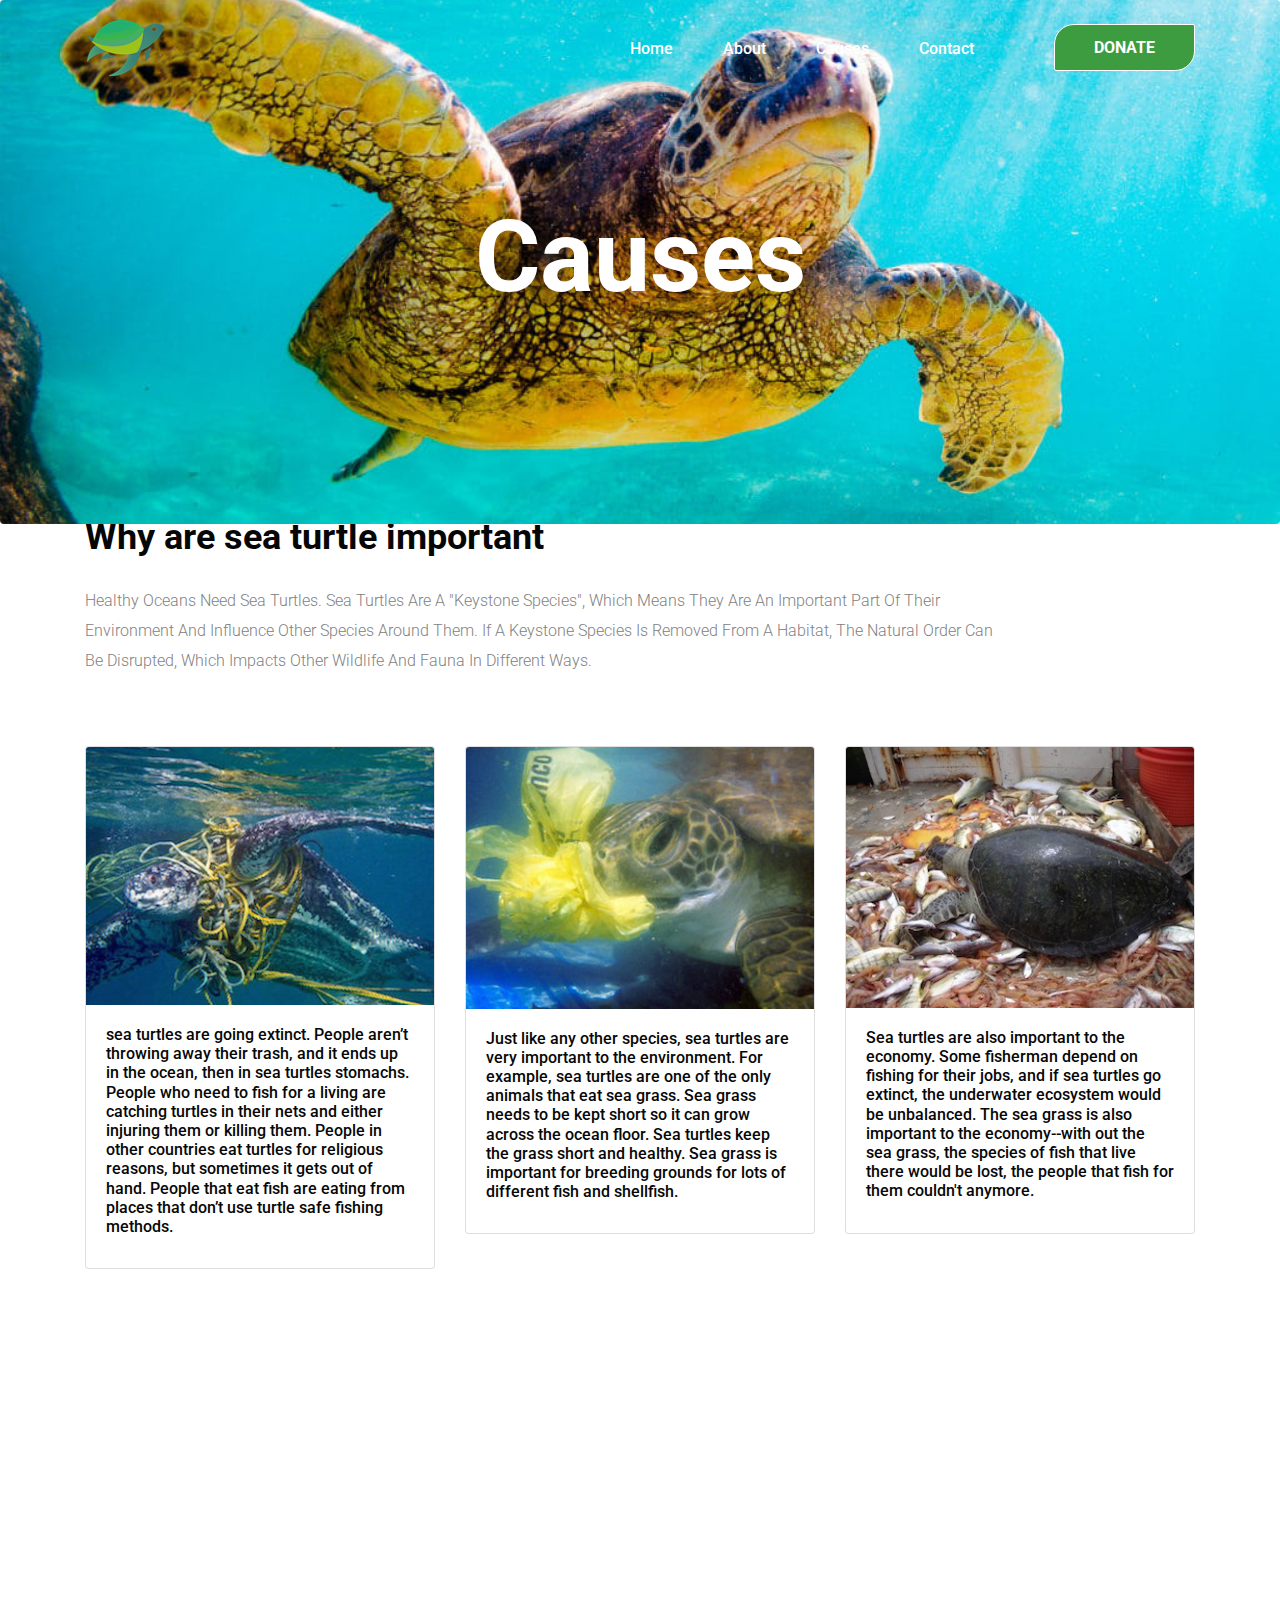
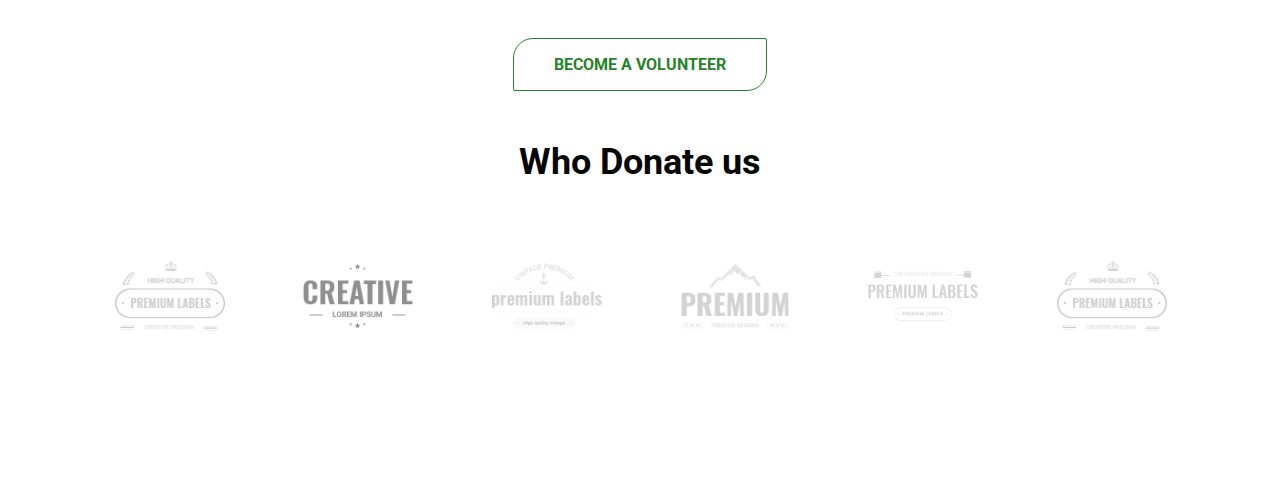
<file: causes.html>
<!doctype html>
<html lang="en">

<head>
    <!-- Required meta tags -->
    <meta charset="utf-8">
    <meta name="viewport" content="width=device-width, initial-scale=1, shrink-to-fit=no">
    <title>Saving the Sea Turtle</title>
    <link rel="icon" href="img/favicon.png">
    <!-- Bootstrap CSS -->
    <link rel="stylesheet" href="css/bootstrap.min.css">
    <!-- animate CSS -->
    <link rel="stylesheet" href="css/animate.css">
    <!-- owl carousel CSS -->
    <link rel="stylesheet" href="css/owl.carousel.min.css">
    <!-- themify CSS -->
    <link rel="stylesheet" href="css/themify-icons.css">
    <!-- font awesome CSS -->
    <link rel="stylesheet" href="css/all.css">
    <!-- flaticon CSS -->
    <link rel="stylesheet" href="css/flaticon.css">
    <!-- magnific popup CSS -->
    <link rel="stylesheet" href="css/magnific-popup.css">
    <!-- nice select CSS -->
    <link rel="stylesheet" href="css/nice-select.css">
    <!-- swiper CSS -->
    <link rel="stylesheet" href="css/slick.css">
    <!-- style CSS -->
    <link rel="stylesheet" href="css/style.css">
</head>

<body>
    <!--::header part start::-->
    <header class="main_menu home_menu">
        <div class="container">
            <div class="row align-items-center">
                <div class="col-lg-12">
                    <nav class="navbar navbar-expand-lg navbar-light">
                        <a class="navbar-brand" href="index.html"> <img src="img/causes/logo.png" alt="logo"> </a>
                        <button class="navbar-toggler" type="button" data-toggle="collapse"
                            data-target="#navbarSupportedContent" aria-controls="navbarSupportedContent"
                            aria-expanded="false" aria-label="Toggle navigation">
                            <span class="ti-menu"></span>
                        </button>

                        <div class="collapse navbar-collapse main-menu-item justify-content-end"
                            id="navbarSupportedContent">
                            <ul class="navbar-nav align-items-center">
                                <li class="nav-item">
                                    <a class="nav-link" href="index.html">Home</a>
                                </li>
                                <li class="nav-item">
                                    <a class="nav-link" href="about.html">About</a>
                                </li>
                                <li class="nav-item">
                                    <a class="nav-link" href="causes.html">Causes</a>
                                </li>

                                <li class="nav-item">
                                    <a class="nav-link" href="contact.html">Contact</a>
                                </li>
                                <li class="d-none d-lg-block">
                                    <a class="btn_2" href="#">Donate</a>
                                </li>
                            </ul>
                        </div>
                    </nav>
                </div>
            </div>
        </div>
    </header>
    <!-- Header part end-->

    <!-- Title start-->
    <section class="breadcrumb breadcrumb_bg">
        <div class="container">
            <div class="row">
                <div class="col-lg-12">
                    <div class="breadcrumb_iner">
                        <div class="breadcrumb_iner_item text-center">
                            <h2>causes</h2>
                        </div>
                    </div>
                </div>
            </div>
        </div>
    </section>
    <!-- breadcrumb start-->

    <!--::sea turtle decription part start::-->
    <section class="sea turtles part">
        <div class="container">
            <div class="row sqs-row">
                <div class="col-xl-10 col-md-9">
                    <div class="section_tittle">
                        <h2>Why are sea turtle important</h2>
                        <p>Healthy oceans need sea turtles. Sea turtles are a "keystone species", which means they are an important part of their environment and influence other species around them. If a keystone species is removed from a habitat, the natural order can be disrupted, which impacts other wildlife and fauna in different ways.  </p>

                    </div>
                </div>
            </div>
            <div class="row">
                <div class="col-sm-6 col-lg-4 col-xl-4">
                    <div class="single-home-passion">
                        <div class="card">
                            <img src="img/causes/Sea_turtle1.jpeg" class="card-img-top" alt="blog">
                            <div class="card-body">

                                <a href="#">
                                    <h5 class="card-title">sea turtles are going extinct. People aren’t throwing away their trash, and it ends up in the ocean, then in sea turtles stomachs. People who need to fish for a living are catching turtles in their nets and either injuring them or killing them. People in other countries eat turtles for religious reasons, but sometimes it gets out of hand. People that eat fish are eating from places that don’t use turtle safe fishing methods.</h5>
                                </a>
                            </div>
                        </div>
                    </div>
                </div>
                <div class="col-sm-6 col-lg-4 col-xl-4">
                    <div class="single-home-passion">
                        <div class="card">
                            <img src="img/causes/Sea_turtle2.jpeg" class="card-img-top" alt="blog">
                            <div class="card-body">
                                <a href="#">
                                    <h5 class="card-title">Just like any other species, sea turtles are very important to the environment. For example, sea turtles are one of the only animals that eat sea grass. Sea grass needs to be kept short so it can grow across the ocean floor. Sea turtles keep the grass short and healthy. Sea grass is important for breeding grounds for lots of different fish and shellfish. </h5>
                                </a>

                            </div>
                        </div>
                    </div>
                </div>
                <div class="col-sm-6 col-lg-4 col-xl-4">
                    <div class="single-home-passion">
                        <div class="card">
                            <img src="img/causes/Sea_turtle3.jpeg" class="card-img-top" alt="blog">
                            <div class="card-body">
                                <a href="#">
                                    <h5 class="card-title">Sea turtles are also important to the economy. Some fisherman depend on fishing for their jobs, and if sea turtles go extinct, the underwater ecosystem would be unbalanced. The sea grass is also important to the economy--with out the sea grass, the species of fish that live there would be lost, the people that fish for them couldn't anymore.</h5>
                            </div>
                        </div>
                    </div>
                </div>
            </div>
        </div>
    </section>
    <!--::passion part end::-->

    <!-- intro_video_bg start-->
    <section class="intro_video_bg">
        <div class="container">
            <div class="row justify-content-center">
                <div class="col-md-8 col-lg-8">
                    <div class="intro_video_iner text-center">
                        <h2>Please raise your hand & Save world </h2>
                        <p>We live in a world of interconnectedness; the threats that endanger sea turtles and other marine species—fishery impacts, coastal development, poaching, pollution, and global warming—result from human behaviors that we all have the power to change. Following are some of our tips for living a more sea turtle-friendly, and ocean-friendly, lifestyle.</p>
                        <a href="#" class="btn_2">Become a Volunteer</a>
                    </div>
                </div>
            </div>
        </div>
    </section>
    <!-- intro_video_bg part start-->

    <!--::our client part start::-->
    <section class="client_part padding_bottom">
        <div class="container">
            <div class="row justify-content-center">
                <div class="col-xl-6">
                    <div class="section_tittle text-center">
                        <h2>Who Donate us</h2>
                    </div>
                </div>
            </div>
            <div class="row align-items-center">
                <div class="col-lg-12">
                    <div class="client_logo owl-carousel">
                        <div class="single_client_logo">
                            <img src="img/client_logo/Logo_1.png" alt="">
                        </div>
                        <div class="single_client_logo">
                            <img src="img/client_logo/Logo_2.png" alt="">
                        </div>
                        <div class="single_client_logo">
                            <img src="img/client_logo/Logo_3.png" alt="">
                        </div>
                        <div class="single_client_logo">
                            <img src="img/client_logo/Logo_4.png" alt="">
                        </div>
                        <div class="single_client_logo">
                            <img src="img/client_logo/Logo_5.png" alt="">
                        </div>
                    </div>
                </div>
            </div>
        </div>
    </section>
    <!--::our client part end::-->


    <!--::footer_part end::-->

    <!-- jquery plugins here-->

    <script src="js/jquery-1.12.1.min.js"></script>
    <!-- popper js -->
    <script src="js/popper.min.js"></script>
    <!-- bootstrap js -->
    <script src="js/bootstrap.min.js"></script>
    <!-- easing js -->
    <script src="js/jquery.magnific-popup.js"></script>
    <!-- swiper js -->
    <script src="js/swiper.min.js"></script>
    <script src="js/wow.min.js"></script>
    <script src="js/jquery.smooth-scroll.min.js"></script>
    <!-- swiper js -->
    <script src="js/masonry.pkgd.js"></script>
    <!-- particles js -->
    <script src="js/owl.carousel.min.js"></script>
    <script src="js/jquery.nice-select.min.js"></script>
    <!-- swiper js -->
    <script src="js/slick.min.js"></script>
    <script src="js/jquery.counterup.min.js"></script>
    <script src="js/waypoints.min.js"></script>
    <script src="js/countdown.jquery.min.js"></script>
    <!-- contact js -->
    <script src="js/jquery.ajaxchimp.min.js"></script>
    <script src="js/jquery.form.js"></script>
    <script src="js/jquery.validate.min.js"></script>
    <script src="js/mail-script.js"></script>
    <script src="js/contact.js"></script>
    <!-- custom js -->
    <script src="js/custom.js"></script>
</body>

</html>
</file>
<file: css/themify-icons.css>
@font-face {
	font-family: 'themify';
	src:url('../fonts/themify.eot?-fvbane');
	src:url('../fonts/themify.eot?#iefix-fvbane') format('embedded-opentype'),
		url('../fonts/themify.woff?-fvbane') format('woff'),
		url('../fonts/themify.ttf?-fvbane') format('truetype'),
		url('../fonts/themify.svg?-fvbane#themify') format('svg');
	font-weight: normal;
	font-style: normal;
}

[class^="ti-"], [class*=" ti-"] {
	font-family: 'themify';
	speak: none;
	font-style: normal;
	font-weight: normal;
	font-variant: normal;
	text-transform: none;
	line-height: 1;

	/* Better Font Rendering =========== */
	-webkit-font-smoothing: antialiased;
	-moz-osx-font-smoothing: grayscale;
}

.ti-wand:before {
	content: "\e600";
}
.ti-volume:before {
	content: "\e601";
}
.ti-user:before {
	content: "\e602";
}
.ti-unlock:before {
	content: "\e603";
}
.ti-unlink:before {
	content: "\e604";
}
.ti-trash:before {
	content: "\e605";
}
.ti-thought:before {
	content: "\e606";
}
.ti-target:before {
	content: "\e607";
}
.ti-tag:before {
	content: "\e608";
}
.ti-tablet:before {
	content: "\e609";
}
.ti-star:before {
	content: "\e60a";
}
.ti-spray:before {
	content: "\e60b";
}
.ti-signal:before {
	content: "\e60c";
}
.ti-shopping-cart:before {
	content: "\e60d";
}
.ti-shopping-cart-full:before {
	content: "\e60e";
}
.ti-settings:before {
	content: "\e60f";
}
.ti-search:before {
	content: "\e610";
}
.ti-zoom-in:before {
	content: "\e611";
}
.ti-zoom-out:before {
	content: "\e612";
}
.ti-cut:before {
	content: "\e613";
}
.ti-ruler:before {
	content: "\e614";
}
.ti-ruler-pencil:before {
	content: "\e615";
}
.ti-ruler-alt:before {
	content: "\e616";
}
.ti-bookmark:before {
	content: "\e617";
}
.ti-bookmark-alt:before {
	content: "\e618";
}
.ti-reload:before {
	content: "\e619";
}
.ti-plus:before {
	content: "\e61a";
}
.ti-pin:before {
	content: "\e61b";
}
.ti-pencil:before {
	content: "\e61c";
}
.ti-pencil-alt:before {
	content: "\e61d";
}
.ti-paint-roller:before {
	content: "\e61e";
}
.ti-paint-bucket:before {
	content: "\e61f";
}
.ti-na:before {
	content: "\e620";
}
.ti-mobile:before {
	content: "\e621";
}
.ti-minus:before {
	content: "\e622";
}
.ti-medall:before {
	content: "\e623";
}
.ti-medall-alt:before {
	content: "\e624";
}
.ti-marker:before {
	content: "\e625";
}
.ti-marker-alt:before {
	content: "\e626";
}
.ti-arrow-up:before {
	content: "\e627";
}
.ti-arrow-right:before {
	content: "\e628";
}
.ti-arrow-left:before {
	content: "\e629";
}
.ti-arrow-down:before {
	content: "\e62a";
}
.ti-lock:before {
	content: "\e62b";
}
.ti-location-arrow:before {
	content: "\e62c";
}
.ti-link:before {
	content: "\e62d";
}
.ti-layout:before {
	content: "\e62e";
}
.ti-layers:before {
	content: "\e62f";
}
.ti-layers-alt:before {
	content: "\e630";
}
.ti-key:before {
	content: "\e631";
}
.ti-import:before {
	content: "\e632";
}
.ti-image:before {
	content: "\e633";
}
.ti-heart:before {
	content: "\e634";
}
.ti-heart-broken:before {
	content: "\e635";
}
.ti-hand-stop:before {
	content: "\e636";
}
.ti-hand-open:before {
	content: "\e637";
}
.ti-hand-drag:before {
	content: "\e638";
}
.ti-folder:before {
	content: "\e639";
}
.ti-flag:before {
	content: "\e63a";
}
.ti-flag-alt:before {
	content: "\e63b";
}
.ti-flag-alt-2:before {
	content: "\e63c";
}
.ti-eye:before {
	content: "\e63d";
}
.ti-export:before {
	content: "\e63e";
}
.ti-exchange-vertical:before {
	content: "\e63f";
}
.ti-desktop:before {
	content: "\e640";
}
.ti-cup:before {
	content: "\e641";
}
.ti-crown:before {
	content: "\e642";
}
.ti-comments:before {
	content: "\e643";
}
.ti-comment:before {
	content: "\e644";
}
.ti-comment-alt:before {
	content: "\e645";
}
.ti-close:before {
	content: "\e646";
}
.ti-clip:before {
	content: "\e647";
}
.ti-angle-up:before {
	content: "\e648";
}
.ti-angle-right:before {
	content: "\e649";
}
.ti-angle-left:before {
	content: "\e64a";
}
.ti-angle-down:before {
	content: "\e64b";
}
.ti-check:before {
	content: "\e64c";
}
.ti-check-box:before {
	content: "\e64d";
}
.ti-camera:before {
	content: "\e64e";
}
.ti-announcement:before {
	content: "\e64f";
}
.ti-brush:before {
	content: "\e650";
}
.ti-briefcase:before {
	content: "\e651";
}
.ti-bolt:before {
	content: "\e652";
}
.ti-bolt-alt:before {
	content: "\e653";
}
.ti-blackboard:before {
	content: "\e654";
}
.ti-bag:before {
	content: "\e655";
}
.ti-move:before {
	content: "\e656";
}
.ti-arrows-vertical:before {
	content: "\e657";
}
.ti-arrows-horizontal:before {
	content: "\e658";
}
.ti-fullscreen:before {
	content: "\e659";
}
.ti-arrow-top-right:before {
	content: "\e65a";
}
.ti-arrow-top-left:before {
	content: "\e65b";
}
.ti-arrow-circle-up:before {
	content: "\e65c";
}
.ti-arrow-circle-right:before {
	content: "\e65d";
}
.ti-arrow-circle-left:before {
	content: "\e65e";
}
.ti-arrow-circle-down:before {
	content: "\e65f";
}
.ti-angle-double-up:before {
	content: "\e660";
}
.ti-angle-double-right:before {
	content: "\e661";
}
.ti-angle-double-left:before {
	content: "\e662";
}
.ti-angle-double-down:before {
	content: "\e663";
}
.ti-zip:before {
	content: "\e664";
}
.ti-world:before {
	content: "\e665";
}
.ti-wheelchair:before {
	content: "\e666";
}
.ti-view-list:before {
	content: "\e667";
}
.ti-view-list-alt:before {
	content: "\e668";
}
.ti-view-grid:before {
	content: "\e669";
}
.ti-uppercase:before {
	content: "\e66a";
}
.ti-upload:before {
	content: "\e66b";
}
.ti-underline:before {
	content: "\e66c";
}
.ti-truck:before {
	content: "\e66d";
}
.ti-timer:before {
	content: "\e66e";
}
.ti-ticket:before {
	content: "\e66f";
}
.ti-thumb-up:before {
	content: "\e670";
}
.ti-thumb-down:before {
	content: "\e671";
}
.ti-text:before {
	content: "\e672";
}
.ti-stats-up:before {
	content: "\e673";
}
.ti-stats-down:before {
	content: "\e674";
}
.ti-split-v:before {
	content: "\e675";
}
.ti-split-h:before {
	content: "\e676";
}
.ti-smallcap:before {
	content: "\e677";
}
.ti-shine:before {
	content: "\e678";
}
.ti-shift-right:before {
	content: "\e679";
}
.ti-shift-left:before {
	content: "\e67a";
}
.ti-shield:before {
	content: "\e67b";
}
.ti-notepad:before {
	content: "\e67c";
}
.ti-server:before {
	content: "\e67d";
}
.ti-quote-right:before {
	content: "\e67e";
}
.ti-quote-left:before {
	content: "\e67f";
}
.ti-pulse:before {
	content: "\e680";
}
.ti-printer:before {
	content: "\e681";
}
.ti-power-off:before {
	content: "\e682";
}
.ti-plug:before {
	content: "\e683";
}
.ti-pie-chart:before {
	content: "\e684";
}
.ti-paragraph:before {
	content: "\e685";
}
.ti-panel:before {
	content: "\e686";
}
.ti-package:before {
	content: "\e687";
}
.ti-music:before {
	content: "\e688";
}
.ti-music-alt:before {
	content: "\e689";
}
.ti-mouse:before {
	content: "\e68a";
}
.ti-mouse-alt:before {
	content: "\e68b";
}
.ti-money:before {
	content: "\e68c";
}
.ti-microphone:before {
	content: "\e68d";
}
.ti-menu:before {
	content: "\e68e";
}
.ti-menu-alt:before {
	content: "\e68f";
}
.ti-map:before {
	content: "\e690";
}
.ti-map-alt:before {
	content: "\e691";
}
.ti-loop:before {
	content: "\e692";
}
.ti-location-pin:before {
	content: "\e693";
}
.ti-list:before {
	content: "\e694";
}
.ti-light-bulb:before {
	content: "\e695";
}
.ti-Italic:before {
	content: "\e696";
}
.ti-info:before {
	content: "\e697";
}
.ti-infinite:before {
	content: "\e698";
}
.ti-id-badge:before {
	content: "\e699";
}
.ti-hummer:before {
	content: "\e69a";
}
.ti-home:before {
	content: "\e69b";
}
.ti-help:before {
	content: "\e69c";
}
.ti-headphone:before {
	content: "\e69d";
}
.ti-harddrives:before {
	content: "\e69e";
}
.ti-harddrive:before {
	content: "\e69f";
}
.ti-gift:before {
	content: "\e6a0";
}
.ti-game:before {
	content: "\e6a1";
}
.ti-filter:before {
	content: "\e6a2";
}
.ti-files:before {
	content: "\e6a3";
}
.ti-file:before {
	content: "\e6a4";
}
.ti-eraser:before {
	content: "\e6a5";
}
.ti-envelope:before {
	content: "\e6a6";
}
.ti-download:before {
	content: "\e6a7";
}
.ti-direction:before {
	content: "\e6a8";
}
.ti-direction-alt:before {
	content: "\e6a9";
}
.ti-dashboard:before {
	content: "\e6aa";
}
.ti-control-stop:before {
	content: "\e6ab";
}
.ti-control-shuffle:before {
	content: "\e6ac";
}
.ti-control-play:before {
	content: "\e6ad";
}
.ti-control-pause:before {
	content: "\e6ae";
}
.ti-control-forward:before {
	content: "\e6af";
}
.ti-control-backward:before {
	content: "\e6b0";
}
.ti-cloud:before {
	content: "\e6b1";
}
.ti-cloud-up:before {
	content: "\e6b2";
}
.ti-cloud-down:before {
	content: "\e6b3";
}
.ti-clipboard:before {
	content: "\e6b4";
}
.ti-car:before {
	content: "\e6b5";
}
.ti-calendar:before {
	content: "\e6b6";
}
.ti-book:before {
	content: "\e6b7";
}
.ti-bell:before {
	content: "\e6b8";
}
.ti-basketball:before {
	content: "\e6b9";
}
.ti-bar-chart:before {
	content: "\e6ba";
}
.ti-bar-chart-alt:before {
	content: "\e6bb";
}
.ti-back-right:before {
	content: "\e6bc";
}
.ti-back-left:before {
	content: "\e6bd";
}
.ti-arrows-corner:before {
	content: "\e6be";
}
.ti-archive:before {
	content: "\e6bf";
}
.ti-anchor:before {
	content: "\e6c0";
}
.ti-align-right:before {
	content: "\e6c1";
}
.ti-align-left:before {
	content: "\e6c2";
}
.ti-align-justify:before {
	content: "\e6c3";
}
.ti-align-center:before {
	content: "\e6c4";
}
.ti-alert:before {
	content: "\e6c5";
}
.ti-alarm-clock:before {
	content: "\e6c6";
}
.ti-agenda:before {
	content: "\e6c7";
}
.ti-write:before {
	content: "\e6c8";
}
.ti-window:before {
	content: "\e6c9";
}
.ti-widgetized:before {
	content: "\e6ca";
}
.ti-widget:before {
	content: "\e6cb";
}
.ti-widget-alt:before {
	content: "\e6cc";
}
.ti-wallet:before {
	content: "\e6cd";
}
.ti-video-clapper:before {
	content: "\e6ce";
}
.ti-video-camera:before {
	content: "\e6cf";
}
.ti-vector:before {
	content: "\e6d0";
}
.ti-themify-logo:before {
	content: "\e6d1";
}
.ti-themify-favicon:before {
	content: "\e6d2";
}
.ti-themify-favicon-alt:before {
	content: "\e6d3";
}
.ti-support:before {
	content: "\e6d4";
}
.ti-stamp:before {
	content: "\e6d5";
}
.ti-split-v-alt:before {
	content: "\e6d6";
}
.ti-slice:before {
	content: "\e6d7";
}
.ti-shortcode:before {
	content: "\e6d8";
}
.ti-shift-right-alt:before {
	content: "\e6d9";
}
.ti-shift-left-alt:before {
	content: "\e6da";
}
.ti-ruler-alt-2:before {
	content: "\e6db";
}
.ti-receipt:before {
	content: "\e6dc";
}
.ti-pin2:before {
	content: "\e6dd";
}
.ti-pin-alt:before {
	content: "\e6de";
}
.ti-pencil-alt2:before {
	content: "\e6df";
}
.ti-palette:before {
	content: "\e6e0";
}
.ti-more:before {
	content: "\e6e1";
}
.ti-more-alt:before {
	content: "\e6e2";
}
.ti-microphone-alt:before {
	content: "\e6e3";
}
.ti-magnet:before {
	content: "\e6e4";
}
.ti-line-double:before {
	content: "\e6e5";
}
.ti-line-dotted:before {
	content: "\e6e6";
}
.ti-line-dashed:before {
	content: "\e6e7";
}
.ti-layout-width-full:before {
	content: "\e6e8";
}
.ti-layout-width-default:before {
	content: "\e6e9";
}
.ti-layout-width-default-alt:before {
	content: "\e6ea";
}
.ti-layout-tab:before {
	content: "\e6eb";
}
.ti-layout-tab-window:before {
	content: "\e6ec";
}
.ti-layout-tab-v:before {
	content: "\e6ed";
}
.ti-layout-tab-min:before {
	content: "\e6ee";
}
.ti-layout-slider:before {
	content: "\e6ef";
}
.ti-layout-slider-alt:before {
	content: "\e6f0";
}
.ti-layout-sidebar-right:before {
	content: "\e6f1";
}
.ti-layout-sidebar-none:before {
	content: "\e6f2";
}
.ti-layout-sidebar-left:before {
	content: "\e6f3";
}
.ti-layout-placeholder:before {
	content: "\e6f4";
}
.ti-layout-menu:before {
	content: "\e6f5";
}
.ti-layout-menu-v:before {
	content: "\e6f6";
}
.ti-layout-menu-separated:before {
	content: "\e6f7";
}
.ti-layout-menu-full:before {
	content: "\e6f8";
}
.ti-layout-media-right-alt:before {
	content: "\e6f9";
}
.ti-layout-media-right:before {
	content: "\e6fa";
}
.ti-layout-media-overlay:before {
	content: "\e6fb";
}
.ti-layout-media-overlay-alt:before {
	content: "\e6fc";
}
.ti-layout-media-overlay-alt-2:before {
	content: "\e6fd";
}
.ti-layout-media-left-alt:before {
	content: "\e6fe";
}
.ti-layout-media-left:before {
	content: "\e6ff";
}
.ti-layout-media-center-alt:before {
	content: "\e700";
}
.ti-layout-media-center:before {
	content: "\e701";
}
.ti-layout-list-thumb:before {
	content: "\e702";
}
.ti-layout-list-thumb-alt:before {
	content: "\e703";
}
.ti-layout-list-post:before {
	content: "\e704";
}
.ti-layout-list-large-image:before {
	content: "\e705";
}
.ti-layout-line-solid:before {
	content: "\e706";
}
.ti-layout-grid4:before {
	content: "\e707";
}
.ti-layout-grid3:before {
	content: "\e708";
}
.ti-layout-grid2:before {
	content: "\e709";
}
.ti-layout-grid2-thumb:before {
	content: "\e70a";
}
.ti-layout-cta-right:before {
	content: "\e70b";
}
.ti-layout-cta-left:before {
	content: "\e70c";
}
.ti-layout-cta-center:before {
	content: "\e70d";
}
.ti-layout-cta-btn-right:before {
	content: "\e70e";
}
.ti-layout-cta-btn-left:before {
	content: "\e70f";
}
.ti-layout-column4:before {
	content: "\e710";
}
.ti-layout-column3:before {
	content: "\e711";
}
.ti-layout-column2:before {
	content: "\e712";
}
.ti-layout-accordion-separated:before {
	content: "\e713";
}
.ti-layout-accordion-merged:before {
	content: "\e714";
}
.ti-layout-accordion-list:before {
	content: "\e715";
}
.ti-ink-pen:before {
	content: "\e716";
}
.ti-info-alt:before {
	content: "\e717";
}
.ti-help-alt:before {
	content: "\e718";
}
.ti-headphone-alt:before {
	content: "\e719";
}
.ti-hand-point-up:before {
	content: "\e71a";
}
.ti-hand-point-right:before {
	content: "\e71b";
}
.ti-hand-point-left:before {
	content: "\e71c";
}
.ti-hand-point-down:before {
	content: "\e71d";
}
.ti-gallery:before {
	content: "\e71e";
}
.ti-face-smile:before {
	content: "\e71f";
}
.ti-face-sad:before {
	content: "\e720";
}
.ti-credit-card:before {
	content: "\e721";
}
.ti-control-skip-forward:before {
	content: "\e722";
}
.ti-control-skip-backward:before {
	content: "\e723";
}
.ti-control-record:before {
	content: "\e724";
}
.ti-control-eject:before {
	content: "\e725";
}
.ti-comments-smiley:before {
	content: "\e726";
}
.ti-brush-alt:before {
	content: "\e727";
}
.ti-youtube:before {
	content: "\e728";
}
.ti-vimeo:before {
	content: "\e729";
}
.ti-twitter:before {
	content: "\e72a";
}
.ti-time:before {
	content: "\e72b";
}
.ti-tumblr:before {
	content: "\e72c";
}
.ti-skype:before {
	content: "\e72d";
}
.ti-share:before {
	content: "\e72e";
}
.ti-share-alt:before {
	content: "\e72f";
}
.ti-rocket:before {
	content: "\e730";
}
.ti-pinterest:before {
	content: "\e731";
}
.ti-new-window:before {
	content: "\e732";
}
.ti-microsoft:before {
	content: "\e733";
}
.ti-list-ol:before {
	content: "\e734";
}
.ti-linkedin:before {
	content: "\e735";
}
.ti-layout-sidebar-2:before {
	content: "\e736";
}
.ti-layout-grid4-alt:before {
	content: "\e737";
}
.ti-layout-grid3-alt:before {
	content: "\e738";
}
.ti-layout-grid2-alt:before {
	content: "\e739";
}
.ti-layout-column4-alt:before {
	content: "\e73a";
}
.ti-layout-column3-alt:before {
	content: "\e73b";
}
.ti-layout-column2-alt:before {
	content: "\e73c";
}
.ti-instagram:before {
	content: "\e73d";
}
.ti-google:before {
	content: "\e73e";
}
.ti-github:before {
	content: "\e73f";
}
.ti-flickr:before {
	content: "\e740";
}
.ti-facebook:before {
	content: "\e741";
}
.ti-dropbox:before {
	content: "\e742";
}
.ti-dribbble:before {
	content: "\e743";
}
.ti-apple:before {
	content: "\e744";
}
.ti-android:before {
	content: "\e745";
}
.ti-save:before {
	content: "\e746";
}
.ti-save-alt:before {
	content: "\e747";
}
.ti-yahoo:before {
	content: "\e748";
}
.ti-wordpress:before {
	content: "\e749";
}
.ti-vimeo-alt:before {
	content: "\e74a";
}
.ti-twitter-alt:before {
	content: "\e74b";
}
.ti-tumblr-alt:before {
	content: "\e74c";
}
.ti-trello:before {
	content: "\e74d";
}
.ti-stack-overflow:before {
	content: "\e74e";
}
.ti-soundcloud:before {
	content: "\e74f";
}
.ti-sharethis:before {
	content: "\e750";
}
.ti-sharethis-alt:before {
	content: "\e751";
}
.ti-reddit:before {
	content: "\e752";
}
.ti-pinterest-alt:before {
	content: "\e753";
}
.ti-microsoft-alt:before {
	content: "\e754";
}
.ti-linux:before {
	content: "\e755";
}
.ti-jsfiddle:before {
	content: "\e756";
}
.ti-joomla:before {
	content: "\e757";
}
.ti-html5:before {
	content: "\e758";
}
.ti-flickr-alt:before {
	content: "\e759";
}
.ti-email:before {
	content: "\e75a";
}
.ti-drupal:before {
	content: "\e75b";
}
.ti-dropbox-alt:before {
	content: "\e75c";
}
.ti-css3:before {
	content: "\e75d";
}
.ti-rss:before {
	content: "\e75e";
}
.ti-rss-alt:before {
	content: "\e75f";
}
</file>
<file: css/flaticon.css>
/*
  	Flaticon icon font: Flaticon
  	Creation date: 08/06/2019 05:09
  	*/

@font-face {
  font-family: "Flaticon";
  src: url("../fonts/Flaticon.eot");
  src: url("../fonts/Flaticon.eot?#iefix") format("embedded-opentype"),
       url("../fonts/Flaticon.woff2") format("woff2"),
       url("../fonts/Flaticon.woff") format("woff"),
       url("../fonts/Flaticon.ttf") format("truetype"),
       url("../fonts/Flaticon.svg#Flaticon") format("svg");
  font-weight: normal;
  font-style: normal;
}

@media screen and (-webkit-min-device-pixel-ratio:0) {
  @font-face {
    font-family: "Flaticon";
    src: url("./Flaticon.svg#Flaticon") format("svg");
  }
}

[class^="flaticon-"]:before, [class*=" flaticon-"]:before,
[class^="flaticon-"]:after, [class*=" flaticon-"]:after {   
  font-family: Flaticon;
font-style: normal;
}

.flaticon-money:before { content: "\f100"; }
.flaticon-goal:before { content: "\f101"; }
.flaticon-goal-1:before { content: "\f102"; }
.flaticon-comment:before { content: "\f103"; }
.flaticon-calendar:before { content: "\f104"; }
</file>
<file: css/nice-select.css>
.nice-select {
  -webkit-tap-highlight-color: transparent;
  background-color: #fff;
  border-radius: 5px;
  border: solid 1px #e8e8e8;
  box-sizing: border-box;
  clear: both;
  cursor: pointer;
  display: block;
  float: left;
  font-family: inherit;
  font-size: 14px;
  font-weight: normal;
  height: 42px;
  line-height: 40px;
  outline: none;
  padding-left: 18px;
  padding-right: 30px;
  position: relative;
  text-align: left !important;
  -webkit-transition: all 0.2s ease-in-out;
  transition: all 0.2s ease-in-out;
  -webkit-user-select: none;
     -moz-user-select: none;
      -ms-user-select: none;
          user-select: none;
  white-space: nowrap;
  width: auto; }
  .nice-select:hover {
    border-color: #dbdbdb; }
  .nice-select:active, .nice-select.open, .nice-select:focus {
    border-color: #999; }
  .nice-select:after {
    border-bottom: 2px solid #999;
    border-right: 2px solid #999;
    content: '';
    display: block;
    height: 10px;
    margin-top: -4px;
    pointer-events: none;
    position: absolute;
    right: 12px;
    top: 50%;
    -webkit-transform-origin: 66% 66%;
        -ms-transform-origin: 66% 66%;
            transform-origin: 66% 66%;
    -webkit-transform: rotate(45deg);
        -ms-transform: rotate(45deg);
            transform: rotate(45deg);
    -webkit-transition: all 0.15s ease-in-out;
    transition: all 0.15s ease-in-out;
    width: 10px; }
  .nice-select.open:after {
    -webkit-transform: rotate(-135deg);
        -ms-transform: rotate(-135deg);
            transform: rotate(-135deg); }
  .nice-select.open .list {
    opacity: 1;
    pointer-events: auto;
    -webkit-transform: scale(1) translateY(0);
        -ms-transform: scale(1) translateY(0);
            transform: scale(1) translateY(0); }
  .nice-select.disabled {
    border-color: #ededed;
    color: #999;
    pointer-events: none; }
    .nice-select.disabled:after {
      border-color: #cccccc; }
  .nice-select.wide {
    width: 100%; }
    .nice-select.wide .list {
      left: 0 !important;
      right: 0 !important; }
  .nice-select.right {
    float: right; }
    .nice-select.right .list {
      left: auto;
      right: 0; }
  .nice-select.small {
    font-size: 12px;
    height: 36px;
    line-height: 34px; }
    .nice-select.small:after {
      height: 4px;
      width: 4px; }
    .nice-select.small .option {
      line-height: 34px;
      min-height: 34px; }
  .nice-select .list {
    background-color: #fff;
    border-radius: 5px;
    box-shadow: 0 0 0 1px rgba(68, 68, 68, 0.11);
    box-sizing: border-box;
    margin-top: 4px;
    opacity: 0;
    overflow: hidden;
    padding: 0;
    pointer-events: none;
    position: absolute;
    top: 100%;
    left: 0;
    -webkit-transform-origin: 50% 0;
        -ms-transform-origin: 50% 0;
            transform-origin: 50% 0;
    -webkit-transform: scale(0.75) translateY(-21px);
        -ms-transform: scale(0.75) translateY(-21px);
            transform: scale(0.75) translateY(-21px);
    -webkit-transition: all 0.2s cubic-bezier(0.5, 0, 0, 1.25), opacity 0.15s ease-out;
    transition: all 0.2s cubic-bezier(0.5, 0, 0, 1.25), opacity 0.15s ease-out;
    z-index: 9; }
    .nice-select .list:hover .option:not(:hover) {
      background-color: transparent !important; }
  .nice-select .option {
    cursor: pointer;
    font-weight: 400;
    line-height: 40px;
    list-style: none;
    min-height: 40px;
    outline: none;
    padding-left: 18px;
    padding-right: 29px;
    text-align: left;
    -webkit-transition: all 0.2s;
    transition: all 0.2s; }
    .nice-select .option:hover, .nice-select .option.focus, .nice-select .option.selected.focus {
      background-color: #f6f6f6; }
    .nice-select .option.selected {
      font-weight: bold; }
    .nice-select .option.disabled {
      background-color: transparent;
      color: #999;
      cursor: default; }

.no-csspointerevents .nice-select .list {
  display: none; }

.no-csspointerevents .nice-select.open .list {
  display: block; }
</file>
<file: css/style.css>
@import url("https://fonts.googleapis.com/css?family=Playfair+Display:400,700|Roboto:300,400,500,700&display=swap");
/* line 1, ../../01 cl html template/03_jun 2019/183_Charity_html/sass/_extends.scss */
.btn_2:hover, .btn_3 {
  /*background-image: -webkit-linear-gradient(right, #7f00ff 0%, #e100ff 50%, #7f00ff 100%);
  background-image: linear-gradient(to left, #7f00ff 0%, #e100ff 50%, #7f00ff 100%);*/
  background-color: #268228;
}

/**************** common css start ****************/
/* line 3, ../../01 cl html template/03_jun 2019/183_Charity_html/sass/_common.scss */
body {
  font-family: "Roboto", sans-serif;
  padding: 0;
  margin: 0;
  font-size: 14px;
}

/* line 9, ../../01 cl html template/03_jun 2019/183_Charity_html/sass/_common.scss */
.message_submit_form:focus {
  outline: none;
}

/* line 12, ../../01 cl html template/03_jun 2019/183_Charity_html/sass/_common.scss */
input:hover, input:focus {
  outline: none !important;
}

/* line 15, ../../01 cl html template/03_jun 2019/183_Charity_html/sass/_common.scss */
.gray_bg {
  background-color: white;
}

/* line 18, ../../01 cl html template/03_jun 2019/183_Charity_html/sass/_common.scss */
.section_padding {
  padding: 140px 0px;
}

@media only screen and (min-width: 992px) and (max-width: 1200px) {
  /* line 18, ../../01 cl html template/03_jun 2019/183_Charity_html/sass/_common.scss */
  .section_padding {
    padding: 80px 0px;
  }
}

@media only screen and (min-width: 768px) and (max-width: 991px) {
  /* line 18, ../../01 cl html template/03_jun 2019/183_Charity_html/sass/_common.scss */
  .section_padding {
    padding: 70px 0px;
  }
}

@media (max-width: 576px) {
  /* line 18, ../../01 cl html template/03_jun 2019/183_Charity_html/sass/_common.scss */
  .section_padding {
    padding: 70px 0px;
  }
}

@media only screen and (min-width: 576px) and (max-width: 767px) {
  /* line 18, ../../01 cl html template/03_jun 2019/183_Charity_html/sass/_common.scss */
  .section_padding {
    padding: 70px 0px;
  }
}

/* line 33, ../../01 cl html template/03_jun 2019/183_Charity_html/sass/_common.scss */
.single_padding_top {
  padding-top: 140px !important;
}

@media only screen and (min-width: 992px) and (max-width: 1200px) {
  /* line 33, ../../01 cl html template/03_jun 2019/183_Charity_html/sass/_common.scss */
  .single_padding_top {
    padding-top: 70px !important;
  }
}

@media only screen and (min-width: 768px) and (max-width: 991px) {
  /* line 33, ../../01 cl html template/03_jun 2019/183_Charity_html/sass/_common.scss */
  .single_padding_top {
    padding-top: 70px !important;
  }
}

@media (max-width: 576px) {
  /* line 33, ../../01 cl html template/03_jun 2019/183_Charity_html/sass/_common.scss */
  .single_padding_top {
    padding-top: 70px !important;
  }
}

@media only screen and (min-width: 576px) and (max-width: 767px) {
  /* line 33, ../../01 cl html template/03_jun 2019/183_Charity_html/sass/_common.scss */
  .single_padding_top {
    padding-top: 80px !important;
  }
}

/* line 48, ../../01 cl html template/03_jun 2019/183_Charity_html/sass/_common.scss */
.padding_top {
  padding-top: 140px;
}

@media only screen and (min-width: 992px) and (max-width: 1200px) {
  /* line 48, ../../01 cl html template/03_jun 2019/183_Charity_html/sass/_common.scss */
  .padding_top {
    padding-top: 80px;
  }
}

@media only screen and (min-width: 768px) and (max-width: 991px) {
  /* line 48, ../../01 cl html template/03_jun 2019/183_Charity_html/sass/_common.scss */
  .padding_top {
    padding-top: 70px;
  }
}

@media (max-width: 576px) {
  /* line 48, ../../01 cl html template/03_jun 2019/183_Charity_html/sass/_common.scss */
  .padding_top {
    padding-top: 70px;
  }
}

@media only screen and (min-width: 576px) and (max-width: 767px) {
  /* line 48, ../../01 cl html template/03_jun 2019/183_Charity_html/sass/_common.scss */
  .padding_top {
    padding-top: 70px;
  }
}

/* line 63, ../../01 cl html template/03_jun 2019/183_Charity_html/sass/_common.scss */
.padding_bottom {
  padding-bottom: 140px;
}

@media only screen and (min-width: 992px) and (max-width: 1200px) {
  /* line 63, ../../01 cl html template/03_jun 2019/183_Charity_html/sass/_common.scss */
  .padding_bottom {
    padding-bottom: 80px;
  }
}

@media only screen and (min-width: 768px) and (max-width: 991px) {
  /* line 63, ../../01 cl html template/03_jun 2019/183_Charity_html/sass/_common.scss */
  .padding_bottom {
    padding-bottom: 70px;
  }
}

@media (max-width: 576px) {
  /* line 63, ../../01 cl html template/03_jun 2019/183_Charity_html/sass/_common.scss */
  .padding_bottom {
    padding-bottom: 70px;
  }
}

@media only screen and (min-width: 576px) and (max-width: 767px) {
  /* line 63, ../../01 cl html template/03_jun 2019/183_Charity_html/sass/_common.scss */
  .padding_bottom {
    padding-bottom: 70px;
  }
}

/* line 78, ../../01 cl html template/03_jun 2019/183_Charity_html/sass/_common.scss */
a {
  text-decoration: none;
  -webkit-transition: 0.5s;
  transition: 0.5s;
}

/* line 81, ../../01 cl html template/03_jun 2019/183_Charity_html/sass/_common.scss */
a:hover {
  outline: none;
  text-decoration: none;
}

/* line 87, ../../01 cl html template/03_jun 2019/183_Charity_html/sass/_common.scss */
h1, h2, h3, h4, h5, h6 {
  color: #060606;
  font-family: "Roboto", sans-serif;
}

/* line 91, ../../01 cl html template/03_jun 2019/183_Charity_html/sass/_common.scss */
p {
  color: #818181;
  font-family: "Roboto", sans-serif;
  line-height: 30px;
  font-size: 16px;
  margin-bottom: 0px;
  font-weight: 300;
}

/* line 100, ../../01 cl html template/03_jun 2019/183_Charity_html/sass/_common.scss */
h2 {
  font-size: 44px;
  line-height: 28px;
  color: #060606;
  font-weight: 600;
  line-height: 1.222;
}

@media (max-width: 576px) {
  /* line 100, ../../01 cl html template/03_jun 2019/183_Charity_html/sass/_common.scss */
  h2 {
    font-size: 22px;
    line-height: 25px;
  }
}

@media only screen and (min-width: 576px) and (max-width: 767px) {
  /* line 100, ../../01 cl html template/03_jun 2019/183_Charity_html/sass/_common.scss */
  h2 {
    font-size: 24px;
    line-height: 25px;
  }
}

/* line 117, ../../01 cl html template/03_jun 2019/183_Charity_html/sass/_common.scss */
h3 {
  font-size: 24px;
  line-height: 25px;
}

@media (max-width: 576px) {
  /* line 117, ../../01 cl html template/03_jun 2019/183_Charity_html/sass/_common.scss */
  h3 {
    font-size: 20px;
  }
}

/* line 126, ../../01 cl html template/03_jun 2019/183_Charity_html/sass/_common.scss */
h5 {
  font-size: 18px;
  line-height: 22px;
}

/* line 131, ../../01 cl html template/03_jun 2019/183_Charity_html/sass/_common.scss */
img {
  max-width: 100%;
}

/* line 134, ../../01 cl html template/03_jun 2019/183_Charity_html/sass/_common.scss */
a:focus, .button:focus, button:focus, .btn:focus {
  text-decoration: none;
  outline: none;
  box-shadow: none;
  -webkit-transition: 1s;
  transition: 1s;
}

/* line 141, ../../01 cl html template/03_jun 2019/183_Charity_html/sass/_common.scss */
.section_tittle {
  margin-bottom: 70px;
}

@media (max-width: 576px) {
  /* line 141, ../../01 cl html template/03_jun 2019/183_Charity_html/sass/_common.scss */
  .section_tittle {
    margin-bottom: 50px;
  }
}

@media only screen and (min-width: 576px) and (max-width: 767px) {
  /* line 141, ../../01 cl html template/03_jun 2019/183_Charity_html/sass/_common.scss */
  .section_tittle {
    margin-bottom: 50px;
  }
}

@media only screen and (min-width: 768px) and (max-width: 991px) {
  /* line 141, ../../01 cl html template/03_jun 2019/183_Charity_html/sass/_common.scss */
  .section_tittle {
    margin-bottom: 50px;
  }
}

@media only screen and (min-width: 992px) and (max-width: 1200px) {
  /* line 141, ../../01 cl html template/03_jun 2019/183_Charity_html/sass/_common.scss */
  .section_tittle {
    margin-bottom: 50px;
  }
}

/* line 155, ../../01 cl html template/03_jun 2019/183_Charity_html/sass/_common.scss */
.section_tittle h2 {
  font-size: 36px;
  color: #060606;
  line-height: 27px;
  font-weight: 700;
  position: relative;
  margin-bottom: 35px;
}

@media (max-width: 991px) {
  /* line 155, ../../01 cl html template/03_jun 2019/183_Charity_html/sass/_common.scss */
  .section_tittle h2 {
    font-size: 25px;
    line-height: 35px;
    margin-bottom: 10px;
  }
}

@media only screen and (min-width: 992px) and (max-width: 1200px) {
  /* line 155, ../../01 cl html template/03_jun 2019/183_Charity_html/sass/_common.scss */
  .section_tittle h2 {
    font-size: 35px;
    line-height: 40px;
    margin-bottom: 10px;
  }
}

/* line 173, ../../01 cl html template/03_jun 2019/183_Charity_html/sass/_common.scss */
.section_tittle p {
  font-weight: 300;
  text-transform: capitalize;
  font-size: 16px;
  line-height: 30px;
}

@media (max-width: 576px) {
  /* line 173, ../../01 cl html template/03_jun 2019/183_Charity_html/sass/_common.scss */
  .section_tittle p {
    margin-bottom: 10px;
  }
}

@media only screen and (min-width: 576px) and (max-width: 767px) {
  /* line 173, ../../01 cl html template/03_jun 2019/183_Charity_html/sass/_common.scss */
  .section_tittle p {
    margin-bottom: 10px;
  }
}

@media only screen and (min-width: 768px) and (max-width: 991px) {
  /* line 173, ../../01 cl html template/03_jun 2019/183_Charity_html/sass/_common.scss */
  .section_tittle p {
    margin-bottom: 10px;
  }
}

@media only screen and (min-width: 992px) and (max-width: 1200px) {
  /* line 173, ../../01 cl html template/03_jun 2019/183_Charity_html/sass/_common.scss */
  .section_tittle p {
    margin-bottom: 10px;
  }
}

/* line 192, ../../01 cl html template/03_jun 2019/183_Charity_html/sass/_common.scss */
ul {
  list-style: none;
  margin: 0;
  padding: 0;
}

/* line 197, ../../01 cl html template/03_jun 2019/183_Charity_html/sass/_common.scss */
.mb_110 {
  margin-bottom: 110px;
}

@media (max-width: 576px) {
  /* line 197, ../../01 cl html template/03_jun 2019/183_Charity_html/sass/_common.scss */
  .mb_110 {
    margin-bottom: 220px;
  }
}

/* line 204, ../../01 cl html template/03_jun 2019/183_Charity_html/sass/_common.scss */
.mt_130 {
  margin-top: 130px;
}

@media (max-width: 576px) {
  /* line 204, ../../01 cl html template/03_jun 2019/183_Charity_html/sass/_common.scss */
  .mt_130 {
    margin-top: 70px;
  }
}

@media only screen and (min-width: 576px) and (max-width: 767px) {
  /* line 204, ../../01 cl html template/03_jun 2019/183_Charity_html/sass/_common.scss */
  .mt_130 {
    margin-top: 70px;
  }
}

@media only screen and (min-width: 768px) and (max-width: 991px) {
  /* line 204, ../../01 cl html template/03_jun 2019/183_Charity_html/sass/_common.scss */
  .mt_130 {
    margin-top: 70px;
  }
}

@media only screen and (min-width: 992px) and (max-width: 1200px) {
  /* line 204, ../../01 cl html template/03_jun 2019/183_Charity_html/sass/_common.scss */
  .mt_130 {
    margin-top: 70px;
  }
}

/* line 219, ../../01 cl html template/03_jun 2019/183_Charity_html/sass/_common.scss */
.mb_130 {
  margin-bottom: 130px;
}

@media (max-width: 576px) {
  /* line 219, ../../01 cl html template/03_jun 2019/183_Charity_html/sass/_common.scss */
  .mb_130 {
    margin-bottom: 70px;
  }
}

@media only screen and (min-width: 576px) and (max-width: 767px) {
  /* line 219, ../../01 cl html template/03_jun 2019/183_Charity_html/sass/_common.scss */
  .mb_130 {
    margin-bottom: 70px;
  }
}

@media only screen and (min-width: 768px) and (max-width: 991px) {
  /* line 219, ../../01 cl html template/03_jun 2019/183_Charity_html/sass/_common.scss */
  .mb_130 {
    margin-bottom: 70px;
  }
}

@media only screen and (min-width: 992px) and (max-width: 1200px) {
  /* line 219, ../../01 cl html template/03_jun 2019/183_Charity_html/sass/_common.scss */
  .mb_130 {
    margin-bottom: 70px;
  }
}

/* line 234, ../../01 cl html template/03_jun 2019/183_Charity_html/sass/_common.scss */
.padding_less_40 {
  margin-bottom: -50px;
}

/* line 237, ../../01 cl html template/03_jun 2019/183_Charity_html/sass/_common.scss */
.z_index {
  z-index: 9 !important;
  position: relative;
}

@media only screen and (min-width: 1440px) and (max-width: 1680px) {
  /* line 243, ../../01 cl html template/03_jun 2019/183_Charity_html/sass/_common.scss */
  .container {
    max-width: 1170px;
  }
}

@media (max-width: 1200px) {
  /* line 248, ../../01 cl html template/03_jun 2019/183_Charity_html/sass/_common.scss */
  [class*="hero-ani-"] {
    display: none !important;
  }
}

/* line 252, ../../01 cl html template/03_jun 2019/183_Charity_html/sass/_common.scss */
.form-control:focus {
  box-shadow: none;
}

/* line 255, ../../01 cl html template/03_jun 2019/183_Charity_html/sass/_common.scss */
input:-internal-autofill-selected {
  background-color: #3e9c40 !important;
  background-image: none !important;
  color: black !important;
}

/**************** common css end ****************/
/* Main Button Area css
============================================================================================ */
/* line 3, ../../01 cl html template/03_jun 2019/183_Charity_html/sass/_button.scss */
.submit_btn {
  width: auto;
  display: inline-block;
  background: #fff;
  padding: 0px 50px;
  color: #fff;
  font-size: 13px;
  font-weight: 500;
  line-height: 50px;
  border-radius: 5px;
  outline: none !important;
  box-shadow: none !important;
  text-align: center;
  border: 1px solid #edeff2;
  cursor: pointer;
  -webkit-transition: 0.5s;
  transition: 0.5s;
}

/* line 20, ../../01 cl html template/03_jun 2019/183_Charity_html/sass/_button.scss */
.submit_btn:hover {
  background: #3e9c40;
}

/* line 26, ../../01 cl html template/03_jun 2019/183_Charity_html/sass/_button.scss */
.btn_1 {
  display: inline-block;
  padding: 10.5px 36px;
  font-size: 16px;
  font-weight: 700;
  color: #000;
  -o-transition: all .4s ease-in-out;
  -webkit-transition: all .4s ease-in-out;
  transition: all .4s ease-in-out;
  text-transform: uppercase;
  border: 1px solid #fff;
  border-radius: 2px;
  border-bottom-right-radius: 20px;
  border-top-left-radius: 20px;
}

/* line 40, ../../01 cl html template/03_jun 2019/183_Charity_html/sass/_button.scss */
.btn_1:hover {
  background-color: green !important;
  color: #fff;
}

/* line 46, ../../01 cl html template/03_jun 2019/183_Charity_html/sass/_button.scss */
.btn_2 {
  display: inline-block;
  padding: 13.5px 40px;
  text-align: center;
  font-size: 16px;
  font-weight: 700;
  color: #268228;
  background-color: #fff;
  -o-transition: all .4s ease-in-out;
  -webkit-transition: all .4s ease-in-out;
  transition: all .4s ease-in-out;
  text-transform: uppercase;
  border: 1px solid #268228;
  border-radius: 2px;
  font-family: "Roboto", sans-serif;
  border-bottom-right-radius: 20px;
  border-top-left-radius: 20px;
  background-size: 200% auto;
}

/* line 64, ../../01 cl html template/03_jun 2019/183_Charity_html/sass/_button.scss */
.btn_2:hover {
  color: #fff;
  border: 1px solid transparent;
  background-position: right;
}

/* line 80, ../../01 cl html template/03_jun 2019/183_Charity_html/sass/_button.scss */
.btn_3 {
  display: inline-block;
  padding: 13.5px 0;
  width: 160px;
  text-align: center;
  font-size: 16px;
  font-weight: 700;
  color: #fff;
  -o-transition: all .4s ease-in-out;
  -webkit-transition: all .4s ease-in-out;
  transition: all .4s ease-in-out;
  text-transform: uppercase;
  border: 1px solid #268228;
  border-radius: 2px;
  border-bottom-right-radius: 20px;
  border-top-left-radius: 20px;
  background-size: 200% auto;
}

/* line 98, ../../01 cl html template/03_jun 2019/183_Charity_html/sass/_button.scss */
.btn_3:hover {
  background-position: right;
  border-bottom-left-radius: 20px;
  border-top-right-radius: 20px;
  border-bottom-right-radius: 0;
  border-top-left-radius: 0;
  color: #fff !important;
}

/*=================== custom button rule start ====================*/
/* line 119, ../../01 cl html template/03_jun 2019/183_Charity_html/sass/_button.scss */
.button {
  display: inline-block;
  border: 1px solid transparent;
  font-size: 15px;
  font-weight: 500;
  padding: 12px 54px;
  border-radius: 4px;
  color: #fff;
  border: 1px solid #edeff2;
  text-transform: uppercase;
  background-color: #268228;
  cursor: pointer;
  -webkit-transition: 0.5s;
  transition: 0.5s;
}

@media (max-width: 767px) {
  /* line 119, ../../01 cl html template/03_jun 2019/183_Charity_html/sass/_button.scss */
  .button {
    font-size: 13px;
    padding: 9px 24px;
  }
}

/* line 138, ../../01 cl html template/03_jun 2019/183_Charity_html/sass/_button.scss */
.button:hover {
  color: #fff;
}

/* line 143, ../../01 cl html template/03_jun 2019/183_Charity_html/sass/_button.scss */
.button-link {
  letter-spacing: 0;
  color: #3b1d82;
  border: 0;
  padding: 0;
}

/* line 149, ../../01 cl html template/03_jun 2019/183_Charity_html/sass/_button.scss */
.button-link:hover {
  background: #3e9c40;
  color: #3b1d82;
}

/* line 155, ../../01 cl html template/03_jun 2019/183_Charity_html/sass/_button.scss */
.button-header {
  color: #fff;
  border-color: #edeff2;
}

/* line 159, ../../01 cl html template/03_jun 2019/183_Charity_html/sass/_button.scss */
.button-header:hover {
  background: yellow;
  color: #fff;
}

/* line 165, ../../01 cl html template/03_jun 2019/183_Charity_html/sass/_button.scss */
.button-contactForm {
  color: #fff;
  border-color: #edeff2;
  padding: 12px 25px;
}

/* End Main Button Area css
============================================================================================ */
/* Start Blog Area css
============================================================================================ */
/* line 5, ../../01 cl html template/03_jun 2019/183_Charity_html/sass/_blog.scss */
.latest-blog-area .area-heading {
  margin-bottom: 70px;
}

/* line 10, ../../01 cl html template/03_jun 2019/183_Charity_html/sass/_blog.scss */
.blog_area a {
  color: #666666 !important;
  text-decoration: none;
  -webkit-transition: 0.5s;
  transition: 0.5s;
}

/* line 14, ../../01 cl html template/03_jun 2019/183_Charity_html/sass/_blog.scss */
.blog_area a:hover, .blog_area a :hover {
  color: #268228;
}

/* line 20, ../../01 cl html template/03_jun 2019/183_Charity_html/sass/_blog.scss */
.single-blog {
  overflow: hidden;
  margin-bottom: 30px;
}

/* line 24, ../../01 cl html template/03_jun 2019/183_Charity_html/sass/_blog.scss */
.single-blog:hover {
  box-shadow: 0px 10px 20px 0px rgba(42, 34, 123, 0.1);
}

/* line 28, ../../01 cl html template/03_jun 2019/183_Charity_html/sass/_blog.scss */
.single-blog .thumb {
  overflow: hidden;
  position: relative;
}

/* line 32, ../../01 cl html template/03_jun 2019/183_Charity_html/sass/_blog.scss */
.single-blog .thumb:after {
  content: '';
  position: absolute;
  left: 0;
  top: 0;
  width: 100%;
  height: 100%;
  background: #000;
  opacity: 0;
  -webkit-transition: 0.5s;
  transition: 0.5s;
}

/* line 45, ../../01 cl html template/03_jun 2019/183_Charity_html/sass/_blog.scss */
.single-blog h4 {
  border-bottom: 1px solid #dfdfdf;
  padding-bottom: 34px;
  margin-bottom: 25px;
}

/* line 52, ../../01 cl html template/03_jun 2019/183_Charity_html/sass/_blog.scss */
.single-blog a {
  font-size: 20px;
  font-weight: 600;
}

/* line 62, ../../01 cl html template/03_jun 2019/183_Charity_html/sass/_blog.scss */
.single-blog .date {
  color: #888;
  text-align: left;
  display: inline-block;
  font-size: 13px;
  font-weight: 300;
}

/* line 70, ../../01 cl html template/03_jun 2019/183_Charity_html/sass/_blog.scss */
.single-blog .tag {
  text-align: left;
  display: inline-block;
  float: left;
  font-size: 13px;
  font-weight: 300;
  margin-right: 22px;
  position: relative;
}

/* line 80, ../../01 cl html template/03_jun 2019/183_Charity_html/sass/_blog.scss */
.single-blog .tag:after {
  content: '';
  position: absolute;
  width: 1px;
  height: 10px;
  background: #acacac;
  right: -12px;
  top: 7px;
}

@media (max-width: 1199px) {
  /* line 70, ../../01 cl html template/03_jun 2019/183_Charity_html/sass/_blog.scss */
  .single-blog .tag {
    margin-right: 8px;
  }
  /* line 94, ../../01 cl html template/03_jun 2019/183_Charity_html/sass/_blog.scss */
  .single-blog .tag:after {
    display: none;
  }
}

/* line 100, ../../01 cl html template/03_jun 2019/183_Charity_html/sass/_blog.scss */
.single-blog .likes {
  margin-right: 16px;
}

@media (max-width: 800px) {
  /* line 20, ../../01 cl html template/03_jun 2019/183_Charity_html/sass/_blog.scss */
  .single-blog {
    margin-bottom: 30px;
  }
}

/* line 108, ../../01 cl html template/03_jun 2019/183_Charity_html/sass/_blog.scss */
.single-blog .single-blog-content {
  padding: 30px;
}

/* line 112, ../../01 cl html template/03_jun 2019/183_Charity_html/sass/_blog.scss */
.single-blog .single-blog-content .meta-bottom p {
  font-size: 13px;
  font-weight: 300;
}

/* line 117, ../../01 cl html template/03_jun 2019/183_Charity_html/sass/_blog.scss */
.single-blog .single-blog-content .meta-bottom i {
  color: #edeff2;
  font-size: 13px;
  margin-right: 7px;
}

@media (max-width: 1199px) {
  /* line 108, ../../01 cl html template/03_jun 2019/183_Charity_html/sass/_blog.scss */
  .single-blog .single-blog-content {
    padding: 15px;
  }
}

/* line 131, ../../01 cl html template/03_jun 2019/183_Charity_html/sass/_blog.scss */
.single-blog:hover .thumb:after {
  opacity: .7;
  -webkit-transition: 0.5s;
  transition: 0.5s;
}

@media (max-width: 1199px) {
  /* line 139, ../../01 cl html template/03_jun 2019/183_Charity_html/sass/_blog.scss */
  .single-blog h4 {
    transition: all 300ms linear 0s;
    border-bottom: 1px solid #dfdfdf;
    padding-bottom: 14px;
    margin-bottom: 12px;
  }
  /* line 145, ../../01 cl html template/03_jun 2019/183_Charity_html/sass/_blog.scss */
  .single-blog h4 a {
    font-size: 18px;
  }
}

/* line 153, ../../01 cl html template/03_jun 2019/183_Charity_html/sass/_blog.scss */
.full_image.single-blog {
  position: relative;
}

/* line 156, ../../01 cl html template/03_jun 2019/183_Charity_html/sass/_blog.scss */
.full_image.single-blog .single-blog-content {
  position: absolute;
  left: 35px;
  bottom: 0;
  opacity: 0;
  visibility: hidden;
  -webkit-transition: 0.5s;
  transition: 0.5s;
}

@media (min-width: 992px) {
  /* line 156, ../../01 cl html template/03_jun 2019/183_Charity_html/sass/_blog.scss */
  .full_image.single-blog .single-blog-content {
    bottom: 100px;
  }
}

/* line 175, ../../01 cl html template/03_jun 2019/183_Charity_html/sass/_blog.scss */
.full_image.single-blog h4 {
  -webkit-transition: 0.5s;
  transition: 0.5s;
  border-bottom: none;
  padding-bottom: 5px;
}

/* line 181, ../../01 cl html template/03_jun 2019/183_Charity_html/sass/_blog.scss */
.full_image.single-blog a {
  font-size: 20px;
  font-weight: 600;
}

/* line 191, ../../01 cl html template/03_jun 2019/183_Charity_html/sass/_blog.scss */
.full_image.single-blog .date {
  color: #fff;
}

/* line 196, ../../01 cl html template/03_jun 2019/183_Charity_html/sass/_blog.scss */
.full_image.single-blog:hover .single-blog-content {
  opacity: 1;
  visibility: visible;
  -webkit-transition: 0.5s;
  transition: 0.5s;
}

/* End Blog Area css
============================================================================================ */
/* Latest Blog Area css
============================================================================================ */
/* line 220, ../../01 cl html template/03_jun 2019/183_Charity_html/sass/_blog.scss */
.l_blog_item .l_blog_text .date {
  margin-top: 24px;
  margin-bottom: 15px;
}

/* line 224, ../../01 cl html template/03_jun 2019/183_Charity_html/sass/_blog.scss */
.l_blog_item .l_blog_text .date a {
  font-size: 12px;
}

/* line 230, ../../01 cl html template/03_jun 2019/183_Charity_html/sass/_blog.scss */
.l_blog_item .l_blog_text h4 {
  font-size: 18px;
  border-bottom: 1px solid #eeeeee;
  margin-bottom: 0px;
  padding-bottom: 20px;
  -webkit-transition: 0.5s;
  transition: 0.5s;
}

/* line 243, ../../01 cl html template/03_jun 2019/183_Charity_html/sass/_blog.scss */
.l_blog_item .l_blog_text p {
  margin-bottom: 0px;
  padding-top: 20px;
}

/* End Latest Blog Area css
============================================================================================ */
/* Causes Area css
============================================================================================ */
/* line 259, ../../01 cl html template/03_jun 2019/183_Charity_html/sass/_blog.scss */
.causes_slider .owl-dots {
  text-align: center;
  margin-top: 80px;
}

/* line 263, ../../01 cl html template/03_jun 2019/183_Charity_html/sass/_blog.scss */
.causes_slider .owl-dots .owl-dot {
  height: 14px;
  width: 14px;
  background: #eeeeee;
  display: inline-block;
  margin-right: 7px;
}

/* line 270, ../../01 cl html template/03_jun 2019/183_Charity_html/sass/_blog.scss */
.causes_slider .owl-dots .owl-dot:last-child {
  margin-right: 0px;
}

/* line 281, ../../01 cl html template/03_jun 2019/183_Charity_html/sass/_blog.scss */
.causes_item {
  background: #fff;
}

/* line 284, ../../01 cl html template/03_jun 2019/183_Charity_html/sass/_blog.scss */
.causes_item .causes_img {
  position: relative;
}

/* line 287, ../../01 cl html template/03_jun 2019/183_Charity_html/sass/_blog.scss */
.causes_item .causes_img .c_parcent {
  position: absolute;
  bottom: 0px;
  width: 100%;
  left: 0px;
  height: 3px;
  background: rgba(255, 255, 255, 0.5);
}

/* line 295, ../../01 cl html template/03_jun 2019/183_Charity_html/sass/_blog.scss */
.causes_item .causes_img .c_parcent span {
  width: 70%;
  height: 3px;
  position: absolute;
  left: 0px;
  bottom: 0px;
}

/* line 303, ../../01 cl html template/03_jun 2019/183_Charity_html/sass/_blog.scss */
.causes_item .causes_img .c_parcent span:before {
  content: "75%";
  position: absolute;
  right: -10px;
  bottom: 0px;
  color: #fff;
  padding: 0px 5px;
}

/* line 316, ../../01 cl html template/03_jun 2019/183_Charity_html/sass/_blog.scss */
.causes_item .causes_text {
  padding: 30px 35px 40px 30px;
}

/* line 319, ../../01 cl html template/03_jun 2019/183_Charity_html/sass/_blog.scss */
.causes_item .causes_text h4 {
  font-size: 18px;
  font-weight: 600;
  margin-bottom: 15px;
  cursor: pointer;
}

/* line 332, ../../01 cl html template/03_jun 2019/183_Charity_html/sass/_blog.scss */
.causes_item .causes_text p {
  font-size: 14px;
  line-height: 24px;
  font-weight: 300;
  margin-bottom: 0px;
}

/* line 342, ../../01 cl html template/03_jun 2019/183_Charity_html/sass/_blog.scss */
.causes_item .causes_bottom a {
  width: 50%;
  border: 1px solid;
  text-align: center;
  float: left;
  line-height: 50px;
  color: #fff;
  font-size: 14px;
  font-weight: 500;
}

/* line 354, ../../01 cl html template/03_jun 2019/183_Charity_html/sass/_blog.scss */
.causes_item .causes_bottom a + a {
  border-color: #eeeeee;
  background: #fff;
  font-size: 14px;
}

/* End Causes Area css
============================================================================================ */
/*================= latest_blog_area css =============*/
/* line 370, ../../01 cl html template/03_jun 2019/183_Charity_html/sass/_blog.scss */
.latest_blog_area {
  background: #f9f9ff;
}

/* line 374, ../../01 cl html template/03_jun 2019/183_Charity_html/sass/_blog.scss */
.single-recent-blog-post {
  margin-bottom: 30px;
}

/* line 377, ../../01 cl html template/03_jun 2019/183_Charity_html/sass/_blog.scss */
.single-recent-blog-post .thumb {
  overflow: hidden;
}

/* line 380, ../../01 cl html template/03_jun 2019/183_Charity_html/sass/_blog.scss */
.single-recent-blog-post .thumb img {
  transition: all 0.7s linear;
}

/* line 385, ../../01 cl html template/03_jun 2019/183_Charity_html/sass/_blog.scss */
.single-recent-blog-post .details {
  padding-top: 30px;
}

/* line 388, ../../01 cl html template/03_jun 2019/183_Charity_html/sass/_blog.scss */
.single-recent-blog-post .details .sec_h4 {
  line-height: 24px;
  padding: 10px 0px 13px;
  transition: all 0.3s linear;
}

/* line 399, ../../01 cl html template/03_jun 2019/183_Charity_html/sass/_blog.scss */
.single-recent-blog-post .date {
  font-size: 14px;
  line-height: 24px;
  font-weight: 400;
}

/* line 406, ../../01 cl html template/03_jun 2019/183_Charity_html/sass/_blog.scss */
.single-recent-blog-post:hover img {
  transform: scale(1.23) rotate(10deg);
}

/* line 413, ../../01 cl html template/03_jun 2019/183_Charity_html/sass/_blog.scss */
.tags .tag_btn {
  font-size: 12px;
  font-weight: 500;
  line-height: 20px;
  border: 1px solid #eeeeee;
  display: inline-block;
  padding: 1px 18px;
  text-align: center;
}

/* line 427, ../../01 cl html template/03_jun 2019/183_Charity_html/sass/_blog.scss */
.tags .tag_btn + .tag_btn {
  margin-left: 2px;
}

/*========= blog_categorie_area css ===========*/
/* line 434, ../../01 cl html template/03_jun 2019/183_Charity_html/sass/_blog.scss */
.blog_categorie_area {
  padding-top: 30px;
  padding-bottom: 30px;
}

@media (min-width: 900px) {
  /* line 434, ../../01 cl html template/03_jun 2019/183_Charity_html/sass/_blog.scss */
  .blog_categorie_area {
    padding-top: 80px;
    padding-bottom: 80px;
  }
}

@media (min-width: 1100px) {
  /* line 434, ../../01 cl html template/03_jun 2019/183_Charity_html/sass/_blog.scss */
  .blog_categorie_area {
    padding-top: 120px;
    padding-bottom: 120px;
  }
}

/* line 450, ../../01 cl html template/03_jun 2019/183_Charity_html/sass/_blog.scss */
.categories_post {
  position: relative;
  text-align: center;
  cursor: pointer;
}

/* line 455, ../../01 cl html template/03_jun 2019/183_Charity_html/sass/_blog.scss */
.categories_post img {
  max-width: 100%;
}

/* line 459, ../../01 cl html template/03_jun 2019/183_Charity_html/sass/_blog.scss */
.categories_post .categories_details {
  position: absolute;
  top: 20px;
  left: 20px;
  right: 20px;
  bottom: 20px;
  background: rgba(34, 34, 34, 0.75);
  color: #fff;
  transition: all 0.3s linear;
  display: flex;
  align-items: center;
  justify-content: center;
}

/* line 472, ../../01 cl html template/03_jun 2019/183_Charity_html/sass/_blog.scss */
.categories_post .categories_details h5 {
  margin-bottom: 0px;
  font-size: 18px;
  line-height: 26px;
  text-transform: uppercase;
  color: #fff;
  position: relative;
}

/* line 490, ../../01 cl html template/03_jun 2019/183_Charity_html/sass/_blog.scss */
.categories_post .categories_details p {
  font-weight: 300;
  font-size: 14px;
  line-height: 26px;
  margin-bottom: 0px;
}

/* line 497, ../../01 cl html template/03_jun 2019/183_Charity_html/sass/_blog.scss */
.categories_post .categories_details .border_line {
  margin: 10px 0px;
  background: #fff;
  width: 100%;
  height: 1px;
}

/* line 506, ../../01 cl html template/03_jun 2019/183_Charity_html/sass/_blog.scss */
.categories_post:hover .categories_details {
  background: rgba(222, 99, 32, 0.85);
}

/*============ blog_left_sidebar css ==============*/
/* line 521, ../../01 cl html template/03_jun 2019/183_Charity_html/sass/_blog.scss */
.blog_item {
  margin-bottom: 50px;
}

/* line 525, ../../01 cl html template/03_jun 2019/183_Charity_html/sass/_blog.scss */
.blog_details {
  padding: 30px 0 20px 10px;
  box-shadow: 0px 10px 20px 0px rgba(221, 221, 221, 0.3);
}

@media (min-width: 768px) {
  /* line 525, ../../01 cl html template/03_jun 2019/183_Charity_html/sass/_blog.scss */
  .blog_details {
    padding: 60px 30px 35px 35px;
  }
}

/* line 533, ../../01 cl html template/03_jun 2019/183_Charity_html/sass/_blog.scss */
.blog_details p {
  margin-bottom: 30px;
}

/* line 537, ../../01 cl html template/03_jun 2019/183_Charity_html/sass/_blog.scss */
.blog_details a {
  color: #ff8b23;
}

/* line 540, ../../01 cl html template/03_jun 2019/183_Charity_html/sass/_blog.scss */
.blog_details a:hover {
  color: #268228 !important;
}

/* line 545, ../../01 cl html template/03_jun 2019/183_Charity_html/sass/_blog.scss */
.blog_details h2 {
  font-size: 18px;
  font-weight: 600;
  margin-bottom: 8px;
}

@media (min-width: 768px) {
  /* line 545, ../../01 cl html template/03_jun 2019/183_Charity_html/sass/_blog.scss */
  .blog_details h2 {
    font-size: 24px;
    margin-bottom: 15px;
  }
}

/* line 559, ../../01 cl html template/03_jun 2019/183_Charity_html/sass/_blog.scss */
.blog-info-link li {
  float: left;
  font-size: 14px;
}

/* line 563, ../../01 cl html template/03_jun 2019/183_Charity_html/sass/_blog.scss */
.blog-info-link li a {
  color: #999999;
}

/* line 567, ../../01 cl html template/03_jun 2019/183_Charity_html/sass/_blog.scss */
.blog-info-link li i,
.blog-info-link li span {
  font-size: 13px;
  margin-right: 5px;
}

/* line 573, ../../01 cl html template/03_jun 2019/183_Charity_html/sass/_blog.scss */
.blog-info-link li::after {
  content: "|";
  padding-left: 10px;
  padding-right: 10px;
}

/* line 579, ../../01 cl html template/03_jun 2019/183_Charity_html/sass/_blog.scss */
.blog-info-link li:last-child::after {
  display: none;
}

/* line 584, ../../01 cl html template/03_jun 2019/183_Charity_html/sass/_blog.scss */
.blog-info-link::after {
  content: "";
  display: block;
  clear: both;
  display: table;
}

/* line 592, ../../01 cl html template/03_jun 2019/183_Charity_html/sass/_blog.scss */
.blog_item_img {
  position: relative;
}

/* line 595, ../../01 cl html template/03_jun 2019/183_Charity_html/sass/_blog.scss */
.blog_item_img .blog_item_date {
  position: absolute;
  bottom: -10px;
  left: 10px;
  display: block;
  color: #fff;
  background-color: #268228;
  padding: 8px 15px;
  border-radius: 5px;
}

@media (min-width: 768px) {
  /* line 595, ../../01 cl html template/03_jun 2019/183_Charity_html/sass/_blog.scss */
  .blog_item_img .blog_item_date {
    bottom: -20px;
    left: 40px;
    padding: 13px 30px;
  }
}

/* line 611, ../../01 cl html template/03_jun 2019/183_Charity_html/sass/_blog.scss */
.blog_item_img .blog_item_date h3 {
  font-size: 22px;
  font-weight: 600;
  color: #fff;
  margin-bottom: 0;
  line-height: 1.2;
}

@media (min-width: 768px) {
  /* line 611, ../../01 cl html template/03_jun 2019/183_Charity_html/sass/_blog.scss */
  .blog_item_img .blog_item_date h3 {
    font-size: 30px;
  }
}

/* line 623, ../../01 cl html template/03_jun 2019/183_Charity_html/sass/_blog.scss */
.blog_item_img .blog_item_date p {
  font-size: 18px;
  margin-bottom: 0;
  color: #fff;
}

@media (min-width: 768px) {
  /* line 623, ../../01 cl html template/03_jun 2019/183_Charity_html/sass/_blog.scss */
  .blog_item_img .blog_item_date p {
    font-size: 18px;
  }
}

/* line 643, ../../01 cl html template/03_jun 2019/183_Charity_html/sass/_blog.scss */
.blog_right_sidebar .widget_title {
  font-size: 20px;
  margin-bottom: 40px;
}

/* line 648, ../../01 cl html template/03_jun 2019/183_Charity_html/sass/_blog.scss */
.blog_right_sidebar .widget_title::after {
  content: "";
  display: block;
  padding-top: 15px;
  border-bottom: 1px solid #f0e9ff;
}

/* line 656, ../../01 cl html template/03_jun 2019/183_Charity_html/sass/_blog.scss */
.blog_right_sidebar .single_sidebar_widget {
  background: #fbf9ff;
  padding: 30px;
  margin-bottom: 30px;
}

/* line 665, ../../01 cl html template/03_jun 2019/183_Charity_html/sass/_blog.scss */
.blog_right_sidebar .search_widget .form-control {
  height: 50px;
  border-color: #f0e9ff;
  font-size: 13px;
  color: #999999;
  padding-left: 20px;
  border-radius: 0;
  border-right: 0;
}

/* line 674, ../../01 cl html template/03_jun 2019/183_Charity_html/sass/_blog.scss */
.blog_right_sidebar .search_widget .form-control::placeholder {
  color: #999999;
}

/* line 678, ../../01 cl html template/03_jun 2019/183_Charity_html/sass/_blog.scss */
.blog_right_sidebar .search_widget .form-control:focus {
  border-color: #f0e9ff;
  outline: 0;
  box-shadow: none;
}

/* line 687, ../../01 cl html template/03_jun 2019/183_Charity_html/sass/_blog.scss */
.blog_right_sidebar .search_widget .input-group button {
  background: #fff;
  border-left: 0;
  border: 1px solid #f0e9ff;
  padding: 4px 15px;
  border-left: 0;
}

/* line 694, ../../01 cl html template/03_jun 2019/183_Charity_html/sass/_blog.scss */
.blog_right_sidebar .search_widget .input-group button i,
.blog_right_sidebar .search_widget .input-group button span {
  font-size: 14px;
  color: #999999;
}

/* line 706, ../../01 cl html template/03_jun 2019/183_Charity_html/sass/_blog.scss */
.blog_right_sidebar .newsletter_widget .form-control {
  height: 50px;
  border-color: #f0e9ff;
  font-size: 13px;
  color: #999999;
  padding-left: 20px;
  border-radius: 0;
}

/* line 715, ../../01 cl html template/03_jun 2019/183_Charity_html/sass/_blog.scss */
.blog_right_sidebar .newsletter_widget .form-control::placeholder {
  color: #999999;
}

/* line 719, ../../01 cl html template/03_jun 2019/183_Charity_html/sass/_blog.scss */
.blog_right_sidebar .newsletter_widget .form-control:focus {
  border-color: #f0e9ff;
  outline: 0;
  box-shadow: none;
}

/* line 728, ../../01 cl html template/03_jun 2019/183_Charity_html/sass/_blog.scss */
.blog_right_sidebar .newsletter_widget .input-group button {
  background: #fff;
  border-left: 0;
  border: 1px solid #f0e9ff;
  padding: 4px 15px;
  border-left: 0;
}

/* line 735, ../../01 cl html template/03_jun 2019/183_Charity_html/sass/_blog.scss */
.blog_right_sidebar .newsletter_widget .input-group button i,
.blog_right_sidebar .newsletter_widget .input-group button span {
  font-size: 14px;
  color: #999999;
}

/* line 748, ../../01 cl html template/03_jun 2019/183_Charity_html/sass/_blog.scss */
.blog_right_sidebar .post_category_widget .cat-list li {
  border-bottom: 1px solid #f0e9ff;
  transition: all 0.3s ease 0s;
  padding-bottom: 12px;
}

/* line 753, ../../01 cl html template/03_jun 2019/183_Charity_html/sass/_blog.scss */
.blog_right_sidebar .post_category_widget .cat-list li:last-child {
  border-bottom: 0;
}

/* line 757, ../../01 cl html template/03_jun 2019/183_Charity_html/sass/_blog.scss */
.blog_right_sidebar .post_category_widget .cat-list li a {
  font-size: 14px;
  line-height: 20px;
  color: #888888;
}

/* line 762, ../../01 cl html template/03_jun 2019/183_Charity_html/sass/_blog.scss */
.blog_right_sidebar .post_category_widget .cat-list li a p {
  margin-bottom: 0px;
}

/* line 767, ../../01 cl html template/03_jun 2019/183_Charity_html/sass/_blog.scss */
.blog_right_sidebar .post_category_widget .cat-list li + li {
  padding-top: 15px;
}

/* line 784, ../../01 cl html template/03_jun 2019/183_Charity_html/sass/_blog.scss */
.blog_right_sidebar .popular_post_widget .post_item .media-body {
  justify-content: center;
  align-self: center;
  padding-left: 20px;
}

/* line 789, ../../01 cl html template/03_jun 2019/183_Charity_html/sass/_blog.scss */
.blog_right_sidebar .popular_post_widget .post_item .media-body h3 {
  font-size: 16px;
  line-height: 20px;
  margin-bottom: 6px;
  transition: all 0.3s linear;
}

/* line 800, ../../01 cl html template/03_jun 2019/183_Charity_html/sass/_blog.scss */
.blog_right_sidebar .popular_post_widget .post_item .media-body a:hover {
  color: #fff;
}

/* line 806, ../../01 cl html template/03_jun 2019/183_Charity_html/sass/_blog.scss */
.blog_right_sidebar .popular_post_widget .post_item .media-body p {
  font-size: 14px;
  line-height: 21px;
  margin-bottom: 0px;
}

/* line 813, ../../01 cl html template/03_jun 2019/183_Charity_html/sass/_blog.scss */
.blog_right_sidebar .popular_post_widget .post_item + .post_item {
  margin-top: 20px;
}

/* line 821, ../../01 cl html template/03_jun 2019/183_Charity_html/sass/_blog.scss */
.blog_right_sidebar .tag_cloud_widget ul li {
  display: inline-block;
}

/* line 824, ../../01 cl html template/03_jun 2019/183_Charity_html/sass/_blog.scss */
.blog_right_sidebar .tag_cloud_widget ul li a {
  display: inline-block;
  border: 1px solid #eeeeee;
  background: #fff;
  padding: 4px 20px;
  margin-bottom: 8px;
  margin-right: 3px;
  transition: all 0.3s ease 0s;
  color: #888888;
  font-size: 13px;
}

/* line 835, ../../01 cl html template/03_jun 2019/183_Charity_html/sass/_blog.scss */
.blog_right_sidebar .tag_cloud_widget ul li a:hover {
  background: #268228;
  color: #fff !important;
  -webkit-text-fill-color: #fff;
  text-decoration: none;
  -webkit-transition: 0.5s;
  transition: 0.5s;
}

/* line 850, ../../01 cl html template/03_jun 2019/183_Charity_html/sass/_blog.scss */
.blog_right_sidebar .instagram_feeds .instagram_row {
  display: flex;
  margin-right: -6px;
  margin-left: -6px;
}

/* line 856, ../../01 cl html template/03_jun 2019/183_Charity_html/sass/_blog.scss */
.blog_right_sidebar .instagram_feeds .instagram_row li {
  width: 33.33%;
  float: left;
  padding-right: 6px;
  padding-left: 6px;
  margin-bottom: 15px;
}

/* line 956, ../../01 cl html template/03_jun 2019/183_Charity_html/sass/_blog.scss */
.blog_right_sidebar .br {
  width: 100%;
  height: 1px;
  background: #eeeeee;
  margin: 30px 0px;
}

/* line 977, ../../01 cl html template/03_jun 2019/183_Charity_html/sass/_blog.scss */
.blog-pagination {
  margin-top: 80px;
}

/* line 981, ../../01 cl html template/03_jun 2019/183_Charity_html/sass/_blog.scss */
.blog-pagination .page-link {
  font-size: 14px;
  position: relative;
  display: block;
  padding: 0;
  text-align: center;
  margin-left: -1px;
  line-height: 45px;
  width: 45px;
  height: 45px;
  border-radius: 0 !important;
  color: #8a8a8a;
  border: 1px solid #f0e9ff;
  margin-right: 10px;
}

/* line 998, ../../01 cl html template/03_jun 2019/183_Charity_html/sass/_blog.scss */
.blog-pagination .page-link i,
.blog-pagination .page-link span {
  font-size: 13px;
}

/* line 1010, ../../01 cl html template/03_jun 2019/183_Charity_html/sass/_blog.scss */
.blog-pagination .page-item.active .page-link {
  background-color: #fbf9ff;
  border-color: #f0e9ff;
  color: #888888;
}

/* line 1017, ../../01 cl html template/03_jun 2019/183_Charity_html/sass/_blog.scss */
.blog-pagination .page-item:last-child .page-link {
  margin-right: 0;
}

/*============ Start Blog Single Styles  =============*/
/* line 1042, ../../01 cl html template/03_jun 2019/183_Charity_html/sass/_blog.scss */
.single-post-area .blog_details {
  box-shadow: none;
  padding: 0;
}

/* line 1047, ../../01 cl html template/03_jun 2019/183_Charity_html/sass/_blog.scss */
.single-post-area .social-links {
  padding-top: 10px;
}

/* line 1050, ../../01 cl html template/03_jun 2019/183_Charity_html/sass/_blog.scss */
.single-post-area .social-links li {
  display: inline-block;
  margin-bottom: 10px;
}

/* line 1054, ../../01 cl html template/03_jun 2019/183_Charity_html/sass/_blog.scss */
.single-post-area .social-links li a {
  color: #cccccc;
  padding: 7px;
  font-size: 14px;
  transition: all 0.2s linear;
}

/* line 1067, ../../01 cl html template/03_jun 2019/183_Charity_html/sass/_blog.scss */
.single-post-area .blog_details {
  padding-top: 26px;
}

/* line 1070, ../../01 cl html template/03_jun 2019/183_Charity_html/sass/_blog.scss */
.single-post-area .blog_details p {
  margin-bottom: 20px;
  font-size: 15px;
}

/* line 1080, ../../01 cl html template/03_jun 2019/183_Charity_html/sass/_blog.scss */
.single-post-area .quote-wrapper {
  background: rgba(130, 139, 178, 0.1);
  padding: 15px;
  line-height: 1.733;
  color: #888888;
  font-style: italic;
  margin-top: 25px;
  margin-bottom: 25px;
}

@media (min-width: 768px) {
  /* line 1080, ../../01 cl html template/03_jun 2019/183_Charity_html/sass/_blog.scss */
  .single-post-area .quote-wrapper {
    padding: 30px;
  }
}

/* line 1094, ../../01 cl html template/03_jun 2019/183_Charity_html/sass/_blog.scss */
.single-post-area .quotes {
  background: #fff;
  padding: 15px 15px 15px 20px;
  border-left: 2px solid;
}

@media (min-width: 768px) {
  /* line 1094, ../../01 cl html template/03_jun 2019/183_Charity_html/sass/_blog.scss */
  .single-post-area .quotes {
    padding: 25px 25px 25px 30px;
  }
}

/* line 1104, ../../01 cl html template/03_jun 2019/183_Charity_html/sass/_blog.scss */
.single-post-area .arrow {
  position: absolute;
}

/* line 1107, ../../01 cl html template/03_jun 2019/183_Charity_html/sass/_blog.scss */
.single-post-area .arrow .lnr {
  font-size: 20px;
  font-weight: 600;
}

/* line 1114, ../../01 cl html template/03_jun 2019/183_Charity_html/sass/_blog.scss */
.single-post-area .thumb .overlay-bg {
  background: rgba(0, 0, 0, 0.8);
}

/* line 1119, ../../01 cl html template/03_jun 2019/183_Charity_html/sass/_blog.scss */
.single-post-area .navigation-top {
  padding-top: 15px;
  border-top: 1px solid #f0e9ff;
}

/* line 1123, ../../01 cl html template/03_jun 2019/183_Charity_html/sass/_blog.scss */
.single-post-area .navigation-top p {
  margin-bottom: 0;
}

/* line 1127, ../../01 cl html template/03_jun 2019/183_Charity_html/sass/_blog.scss */
.single-post-area .navigation-top .like-info {
  font-size: 14px;
}

/* line 1130, ../../01 cl html template/03_jun 2019/183_Charity_html/sass/_blog.scss */
.single-post-area .navigation-top .like-info i,
.single-post-area .navigation-top .like-info span {
  font-size: 16px;
  margin-right: 5px;
}

/* line 1137, ../../01 cl html template/03_jun 2019/183_Charity_html/sass/_blog.scss */
.single-post-area .navigation-top .comment-count {
  font-size: 14px;
}

/* line 1140, ../../01 cl html template/03_jun 2019/183_Charity_html/sass/_blog.scss */
.single-post-area .navigation-top .comment-count i,
.single-post-area .navigation-top .comment-count span {
  font-size: 16px;
  margin-right: 5px;
}

/* line 1149, ../../01 cl html template/03_jun 2019/183_Charity_html/sass/_blog.scss */
.single-post-area .navigation-top .social-icons li {
  display: inline-block;
  margin-right: 15px;
}

/* line 1153, ../../01 cl html template/03_jun 2019/183_Charity_html/sass/_blog.scss */
.single-post-area .navigation-top .social-icons li:last-child {
  margin: 0;
}

/* line 1157, ../../01 cl html template/03_jun 2019/183_Charity_html/sass/_blog.scss */
.single-post-area .navigation-top .social-icons li i,
.single-post-area .navigation-top .social-icons li span {
  font-size: 14px;
  color: #999999;
}

/* line 1175, ../../01 cl html template/03_jun 2019/183_Charity_html/sass/_blog.scss */
.single-post-area .blog-author {
  padding: 40px 30px;
  background: #fbf9ff;
  margin-top: 50px;
}

@media (max-width: 600px) {
  /* line 1175, ../../01 cl html template/03_jun 2019/183_Charity_html/sass/_blog.scss */
  .single-post-area .blog-author {
    padding: 20px 8px;
  }
}

/* line 1184, ../../01 cl html template/03_jun 2019/183_Charity_html/sass/_blog.scss */
.single-post-area .blog-author img {
  width: 90px;
  height: 90px;
  border-radius: 50%;
  margin-right: 30px;
}

@media (max-width: 600px) {
  /* line 1184, ../../01 cl html template/03_jun 2019/183_Charity_html/sass/_blog.scss */
  .single-post-area .blog-author img {
    margin-right: 15px;
    width: 45px;
    height: 45px;
  }
}

/* line 1197, ../../01 cl html template/03_jun 2019/183_Charity_html/sass/_blog.scss */
.single-post-area .blog-author a {
  display: inline-block;
}

/* line 1201, ../../01 cl html template/03_jun 2019/183_Charity_html/sass/_blog.scss */
.single-post-area .blog-author a:hover {
  color: #268228;
}

/* line 1206, ../../01 cl html template/03_jun 2019/183_Charity_html/sass/_blog.scss */
.single-post-area .blog-author p {
  margin-bottom: 0;
  font-size: 15px;
}

/* line 1211, ../../01 cl html template/03_jun 2019/183_Charity_html/sass/_blog.scss */
.single-post-area .blog-author h4 {
  font-size: 16px;
}

/* line 1218, ../../01 cl html template/03_jun 2019/183_Charity_html/sass/_blog.scss */
.single-post-area .navigation-area {
  border-bottom: 1px solid #eee;
  padding-bottom: 30px;
  margin-top: 55px;
}

/* line 1223, ../../01 cl html template/03_jun 2019/183_Charity_html/sass/_blog.scss */
.single-post-area .navigation-area p {
  margin-bottom: 0px;
}

/* line 1227, ../../01 cl html template/03_jun 2019/183_Charity_html/sass/_blog.scss */
.single-post-area .navigation-area h4 {
  font-size: 18px;
  line-height: 25px;
}

/* line 1233, ../../01 cl html template/03_jun 2019/183_Charity_html/sass/_blog.scss */
.single-post-area .navigation-area .nav-left {
  text-align: left;
}

/* line 1236, ../../01 cl html template/03_jun 2019/183_Charity_html/sass/_blog.scss */
.single-post-area .navigation-area .nav-left .thumb {
  margin-right: 20px;
  background: #000;
}

/* line 1240, ../../01 cl html template/03_jun 2019/183_Charity_html/sass/_blog.scss */
.single-post-area .navigation-area .nav-left .thumb img {
  -webkit-transition: 0.5s;
  transition: 0.5s;
}

/* line 1245, ../../01 cl html template/03_jun 2019/183_Charity_html/sass/_blog.scss */
.single-post-area .navigation-area .nav-left .lnr {
  margin-left: 20px;
  opacity: 0;
  -webkit-transition: 0.5s;
  transition: 0.5s;
}

/* line 1252, ../../01 cl html template/03_jun 2019/183_Charity_html/sass/_blog.scss */
.single-post-area .navigation-area .nav-left:hover .lnr {
  opacity: 1;
}

/* line 1257, ../../01 cl html template/03_jun 2019/183_Charity_html/sass/_blog.scss */
.single-post-area .navigation-area .nav-left:hover .thumb img {
  opacity: .5;
}

@media (max-width: 767px) {
  /* line 1233, ../../01 cl html template/03_jun 2019/183_Charity_html/sass/_blog.scss */
  .single-post-area .navigation-area .nav-left {
    margin-bottom: 30px;
  }
}

/* line 1268, ../../01 cl html template/03_jun 2019/183_Charity_html/sass/_blog.scss */
.single-post-area .navigation-area .nav-right {
  text-align: right;
}

/* line 1271, ../../01 cl html template/03_jun 2019/183_Charity_html/sass/_blog.scss */
.single-post-area .navigation-area .nav-right .thumb {
  margin-left: 20px;
  background: #000;
}

/* line 1275, ../../01 cl html template/03_jun 2019/183_Charity_html/sass/_blog.scss */
.single-post-area .navigation-area .nav-right .thumb img {
  -webkit-transition: 0.5s;
  transition: 0.5s;
}

/* line 1280, ../../01 cl html template/03_jun 2019/183_Charity_html/sass/_blog.scss */
.single-post-area .navigation-area .nav-right .lnr {
  margin-right: 20px;
  opacity: 0;
  -webkit-transition: 0.5s;
  transition: 0.5s;
}

/* line 1287, ../../01 cl html template/03_jun 2019/183_Charity_html/sass/_blog.scss */
.single-post-area .navigation-area .nav-right:hover .lnr {
  opacity: 1;
}

/* line 1292, ../../01 cl html template/03_jun 2019/183_Charity_html/sass/_blog.scss */
.single-post-area .navigation-area .nav-right:hover .thumb img {
  opacity: .5;
}

@media (max-width: 991px) {
  /* line 1300, ../../01 cl html template/03_jun 2019/183_Charity_html/sass/_blog.scss */
  .single-post-area .sidebar-widgets {
    padding-bottom: 0px;
  }
}

/* line 1307, ../../01 cl html template/03_jun 2019/183_Charity_html/sass/_blog.scss */
.comments-area {
  background: transparent;
  border-top: 1px solid #eee;
  padding: 45px 0;
  margin-top: 50px;
}

@media (max-width: 414px) {
  /* line 1307, ../../01 cl html template/03_jun 2019/183_Charity_html/sass/_blog.scss */
  .comments-area {
    padding: 50px 8px;
  }
}

/* line 1318, ../../01 cl html template/03_jun 2019/183_Charity_html/sass/_blog.scss */
.comments-area h4 {
  margin-bottom: 35px;
  font-size: 18px;
}

/* line 1325, ../../01 cl html template/03_jun 2019/183_Charity_html/sass/_blog.scss */
.comments-area h5 {
  font-size: 16px;
  margin-bottom: 0px;
}

/* line 1334, ../../01 cl html template/03_jun 2019/183_Charity_html/sass/_blog.scss */
.comments-area .comment-list {
  padding-bottom: 48px;
}

/* line 1337, ../../01 cl html template/03_jun 2019/183_Charity_html/sass/_blog.scss */
.comments-area .comment-list:last-child {
  padding-bottom: 0px;
}

/* line 1341, ../../01 cl html template/03_jun 2019/183_Charity_html/sass/_blog.scss */
.comments-area .comment-list.left-padding {
  padding-left: 25px;
}

@media (max-width: 413px) {
  /* line 1347, ../../01 cl html template/03_jun 2019/183_Charity_html/sass/_blog.scss */
  .comments-area .comment-list .single-comment h5 {
    font-size: 12px;
  }
  /* line 1351, ../../01 cl html template/03_jun 2019/183_Charity_html/sass/_blog.scss */
  .comments-area .comment-list .single-comment .date {
    font-size: 11px;
  }
  /* line 1355, ../../01 cl html template/03_jun 2019/183_Charity_html/sass/_blog.scss */
  .comments-area .comment-list .single-comment .comment {
    font-size: 10px;
  }
}

/* line 1362, ../../01 cl html template/03_jun 2019/183_Charity_html/sass/_blog.scss */
.comments-area .thumb {
  margin-right: 20px;
}

/* line 1365, ../../01 cl html template/03_jun 2019/183_Charity_html/sass/_blog.scss */
.comments-area .thumb img {
  width: 70px;
  border-radius: 50%;
}

/* line 1371, ../../01 cl html template/03_jun 2019/183_Charity_html/sass/_blog.scss */
.comments-area .date {
  font-size: 14px;
  color: #999999;
  margin-bottom: 0;
  margin-left: 20px;
}

/* line 1378, ../../01 cl html template/03_jun 2019/183_Charity_html/sass/_blog.scss */
.comments-area .comment {
  margin-bottom: 10px;
  color: #777777;
  font-size: 15px;
}

/* line 1384, ../../01 cl html template/03_jun 2019/183_Charity_html/sass/_blog.scss */
.comments-area .btn-reply {
  background-color: transparent;
  color: #888888;
  padding: 5px 18px;
  font-size: 14px;
  display: block;
  font-weight: 400;
}

/* line 1401, ../../01 cl html template/03_jun 2019/183_Charity_html/sass/_blog.scss */
.comment-form {
  border-top: 1px solid #eee;
  padding-top: 45px;
  margin-top: 50px;
  margin-bottom: 20px;
}

/* line 1409, ../../01 cl html template/03_jun 2019/183_Charity_html/sass/_blog.scss */
.comment-form .form-group {
  margin-bottom: 30px;
}

/* line 1413, ../../01 cl html template/03_jun 2019/183_Charity_html/sass/_blog.scss */
.comment-form h4 {
  margin-bottom: 40px;
  font-size: 18px;
  line-height: 22px;
}

/* line 1421, ../../01 cl html template/03_jun 2019/183_Charity_html/sass/_blog.scss */
.comment-form .name {
  padding-left: 0px;
}

@media (max-width: 767px) {
  /* line 1421, ../../01 cl html template/03_jun 2019/183_Charity_html/sass/_blog.scss */
  .comment-form .name {
    padding-right: 0px;
    margin-bottom: 1rem;
  }
}

/* line 1430, ../../01 cl html template/03_jun 2019/183_Charity_html/sass/_blog.scss */
.comment-form .email {
  padding-right: 0px;
}

@media (max-width: 991px) {
  /* line 1430, ../../01 cl html template/03_jun 2019/183_Charity_html/sass/_blog.scss */
  .comment-form .email {
    padding-left: 0px;
  }
}

/* line 1438, ../../01 cl html template/03_jun 2019/183_Charity_html/sass/_blog.scss */
.comment-form .form-control {
  border: 1px solid #f0e9ff;
  border-radius: 5px;
  height: 48px;
  padding-left: 18px;
  font-size: 13px;
  background: transparent;
}

/* line 1446, ../../01 cl html template/03_jun 2019/183_Charity_html/sass/_blog.scss */
.comment-form .form-control:focus {
  outline: 0;
  box-shadow: none;
}

/* line 1451, ../../01 cl html template/03_jun 2019/183_Charity_html/sass/_blog.scss */
.comment-form .form-control::placeholder {
  font-weight: 300;
  color: #999999;
}

/* line 1456, ../../01 cl html template/03_jun 2019/183_Charity_html/sass/_blog.scss */
.comment-form .form-control::placeholder {
  color: #777777;
}

/* line 1461, ../../01 cl html template/03_jun 2019/183_Charity_html/sass/_blog.scss */
.comment-form textarea {
  padding-top: 18px;
  border-radius: 12px;
  height: 100% !important;
}

/* line 1467, ../../01 cl html template/03_jun 2019/183_Charity_html/sass/_blog.scss */
.comment-form ::-webkit-input-placeholder {
  /* Chrome/Opera/Safari */
  font-size: 13px;
  color: #777;
}

/* line 1473, ../../01 cl html template/03_jun 2019/183_Charity_html/sass/_blog.scss */
.comment-form ::-moz-placeholder {
  /* Firefox 19+ */
  font-size: 13px;
  color: #777;
}

/* line 1479, ../../01 cl html template/03_jun 2019/183_Charity_html/sass/_blog.scss */
.comment-form :-ms-input-placeholder {
  /* IE 10+ */
  font-size: 13px;
  color: #777;
}

/* line 1485, ../../01 cl html template/03_jun 2019/183_Charity_html/sass/_blog.scss */
.comment-form :-moz-placeholder {
  /* Firefox 18- */
  font-size: 13px;
  color: #777;
}

/*============ End Blog Single Styles  =============*/
/* line 4, ../../01 cl html template/03_jun 2019/183_Charity_html/sass/_single_blog.scss */
.single_blog_post .desc a {
  font-size: 16px;
  color: #232b2b !important;
}

/* line 10, ../../01 cl html template/03_jun 2019/183_Charity_html/sass/_single_blog.scss */
.single_blog_post .single_blog .single_appartment_content {
  padding: 38px 38px 23px;
  border: 0px solid #edeff2;
  box-shadow: 0px 10px 20px 0px rgba(221, 221, 221, 0.3);
}

/* line 14, ../../01 cl html template/03_jun 2019/183_Charity_html/sass/_single_blog.scss */
.single_blog_post .single_blog .single_appartment_content p {
  font-size: 12px;
  text-transform: uppercase;
  margin-bottom: 20px;
}

/* line 18, ../../01 cl html template/03_jun 2019/183_Charity_html/sass/_single_blog.scss */
.single_blog_post .single_blog .single_appartment_content p a {
  color: #268228;
}

/* line 22, ../../01 cl html template/03_jun 2019/183_Charity_html/sass/_single_blog.scss */
.single_blog_post .single_blog .single_appartment_content h4 {
  font-size: 24px;
  font-weight: 600;
  line-height: 1.481;
  margin-bottom: 16px;
}

/* line 28, ../../01 cl html template/03_jun 2019/183_Charity_html/sass/_single_blog.scss */
.single_blog_post .single_blog .single_appartment_content h5 {
  font-size: 15px;
  color: #8a8a8a;
  font-weight: 400;
}

/* line 33, ../../01 cl html template/03_jun 2019/183_Charity_html/sass/_single_blog.scss */
.single_blog_post .single_blog .single_appartment_content .list-unstyled {
  margin-top: 33px;
}

/* line 35, ../../01 cl html template/03_jun 2019/183_Charity_html/sass/_single_blog.scss */
.single_blog_post .single_blog .single_appartment_content .list-unstyled li {
  display: inline;
  margin-right: 17px;
  color: #999999;
}

/* line 39, ../../01 cl html template/03_jun 2019/183_Charity_html/sass/_single_blog.scss */
.single_blog_post .single_blog .single_appartment_content .list-unstyled li a {
  margin-right: 8px;
  color: #999999;
}

/**************menu part start*****************/
/* line 2, ../../01 cl html template/03_jun 2019/183_Charity_html/sass/_menu.scss */
.home_menu {
  position: absolute;
  left: 0;
  top: 0;
  width: 100%;
  z-index: 999;
}

/* line 11, ../../01 cl html template/03_jun 2019/183_Charity_html/sass/_menu.scss */
.main_menu .navbar-brand {
  padding: 0rem !important;
}

@media (max-width: 576px) {
  /* line 11, ../../01 cl html template/03_jun 2019/183_Charity_html/sass/_menu.scss */
  .main_menu .navbar-brand {
    max-width: 120px;
  }
}

@media only screen and (min-width: 576px) and (max-width: 767px) {
  /* line 11, ../../01 cl html template/03_jun 2019/183_Charity_html/sass/_menu.scss */
  .main_menu .navbar-brand {
    max-width: 130px;
  }
}

/* line 23, ../../01 cl html template/03_jun 2019/183_Charity_html/sass/_menu.scss */
.main_menu .navbar-toggler {
  position: relative;
  z-index: 1;
}

/* line 27, ../../01 cl html template/03_jun 2019/183_Charity_html/sass/_menu.scss */
.main_menu .navbar-toggler:after {
  position: absolute;
  content: "";
  width: 100%;
  height: 100%;
  top: 0;
  left: 0;
  z-index: -1;
  background-size: 200% auto;
}

/* line 40, ../../01 cl html template/03_jun 2019/183_Charity_html/sass/_menu.scss */
.main_menu .navbar {
  padding: 0;
}

@media (max-width: 576px) {
  /* line 40, ../../01 cl html template/03_jun 2019/183_Charity_html/sass/_menu.scss */
  .main_menu .navbar {
    padding: 15px 0;
  }
}

@media only screen and (min-width: 576px) and (max-width: 767px) {
  /* line 40, ../../01 cl html template/03_jun 2019/183_Charity_html/sass/_menu.scss */
  .main_menu .navbar {
    padding: 15px 0;
  }
}

/* line 52, ../../01 cl html template/03_jun 2019/183_Charity_html/sass/_menu.scss */
.main_menu .main-menu-item {
  text-align: right;
  justify-content: right;
}

@media only screen and (min-width: 992px) and (max-width: 1200px) {
  /* line 52, ../../01 cl html template/03_jun 2019/183_Charity_html/sass/_menu.scss */
  .main_menu .main-menu-item {
    padding-left: 25px;
  }
}

/* line 61, ../../01 cl html template/03_jun 2019/183_Charity_html/sass/_menu.scss */
.main_menu .main-menu-item ul li .nav-link {
  color: white;
  font-size: 16px;
  padding: 40px 25px;
  font-family: "Roboto", sans-serif;
  line-height: 13px;
  text-transform: capitalize;
  font-weight: 500;
  border-top: 2px solid transparent;
}

@media only screen and (min-width: 992px) and (max-width: 1200px) {
  /* line 61, ../../01 cl html template/03_jun 2019/183_Charity_html/sass/_menu.scss */
  .main_menu .main-menu-item ul li .nav-link {
    padding: 35px 16px;
  }
}

/* line 74, ../../01 cl html template/03_jun 2019/183_Charity_html/sass/_menu.scss */
.main_menu .main-menu-item ul li .nav-link:hover {
  border-top: 2px solid #fff;
  color: #fff;
}

/* line 84, ../../01 cl html template/03_jun 2019/183_Charity_html/sass/_menu.scss */
.main_menu .btn_2 {
  padding: 10.5px 39px;
  margin-left: 55px;
  color: white;
  background-color: #3e9c40;
  border: 1px solid #fff;
}

/* line 90, ../../01 cl html template/03_jun 2019/183_Charity_html/sass/_menu.scss */
.main_menu .btn_2:hover {
  border: 1px solid transparent;
}

/* line 97, ../../01 cl html template/03_jun 2019/183_Charity_html/sass/_menu.scss */
.dropdown-menu {
  border: 0px solid rgba(0, 0, 0, 0.15) !important;
  background-color: #fafafa;
}

/* line 103, ../../01 cl html template/03_jun 2019/183_Charity_html/sass/_menu.scss */
.dropdown .dropdown-menu {
  transition: all 0.5s;
  overflow: hidden;
  transform-origin: top center;
  transform: scale(1, 0);
  display: block;
  margin-top: -1px;
}

/* line 110, ../../01 cl html template/03_jun 2019/183_Charity_html/sass/_menu.scss */
.dropdown .dropdown-menu .dropdown-item {
  font-size: 14px;
  padding: 9px 18px !important;
  color: #000 !important;
  text-transform: capitalize;
}

/* line 115, ../../01 cl html template/03_jun 2019/183_Charity_html/sass/_menu.scss */
.dropdown .dropdown-menu .dropdown-item:hover {
  color: #3e9c40 !important;
}

/* line 122, ../../01 cl html template/03_jun 2019/183_Charity_html/sass/_menu.scss */
.dropdown:hover .dropdown-menu {
  transform: scale(1);
}

@media (max-width: 991px) {
  /* line 132, ../../01 cl html template/03_jun 2019/183_Charity_html/sass/_menu.scss */
  .single_page_menu .navbar-collapse ul li .nav-link {
    color: #3e9c40 !important;
  }
  /* line 140, ../../01 cl html template/03_jun 2019/183_Charity_html/sass/_menu.scss */
  .main_menu .navbar {
    padding: 15px 0;
  }
  /* line 144, ../../01 cl html template/03_jun 2019/183_Charity_html/sass/_menu.scss */
  .navbar-light .navbar-toggler {
    border-color: transparent;
    padding: 0;
  }
  /* line 147, ../../01 cl html template/03_jun 2019/183_Charity_html/sass/_menu.scss */
  .navbar-light .navbar-toggler span {
    color: #fff;
    font-size: 25px;
  }
  /* line 153, ../../01 cl html template/03_jun 2019/183_Charity_html/sass/_menu.scss */
  .navbar-collapse {
    z-index: 9999 !important;
    position: absolute;
    left: 0;
    top: 62px;
    width: 100%;
    background-color: #3e9c40;
    text-align: center !important;
    box-shadow: 0px 11px 9px -5px rgba(0, 0, 0, 0.2);
  }
  /* line 164, ../../01 cl html template/03_jun 2019/183_Charity_html/sass/_menu.scss */
  .main_menu .main-menu-item {
    text-align: left !important;
  }
  /* line 167, ../../01 cl html template/03_jun 2019/183_Charity_html/sass/_menu.scss */
  .main_menu .main-menu-item .nav-item {
    padding: 5px 15px !important;
  }
  /* line 170, ../../01 cl html template/03_jun 2019/183_Charity_html/sass/_menu.scss */
  .main_menu .main-menu-item .nav-item a {
    padding: 10px 15px !important;
    color: blue !important;
  }
  /* line 177, ../../01 cl html template/03_jun 2019/183_Charity_html/sass/_menu.scss */
  .navbar-nav {
    align-items: start !important;
    padding: 10px 0;
  }
  /* line 183, ../../01 cl html template/03_jun 2019/183_Charity_html/sass/_menu.scss */
  .dropdown .dropdown-menu {
    transform: scale(1, 0);
    display: none;
    margin-top: 10px;
  }
  /* line 190, ../../01 cl html template/03_jun 2019/183_Charity_html/sass/_menu.scss */
  .dropdown:hover .dropdown-menu {
    transform: scale(1);
    display: block;
    color: #3e9c40;
  }
  /* line 197, ../../01 cl html template/03_jun 2019/183_Charity_html/sass/_menu.scss */
  .dropdown .dropdown-item:hover {
    color: #3e9c40 !important;
  }
}

/* line 316, ../../01 cl html template/03_jun 2019/183_Charity_html/sass/_menu.scss */
.single_page_menu .main-menu-item ul li .nav-link {
  color: #fff;
  font-size: 15px;
  padding: 0px 24px;
  font-family: "Roboto", sans-serif;
}

@media only screen and (min-width: 992px) and (max-width: 1200px) {
  /* line 316, ../../01 cl html template/03_jun 2019/183_Charity_html/sass/_menu.scss */
  .single_page_menu .main-menu-item ul li .nav-link {
    padding: 0px 16px;
  }
}

/* line 332, ../../01 cl html template/03_jun 2019/183_Charity_html/sass/_menu.scss */
.menu_fixed {
  position: fixed;
  z-index: 9999 !important;
  width: 100%;
  background-color: #268228;
  top: 0;
}

/* line 339, ../../01 cl html template/03_jun 2019/183_Charity_html/sass/_menu.scss */
.menu_fixed .logo_2 {
  display: inherit;
}

/* line 343, ../../01 cl html template/03_jun 2019/183_Charity_html/sass/_menu.scss */
.menu_fixed .logo_1 {
  display: none;
}

/* line 349, ../../01 cl html template/03_jun 2019/183_Charity_html/sass/_menu.scss */
.menu_fixed .main-menu-item ul li .nav-link {
  color: #fff;
}

/**************** banner part css start ****************/
/* line 2, ../../01 cl html template/03_jun 2019/183_Charity_html/sass/_banner.scss */
.banner_part {
  height: 950px;
  position: relative;
  background-image: url(../img/home_bg.png);
  background-repeat: no-repeat;
  background-size: cover;
  background-position: center;
}

@media (max-width: 991px) {
  /* line 2, ../../01 cl html template/03_jun 2019/183_Charity_html/sass/_banner.scss */
  .banner_part {
    height: 700px;
  }
}

@media only screen and (min-width: 768px) and (max-width: 991px) {
  /* line 2, ../../01 cl html template/03_jun 2019/183_Charity_html/sass/_banner.scss */
  .banner_part {
    height: 750px;
  }
}

@media only screen and (min-width: 992px) and (max-width: 1200px) {
  /* line 2, ../../01 cl html template/03_jun 2019/183_Charity_html/sass/_banner.scss */
  .banner_part {
    height: 750px;
  }
}

/* line 21, ../../01 cl html template/03_jun 2019/183_Charity_html/sass/_banner.scss */
.banner_part .banner_text {
  display: table;
  width: 100%;
  height: 950px;
  margin-top: -112px;
}

/* line 26, ../../01 cl html template/03_jun 2019/183_Charity_html/sass/_banner.scss */
.banner_part .banner_text .banner_text_iner {
  display: table-cell;
  vertical-align: middle;
}

@media (max-width: 991px) {
  /* line 21, ../../01 cl html template/03_jun 2019/183_Charity_html/sass/_banner.scss */
  .banner_part .banner_text {
    text-align: center;
    padding-top: 0px;
    height: 700px;
    margin-top: 0;
  }
}

@media only screen and (min-width: 768px) and (max-width: 991px) {
  /* line 21, ../../01 cl html template/03_jun 2019/183_Charity_html/sass/_banner.scss */
  .banner_part .banner_text {
    height: 750px;
  }
}

@media only screen and (min-width: 992px) and (max-width: 1200px) {
  /* line 21, ../../01 cl html template/03_jun 2019/183_Charity_html/sass/_banner.scss */
  .banner_part .banner_text {
    height: 750px;
  }
}

/* line 46, ../../01 cl html template/03_jun 2019/183_Charity_html/sass/_banner.scss */
.banner_part .banner_text h1 {
  font-size: 80px;
  text-transform: capitalize;
  font-weight: 700;
  margin-bottom: 32px;
  line-height: 85px;
  color: #fff;
}

@media (max-width: 576px) {
  /* line 46, ../../01 cl html template/03_jun 2019/183_Charity_html/sass/_banner.scss */
  .banner_part .banner_text h1 {
    font-size: 30px;
    margin-bottom: 15px;
    line-height: 1.3;
  }
}

@media only screen and (min-width: 576px) and (max-width: 767px) {
  /* line 46, ../../01 cl html template/03_jun 2019/183_Charity_html/sass/_banner.scss */
  .banner_part .banner_text h1 {
    font-size: 40px;
    margin-bottom: 15px;
    line-height: 1.3;
  }
}

@media only screen and (min-width: 768px) and (max-width: 991px) {
  /* line 46, ../../01 cl html template/03_jun 2019/183_Charity_html/sass/_banner.scss */
  .banner_part .banner_text h1 {
    font-size: 40px;
    margin-bottom: 15px;
    line-height: 1.3;
  }
}

@media only screen and (min-width: 992px) and (max-width: 1200px) {
  /* line 46, ../../01 cl html template/03_jun 2019/183_Charity_html/sass/_banner.scss */
  .banner_part .banner_text h1 {
    font-size: 35px;
    margin-bottom: 15px;
    line-height: 1.4;
  }
}

/* line 77, ../../01 cl html template/03_jun 2019/183_Charity_html/sass/_banner.scss */
.banner_part .banner_text h1 span {
  color: #268228;
}

/* line 82, ../../01 cl html template/03_jun 2019/183_Charity_html/sass/_banner.scss */
.banner_part .banner_text p {
  font-size: 20px;
  line-height: 1.8;
  font-family: "Roboto", sans-serif;
  padding: 0 70px;
  color: #fff;
  font-weight: 300;
}

@media (max-width: 991px) {
  /* line 82, ../../01 cl html template/03_jun 2019/183_Charity_html/sass/_banner.scss */
  .banner_part .banner_text p {
    padding: 0;
  }
}

@media only screen and (min-width: 992px) and (max-width: 1200px) {
  /* line 82, ../../01 cl html template/03_jun 2019/183_Charity_html/sass/_banner.scss */
  .banner_part .banner_text p {
    margin-top: 20px;
    padding: 0;
  }
}

/* line 99, ../../01 cl html template/03_jun 2019/183_Charity_html/sass/_banner.scss */
.banner_part .banner_text .btn_2 {
  margin-top: 52px;
}

@media (max-width: 991px) {
  /* line 99, ../../01 cl html template/03_jun 2019/183_Charity_html/sass/_banner.scss */
  .banner_part .banner_text .btn_2 {
    margin-top: 30px;
  }
}

@media only screen and (min-width: 992px) and (max-width: 1200px) {
  /* line 99, ../../01 cl html template/03_jun 2019/183_Charity_html/sass/_banner.scss */
  .banner_part .banner_text .btn_2 {
    margin-top: 20px;
  }
}

/* line 111, ../../01 cl html template/03_jun 2019/183_Charity_html/sass/_banner.scss */
.banner_part .banner_video {
  position: absolute;
  bottom: -245px;
}

@media (max-width: 991px) {
  /* line 111, ../../01 cl html template/03_jun 2019/183_Charity_html/sass/_banner.scss */
  .banner_part .banner_video {
    position: relative;
    bottom: 180px;
    max-width: 400px;
    margin: 0 auto;
  }
}

@media (max-width: 576px) {
  /* line 111, ../../01 cl html template/03_jun 2019/183_Charity_html/sass/_banner.scss */
  .banner_part .banner_video {
    max-width: 320px;
    margin: 0 auto;
  }
}

/* line 127, ../../01 cl html template/03_jun 2019/183_Charity_html/sass/_banner.scss */
.banner_part .banner_video .banner_video_iner {
  position: relative;
}

/* line 129, ../../01 cl html template/03_jun 2019/183_Charity_html/sass/_banner.scss */
.banner_part .banner_video .banner_video_iner .extends_video {
  text-align: center;
  position: absolute;
  left: 0;
  right: 0;
  top: 45%;
}

/* line 135, ../../01 cl html template/03_jun 2019/183_Charity_html/sass/_banner.scss */
.banner_part .banner_video .banner_video_iner .extends_video #play-video_1 {
  width: 69px;
  height: 50px;
  display: inline-block;
  background-color: red;
  border-radius: 10px;
  color: #fff;
  font-size: 20px;
  text-align: center;
  line-height: 50px;
}

/**************** hero part css end ****************/
/**************** service_part css start ****************/
/* line 2, ../../01 cl html template/03_jun 2019/183_Charity_html/sass/_service.scss */
.service_part {
  padding: 268px 0px 140px;
}

@media (max-width: 991px) {
  /* line 2, ../../01 cl html template/03_jun 2019/183_Charity_html/sass/_service.scss */
  .service_part {
    padding: 110px 0px 70px;
  }
}

@media only screen and (min-width: 992px) and (max-width: 1200px) {
  /* line 2, ../../01 cl html template/03_jun 2019/183_Charity_html/sass/_service.scss */
  .service_part {
    padding: 200px 0px 80px;
  }
}

/* line 13, ../../01 cl html template/03_jun 2019/183_Charity_html/sass/_service.scss */
.service_part .mt_60 {
  margin-top: 60px;
}

@media (max-width: 991px) {
  /* line 17, ../../01 cl html template/03_jun 2019/183_Charity_html/sass/_service.scss */
  .service_part .service_text {
    margin-top: 25px;
  }
}

/* line 24, ../../01 cl html template/03_jun 2019/183_Charity_html/sass/_service.scss */
.service_part .service_text h2 {
  font-size: 36px;
  margin-bottom: 34px;
  font-weight: 700;
  line-height: 46px;
}

/* line 30, ../../01 cl html template/03_jun 2019/183_Charity_html/sass/_service.scss */
.service_part .service_text h2 span {
  color: #3e9c40;
}

@media (max-width: 991px) {
  /* line 24, ../../01 cl html template/03_jun 2019/183_Charity_html/sass/_service.scss */
  .service_part .service_text h2 {
    font-size: 25px;
    margin-bottom: 15px;
    line-height: 35px;
  }
}

@media only screen and (min-width: 992px) and (max-width: 1200px) {
  /* line 24, ../../01 cl html template/03_jun 2019/183_Charity_html/sass/_service.scss */
  .service_part .service_text h2 {
    font-size: 31px;
    margin: 20px 0 15px;
  }
}

/* line 45, ../../01 cl html template/03_jun 2019/183_Charity_html/sass/_service.scss */
.service_part .service_text h2 span {
  font-weight: 400;
}

/* line 51, ../../01 cl html template/03_jun 2019/183_Charity_html/sass/_service.scss */
.service_part .service_text p {
  margin-bottom: 15px;
}

/* line 55, ../../01 cl html template/03_jun 2019/183_Charity_html/sass/_service.scss */
.service_part .service_text .btn_3 {
  margin-top: 45px;
}

@media (max-width: 991px) {
  /* line 55, ../../01 cl html template/03_jun 2019/183_Charity_html/sass/_service.scss */
  .service_part .service_text .btn_3 {
    margin-top: 10px;
  }
}

/* line 67, ../../01 cl html template/03_jun 2019/183_Charity_html/sass/_service.scss */
.service_part .single_service_text {
  padding: 30px;
  margin-top: 30px;
  background-color: #fafafa;
  position: relative;
  border-bottom-right-radius: 50px;
  border-top-left-radius: 50px;
  -webkit-transition: 0.5s;
  -moz-transition: 0.5s;
  -o-transition: 0.5s;
  transition: 0.5s;
}

@media (max-width: 991px) {
  /* line 67, ../../01 cl html template/03_jun 2019/183_Charity_html/sass/_service.scss */
  .service_part .single_service_text {
    margin-top: 15px;
  }
}

@media only screen and (min-width: 992px) and (max-width: 1200px) {
  /* line 67, ../../01 cl html template/03_jun 2019/183_Charity_html/sass/_service.scss */
  .service_part .single_service_text {
    margin-top: 15px;
  }
}

/* line 84, ../../01 cl html template/03_jun 2019/183_Charity_html/sass/_service.scss */
.service_part .single_service_text a {
  text-transform: uppercase;
  font-size: 14px;
  color: #268228;
  font-weight: 700;
  margin-top: 23px;
  display: inline-block;
}

/* line 93, ../../01 cl html template/03_jun 2019/183_Charity_html/sass/_service.scss */
.service_part .single_service_text i {
  font-size: 27px;
  color: #268228;
}

/* line 98, ../../01 cl html template/03_jun 2019/183_Charity_html/sass/_service.scss */
.service_part .single_service_text h4 {
  font-size: 18px;
  font-weight: 700;
  text-transform: capitalize;
  margin: 8px 0 20px;
}

@media (max-width: 991px) {
  /* line 109, ../../01 cl html template/03_jun 2019/183_Charity_html/sass/_service.scss */
  .service_part .single_service_text p {
    padding-top: 15px;
  }
}

/* line 117, ../../01 cl html template/03_jun 2019/183_Charity_html/sass/_service.scss */
.service_part .single_service_text:hover {
/*  background-image: -moz-linear-gradient(-66deg, #7f00ff 0%, #e100ff 100%);
  background-image: -webkit-linear-gradient(-66deg, #7f00ff 0%, #e100ff 100%);
  background-image: -ms-linear-gradient(-66deg, #7f00ff 0%, #e100ff 100%);*/
  background-color: #268228;
  border-bottom-left-radius: 50px;
  border-top-right-radius: 50px;
  border-bottom-right-radius: 0;
  border-top-left-radius: 0;
}

/* line 126, ../../01 cl html template/03_jun 2019/183_Charity_html/sass/_service.scss */
.service_part .single_service_text:hover a,
.service_part .single_service_text:hover i,
.service_part .single_service_text:hover h4,
.service_part .single_service_text:hover p {
  color: #fff;
}

/* line 134, ../../01 cl html template/03_jun 2019/183_Charity_html/sass/_service.scss */
.service_part .single_service_text:hover {
  background-position: right;
  color: #fff !important;
}

/* line 143, ../../01 cl html template/03_jun 2019/183_Charity_html/sass/_service.scss */
.service_part .service_part_iner .col-lg-6:first-child {
  margin-top: 60px;
}

@media (max-width: 991px) {
  /* line 143, ../../01 cl html template/03_jun 2019/183_Charity_html/sass/_service.scss */
  .service_part .service_part_iner .col-lg-6:first-child {
    margin-top: 0;
  }
}

/* line 153, ../../01 cl html template/03_jun 2019/183_Charity_html/sass/_service.scss */
.service_part .service_part_iner .col-lg-6:last-child {
  margin-top: -60px;
}

@media (max-width: 991px) {
  /* line 153, ../../01 cl html template/03_jun 2019/183_Charity_html/sass/_service.scss */
  .service_part .service_part_iner .col-lg-6:last-child {
    margin-top: 0;
  }
}

@media (max-width: 991px) {
  /* line 167, ../../01 cl html template/03_jun 2019/183_Charity_html/sass/_service.scss */
  .mt_30 {
    margin-top: 30px;
  }
}

/* line 174, ../../01 cl html template/03_jun 2019/183_Charity_html/sass/_service.scss */
.single_page_service {
  padding: 180px 0 116px;
}

@media (max-width: 991px) {
  /* line 174, ../../01 cl html template/03_jun 2019/183_Charity_html/sass/_service.scss */
  .single_page_service {
    padding: 70px 0 50px;
  }
}

@media only screen and (min-width: 992px) and (max-width: 1200px) {
  /* line 174, ../../01 cl html template/03_jun 2019/183_Charity_html/sass/_service.scss */
  .single_page_service {
    padding: 75px 0 50px;
  }
}

/* line 185, ../../01 cl html template/03_jun 2019/183_Charity_html/sass/_service.scss */
.single_page_service .btn_1 {
  background-color: #268228;
  color: #fff;
}

/* line 189, ../../01 cl html template/03_jun 2019/183_Charity_html/sass/_service.scss */
.single_page_service .btn_1:hover {
  color: #f5790b;
}

/************Team css start***************/
/* line 2, ../../01 cl html template/03_jun 2019/183_Charity_html/sass/_about.scss */
.about_us {
  position: relative;
  z-index: 99;
}

/* line 6, ../../01 cl html template/03_jun 2019/183_Charity_html/sass/_about.scss */
.about_us .about_us_img {
  background-image: url(../img/about_bg.png);
  background-color: white;
  background-repeat: no-repeat;
  background-size: cover;
  background-position: center;
  padding: 60px;
}

@media (max-width: 991px) {
  /* line 6, ../../01 cl html template/03_jun 2019/183_Charity_html/sass/_about.scss */
  .about_us .about_us_img {
    padding: 10px;
    margin-bottom: 40px;
  }
}

/* line 20, ../../01 cl html template/03_jun 2019/183_Charity_html/sass/_about.scss */
.about_us .about_us_img img {
  width: 100%;
  height: auto;
  border-top-left-radius: 30px;
  border-bottom-right-radius: 30px;
}

/* line 27, ../../01 cl html template/03_jun 2019/183_Charity_html/sass/_about.scss */
.about_us .about_us_text {
  padding-left: 40px;
}

@media (max-width: 576px) {
  /* line 27, ../../01 cl html template/03_jun 2019/183_Charity_html/sass/_about.scss */
  .about_us .about_us_text {
    padding-left: 0;
  }
}

@media only screen and (min-width: 576px) and (max-width: 767px) {
  /* line 27, ../../01 cl html template/03_jun 2019/183_Charity_html/sass/_about.scss */
  .about_us .about_us_text {
    padding-left: 0;
  }
}

@media only screen and (min-width: 768px) and (max-width: 991px) {
  /* line 27, ../../01 cl html template/03_jun 2019/183_Charity_html/sass/_about.scss */
  .about_us .about_us_text {
    padding-left: 0;
  }
}

@media only screen and (min-width: 992px) and (max-width: 1200px) {
  /* line 27, ../../01 cl html template/03_jun 2019/183_Charity_html/sass/_about.scss */
  .about_us .about_us_text {
    padding-left: 40px;
  }
}

/* line 44, ../../01 cl html template/03_jun 2019/183_Charity_html/sass/_about.scss */
.about_us .about_us_text h5 {
  font-weight: 700;
  font-size: 24px;
  border-left: 5px solid #268228;
  padding-left: 20px;
}

/* line 49, ../../01 cl html template/03_jun 2019/183_Charity_html/sass/_about.scss */
.about_us .about_us_text h5 span {
  font-size: 16px;
  letter-spacing: 2px;
  font-weight: 500;
  text-transform: capitalize;
}

/* line 56, ../../01 cl html template/03_jun 2019/183_Charity_html/sass/_about.scss */
.about_us .about_us_text h2 {
  font-size: 36px;
  font-weight: 700;
  margin: 65px 0 28px;
  position: relative;
}

@media (max-width: 991px) {
  /* line 56, ../../01 cl html template/03_jun 2019/183_Charity_html/sass/_about.scss */
  .about_us .about_us_text h2 {
    font-size: 22px;
    margin-bottom: 10px;
    line-height: 35px;
    margin-top: 15px;
  }
}

@media only screen and (min-width: 992px) and (max-width: 1200px) {
  /* line 56, ../../01 cl html template/03_jun 2019/183_Charity_html/sass/_about.scss */
  .about_us .about_us_text h2 {
    font-size: 28px !important;
    line-height: 40px;
    margin: 15px 0 10px !important;
  }
}

/* line 74, ../../01 cl html template/03_jun 2019/183_Charity_html/sass/_about.scss */
.about_us .about_us_text p {
  line-height: 1.929;
  margin-bottom: 35px;
}

@media (max-width: 576px) {
  /* line 74, ../../01 cl html template/03_jun 2019/183_Charity_html/sass/_about.scss */
  .about_us .about_us_text p {
    margin-bottom: 10px;
  }
}

@media only screen and (min-width: 576px) and (max-width: 767px) {
  /* line 74, ../../01 cl html template/03_jun 2019/183_Charity_html/sass/_about.scss */
  .about_us .about_us_text p {
    margin-bottom: 20px;
  }
}

@media only screen and (min-width: 768px) and (max-width: 991px) {
  /* line 74, ../../01 cl html template/03_jun 2019/183_Charity_html/sass/_about.scss */
  .about_us .about_us_text p {
    margin-bottom: 20px;
  }
}

/* line 89, ../../01 cl html template/03_jun 2019/183_Charity_html/sass/_about.scss */
.about_us .about_us_text ul {
  list-style: none;
  padding: 0;
  margin: 0;
  margin-bottom: 30px;
}

@media (max-width: 576px) {
  /* line 89, ../../01 cl html template/03_jun 2019/183_Charity_html/sass/_about.scss */
  .about_us .about_us_text ul {
    margin-bottom: 10px;
  }
}

@media only screen and (min-width: 576px) and (max-width: 767px) {
  /* line 89, ../../01 cl html template/03_jun 2019/183_Charity_html/sass/_about.scss */
  .about_us .about_us_text ul {
    margin-bottom: 20px;
  }
}

@media only screen and (min-width: 768px) and (max-width: 991px) {
  /* line 89, ../../01 cl html template/03_jun 2019/183_Charity_html/sass/_about.scss */
  .about_us .about_us_text ul {
    margin-bottom: 20px;
  }
}

/* line 109, ../../01 cl html template/03_jun 2019/183_Charity_html/sass/_about.scss */
.about_us .about_us_text ul li {
  display: inline-block;
  margin-bottom: 20px;
  font-size: 16px;
  padding-right: 33px;
  padding-top: 12px;
  color: #3e9c40;
  width: 50%;
  float: left;
  font-family: "Roboto", sans-serif;
  position: relative;
  padding-left: 29px;
}

@media (max-width: 991px) {
  /* line 109, ../../01 cl html template/03_jun 2019/183_Charity_html/sass/_about.scss */
  .about_us .about_us_text ul li {
    padding-top: 5px;
    padding-right: 15px;
  }
}

/* line 127, ../../01 cl html template/03_jun 2019/183_Charity_html/sass/_about.scss */
.about_us .about_us_text ul li span {
  margin-right: 10px;
  color: #3e9c40;
  position: absolute;
  top: 16px;
  left: 0;
}

@media (max-width: 991px) {
  /* line 127, ../../01 cl html template/03_jun 2019/183_Charity_html/sass/_about.scss */
  .about_us .about_us_text ul li span {
    top: 10px;
  }
}

/* line 141, ../../01 cl html template/03_jun 2019/183_Charity_html/sass/_about.scss */
.about_us .about_us_text .btn_2 {
  margin-top: 13px;
}

/* line 147, ../../01 cl html template/03_jun 2019/183_Charity_html/sass/_about.scss */
.banner_item {
  display: flex;
  justify-content: space-between;
}

@media (max-width: 991px) {
  /* line 147, ../../01 cl html template/03_jun 2019/183_Charity_html/sass/_about.scss */
  .banner_item {
    display: inline-block;
    width: 100%;
    float: left;
  }
}

@media only screen and (min-width: 576px) and (max-width: 767px) {
  /* line 147, ../../01 cl html template/03_jun 2019/183_Charity_html/sass/_about.scss */
  .banner_item {
    display: flex;
  }
}

@media only screen and (min-width: 768px) and (max-width: 991px) {
  /* line 147, ../../01 cl html template/03_jun 2019/183_Charity_html/sass/_about.scss */
  .banner_item {
    display: flex;
  }
}

/* line 162, ../../01 cl html template/03_jun 2019/183_Charity_html/sass/_about.scss */
.banner_item .single_item {
  text-align: center;
  margin: 25px 0;
  position: relative;
  z-index: 1;
  padding: 35px 25px 20px;
  width: 100%;
  border: 1px solid #eeeeee;
  border-radius: 50px 0 50px 0;
  -webkit-transition: 0.5s;
  transition: 0.5s;
}

/* line 172, ../../01 cl html template/03_jun 2019/183_Charity_html/sass/_about.scss */
.banner_item .single_item:hover {
  border: 1px solid #268228;
  box-shadow: 9px 10px 0px 4px #faf4ff;
}

@media only screen and (min-width: 992px) and (max-width: 1200px) {
  /* line 162, ../../01 cl html template/03_jun 2019/183_Charity_html/sass/_about.scss */
  .banner_item .single_item {
    padding: 15px;
  }
}

/* line 183, ../../01 cl html template/03_jun 2019/183_Charity_html/sass/_about.scss */
.banner_item .single_item:nth-child(2) {
  margin: 25px 30px;
}

@media (max-width: 991px) {
  /* line 183, ../../01 cl html template/03_jun 2019/183_Charity_html/sass/_about.scss */
  .banner_item .single_item:nth-child(2) {
    margin: 0;
  }
}

@media only screen and (min-width: 576px) and (max-width: 767px) {
  /* line 183, ../../01 cl html template/03_jun 2019/183_Charity_html/sass/_about.scss */
  .banner_item .single_item:nth-child(2) {
    margin: 25px 30px;
  }
}

@media only screen and (min-width: 768px) and (max-width: 991px) {
  /* line 183, ../../01 cl html template/03_jun 2019/183_Charity_html/sass/_about.scss */
  .banner_item .single_item:nth-child(2) {
    margin: 25px 30px;
  }
}

/* line 195, ../../01 cl html template/03_jun 2019/183_Charity_html/sass/_about.scss */
.banner_item .single_item h5 {
  padding-left: 0;
  border: 1px solid transparent;
  font-size: 18px;
  line-height: 30px;
  font-weight: 300;
  margin-top: 12px;
}

/* line 203, ../../01 cl html template/03_jun 2019/183_Charity_html/sass/_about.scss */
.banner_item .single_item h2 {
  font-size: 48px;
  line-height: 50px;
  margin: 0;
}

@media (max-width: 991px) {
  /* line 220, ../../01 cl html template/03_jun 2019/183_Charity_html/sass/_about.scss */
  .top_service {
    padding: 0 0 70px;
  }
  /* line 224, ../../01 cl html template/03_jun 2019/183_Charity_html/sass/_about.scss */
  .top_service .our_abilityabout_us_img {
    margin-top: 25px;
  }
}

/* line 231, ../../01 cl html template/03_jun 2019/183_Charity_html/sass/_about.scss */
.single_about_padding {
  padding: 140px 0 0;
  margin-bottom: 515px;
}

@media (max-width: 991px) {
  /* line 231, ../../01 cl html template/03_jun 2019/183_Charity_html/sass/_about.scss */
  .single_about_padding {
    padding: 70px 0 0;
    margin-bottom: 70px;
  }
}

@media only screen and (min-width: 992px) and (max-width: 1200px) {
  /* line 231, ../../01 cl html template/03_jun 2019/183_Charity_html/sass/_about.scss */
  .single_about_padding {
    padding: 80px 0 0;
    margin-bottom: 150px;
  }
}

/* line 246, ../../01 cl html template/03_jun 2019/183_Charity_html/sass/_about.scss */
.about_btn .btn_3 {
  margin-top: 60px;
}

@media (max-width: 991px) {
  /* line 246, ../../01 cl html template/03_jun 2019/183_Charity_html/sass/_about.scss */
  .about_btn .btn_3 {
    margin-top: 30px;
  }
}

@media only screen and (min-width: 992px) and (max-width: 1200px) {
  /* line 246, ../../01 cl html template/03_jun 2019/183_Charity_html/sass/_about.scss */
  .about_btn .btn_3 {
    margin-top: 30px;
  }
}

/**************** service_part css start ****************/
/* line 2, ../../01 cl html template/03_jun 2019/183_Charity_html/sass/_feature_part.scss */
.feature_part {
  padding: 140px 0 110px;
}

@media (max-width: 991px) {
  /* line 2, ../../01 cl html template/03_jun 2019/183_Charity_html/sass/_feature_part.scss */
  .feature_part {
    padding: 70px 0;
  }
}

@media only screen and (min-width: 992px) and (max-width: 1200px) {
  /* line 2, ../../01 cl html template/03_jun 2019/183_Charity_html/sass/_feature_part.scss */
  .feature_part {
    padding: 80px 0 50px;
  }
}

@media (max-width: 991px) {
  /* line 11, ../../01 cl html template/03_jun 2019/183_Charity_html/sass/_feature_part.scss */
  .feature_part .section_tittle {
    margin-bottom: 25px;
  }
}

@media only screen and (min-width: 992px) and (max-width: 1200px) {
  /* line 11, ../../01 cl html template/03_jun 2019/183_Charity_html/sass/_feature_part.scss */
  .feature_part .section_tittle {
    margin-bottom: 25px;
  }
}

/* line 21, ../../01 cl html template/03_jun 2019/183_Charity_html/sass/_feature_part.scss */
.feature_part .single_feature_text h2 {
  font-size: 42px;
  line-height: 1.222;
  margin-bottom: 30px;
  -webkit-transition: 1s;
  transition: 1s;
}

@media (max-width: 576px) {
  /* line 21, ../../01 cl html template/03_jun 2019/183_Charity_html/sass/_feature_part.scss */
  .feature_part .single_feature_text h2 {
    margin-top: 0px;
    font-size: 25px;
    margin-bottom: 15px;
  }
}

@media only screen and (min-width: 576px) and (max-width: 767px) {
  /* line 21, ../../01 cl html template/03_jun 2019/183_Charity_html/sass/_feature_part.scss */
  .feature_part .single_feature_text h2 {
    margin-top: 0px;
    font-size: 30px;
    margin-bottom: 15px;
  }
}

@media only screen and (min-width: 768px) and (max-width: 991px) {
  /* line 21, ../../01 cl html template/03_jun 2019/183_Charity_html/sass/_feature_part.scss */
  .feature_part .single_feature_text h2 {
    font-size: 30px;
  }
}

@media only screen and (min-width: 992px) and (max-width: 1200px) {
  /* line 21, ../../01 cl html template/03_jun 2019/183_Charity_html/sass/_feature_part.scss */
  .feature_part .single_feature_text h2 {
    margin-top: 0px;
    font-size: 35px;
  }
}

/* line 48, ../../01 cl html template/03_jun 2019/183_Charity_html/sass/_feature_part.scss */
.feature_part .single_feature_text p {
  line-height: 1.9;
  -webkit-transition: 1s;
  transition: 1s;
}

/* line 52, ../../01 cl html template/03_jun 2019/183_Charity_html/sass/_feature_part.scss */
.feature_part .single_feature_text .btn_2 {
  margin-top: 45px;
  padding: 13.5px 38px;
}

@media (max-width: 576px) {
  /* line 52, ../../01 cl html template/03_jun 2019/183_Charity_html/sass/_feature_part.scss */
  .feature_part .single_feature_text .btn_2 {
    margin-top: 25px;
  }
}

@media only screen and (min-width: 576px) and (max-width: 767px) {
  /* line 52, ../../01 cl html template/03_jun 2019/183_Charity_html/sass/_feature_part.scss */
  .feature_part .single_feature_text .btn_2 {
    margin-top: 25px;
  }
}

@media only screen and (min-width: 768px) and (max-width: 991px) {
  /* line 52, ../../01 cl html template/03_jun 2019/183_Charity_html/sass/_feature_part.scss */
  .feature_part .single_feature_text .btn_2 {
    margin-top: 25px;
  }
}

@media only screen and (min-width: 992px) and (max-width: 1200px) {
  /* line 52, ../../01 cl html template/03_jun 2019/183_Charity_html/sass/_feature_part.scss */
  .feature_part .single_feature_text .btn_2 {
    margin-top: 25px;
  }
}

/* line 72, ../../01 cl html template/03_jun 2019/183_Charity_html/sass/_feature_part.scss */
.feature_part .single_feature_part {
  padding: 42px 30px 37px;
  background-color: #3e9c40;
  -webkit-transition: 1s;
  transition: 1s;
  position: relative;
}

@media (max-width: 576px) {
  /* line 72, ../../01 cl html template/03_jun 2019/183_Charity_html/sass/_feature_part.scss */
  .feature_part .single_feature_part {
    padding: 25px 25px;
    margin-top: 25px;
  }
}

@media only screen and (min-width: 576px) and (max-width: 767px) {
  /* line 72, ../../01 cl html template/03_jun 2019/183_Charity_html/sass/_feature_part.scss */
  .feature_part .single_feature_part {
    padding: 30px 15px;
    margin-top: 25px;
  }
}

@media only screen and (min-width: 768px) and (max-width: 991px) {
  /* line 72, ../../01 cl html template/03_jun 2019/183_Charity_html/sass/_feature_part.scss */
  .feature_part .single_feature_part {
    padding: 30px 25px;
    margin-top: 25px;
  }
}

@media only screen and (min-width: 992px) and (max-width: 1200px) {
  /* line 72, ../../01 cl html template/03_jun 2019/183_Charity_html/sass/_feature_part.scss */
  .feature_part .single_feature_part {
    margin-top: 25px;
  }
}

/* line 96, ../../01 cl html template/03_jun 2019/183_Charity_html/sass/_feature_part.scss */
.feature_part .single_feature_part h4 {
  font-weight: 700;
  font-size: 20px;
  margin-bottom: 0;
}

@media (max-width: 991px) {
  /* line 96, ../../01 cl html template/03_jun 2019/183_Charity_html/sass/_feature_part.scss */
  .feature_part .single_feature_part h4 {
    margin-bottom: 0px;
  }
}

/* line 109, ../../01 cl html template/03_jun 2019/183_Charity_html/sass/_feature_part.scss */
.feature_part .single_feature_part p {
  color: #7f7f7f;
  line-height: 1.8;
  font-size: 15px;
  margin-top: 19px;
}

/* line 115, ../../01 cl html template/03_jun 2019/183_Charity_html/sass/_feature_part.scss */
.feature_part .single_feature_part img {
  padding-right: 20px;
}

/* line 119, ../../01 cl html template/03_jun 2019/183_Charity_html/sass/_feature_part.scss */
.feature_part .single_feature {
  margin-bottom: 30px;
}

@media (max-width: 991px) {
  /* line 119, ../../01 cl html template/03_jun 2019/183_Charity_html/sass/_feature_part.scss */
  .feature_part .single_feature {
    margin-bottom: 0;
  }
}

/* line 126, ../../01 cl html template/03_jun 2019/183_Charity_html/sass/_feature_part.scss */
.single_feature_part {
  padding-top: 140px;
}

@media (max-width: 576px) {
  /* line 126, ../../01 cl html template/03_jun 2019/183_Charity_html/sass/_feature_part.scss */
  .single_feature_part {
    padding-top: 70px;
  }
}

@media only screen and (min-width: 576px) and (max-width: 767px) {
  /* line 126, ../../01 cl html template/03_jun 2019/183_Charity_html/sass/_feature_part.scss */
  .single_feature_part {
    padding-top: 70px;
  }
}

@media only screen and (min-width: 768px) and (max-width: 991px) {
  /* line 126, ../../01 cl html template/03_jun 2019/183_Charity_html/sass/_feature_part.scss */
  .single_feature_part {
    padding-top: 70px;
  }
}

@media only screen and (min-width: 992px) and (max-width: 1200px) {
  /* line 126, ../../01 cl html template/03_jun 2019/183_Charity_html/sass/_feature_part.scss */
  .single_feature_part {
    padding-top: 80px;
  }
}

/* line 1, ../../01 cl html template/03_jun 2019/183_Charity_html/sass/_counter.scss */
.counter {
  margin-top: 20px;
  position: relative;
  z-index: 1;
}

@media (max-width: 576px) {
  /* line 1, ../../01 cl html template/03_jun 2019/183_Charity_html/sass/_counter.scss */
  .counter {
    margin-top: 50px;
  }
}

@media only screen and (min-width: 576px) and (max-width: 767px) {
  /* line 1, ../../01 cl html template/03_jun 2019/183_Charity_html/sass/_counter.scss */
  .counter {
    margin-top: 30px;
  }
}

/* line 17, ../../01 cl html template/03_jun 2019/183_Charity_html/sass/_counter.scss */
.counter .single_counter {
  padding: 50px 0 52px;
  width: 50%;
  float: left;
  border-bottom: 1px solid #e4e6ea;
}

@media (max-width: 576px) {
  /* line 17, ../../01 cl html template/03_jun 2019/183_Charity_html/sass/_counter.scss */
  .counter .single_counter {
    width: 100%;
    padding: 10px 0 10px;
  }
}

@media only screen and (min-width: 576px) and (max-width: 767px) {
  /* line 17, ../../01 cl html template/03_jun 2019/183_Charity_html/sass/_counter.scss */
  .counter .single_counter {
    padding: 20px 0 20px;
  }
}

/* line 35, ../../01 cl html template/03_jun 2019/183_Charity_html/sass/_counter.scss */
.counter .single_counter:nth-child(n+3) {
  border-bottom: 0px solid transparent;
  padding: 50px 0 0;
}

@media (max-width: 576px) {
  /* line 35, ../../01 cl html template/03_jun 2019/183_Charity_html/sass/_counter.scss */
  .counter .single_counter:nth-child(n+3) {
    padding: 10px 0 10px;
    border-bottom: 1px solid #e4e6ea;
  }
}

@media only screen and (min-width: 576px) and (max-width: 767px) {
  /* line 35, ../../01 cl html template/03_jun 2019/183_Charity_html/sass/_counter.scss */
  .counter .single_counter:nth-child(n+3) {
    padding: 20px 0 0;
  }
}

@media (max-width: 576px) {
  /* line 53, ../../01 cl html template/03_jun 2019/183_Charity_html/sass/_counter.scss */
  .counter .single_counter:last-child {
    border-bottom: 0px solid transparent;
  }
}

/* line 66, ../../01 cl html template/03_jun 2019/183_Charity_html/sass/_counter.scss */
.counter .single_counter img {
  margin-right: 25px;
}

/* line 69, ../../01 cl html template/03_jun 2019/183_Charity_html/sass/_counter.scss */
.counter .single_counter p {
  font-family: "Roboto", sans-serif;
}

/* line 72, ../../01 cl html template/03_jun 2019/183_Charity_html/sass/_counter.scss */
.counter .single_counter span {
  font-weight: 800;
  font-size: 27px;
}

/**************** review_part css start ****************/
/* line 2, ../../01 cl html template/03_jun 2019/183_Charity_html/sass/_review.scss */
.review_part {
  background-image: url("../img/review_bg.png");
  background-position: center;
  background-repeat: no-repeat;
  background-size: cover;
  position: relative;
  z-index: 1;
  padding: 140px 0 280px;
}

@media (max-width: 991px) {
  /* line 2, ../../01 cl html template/03_jun 2019/183_Charity_html/sass/_review.scss */
  .review_part {
    padding: 70px 0;
  }
}

@media only screen and (min-width: 992px) and (max-width: 1200px) {
  /* line 2, ../../01 cl html template/03_jun 2019/183_Charity_html/sass/_review.scss */
  .review_part {
    padding: 80px 0 160px;
  }
}

/* line 13, ../../01 cl html template/03_jun 2019/183_Charity_html/sass/_review.scss */
.review_part:after {
  position: absolute;
  content: "";
  left: 0;
  top: 0;
  width: 100%;
  height: 100%;
  background-color: #1c19ab;
  opacity: 0.8;
  z-index: -1;
}

/* line 26, ../../01 cl html template/03_jun 2019/183_Charity_html/sass/_review.scss */
.review_part .client_review_single .Quote {
  width: 59px;
  height: auto;
  margin: 0 auto;
  padding-bottom: 42px;
}

/* line 35, ../../01 cl html template/03_jun 2019/183_Charity_html/sass/_review.scss */
.review_part .client_review_part {
  position: relative;
  z-index: 1;
}

/* line 40, ../../01 cl html template/03_jun 2019/183_Charity_html/sass/_review.scss */
.review_part .client_review_single {
  text-align: center;
}

/* line 43, ../../01 cl html template/03_jun 2019/183_Charity_html/sass/_review.scss */
.review_part .client_review_single .client_review_text {
  padding-left: 50px;
}

@media (max-width: 576px) {
  /* line 43, ../../01 cl html template/03_jun 2019/183_Charity_html/sass/_review.scss */
  .review_part .client_review_single .client_review_text {
    padding-left: 0px;
  }
}

@media only screen and (min-width: 576px) and (max-width: 767px) {
  /* line 43, ../../01 cl html template/03_jun 2019/183_Charity_html/sass/_review.scss */
  .review_part .client_review_single .client_review_text {
    padding-left: 0px;
  }
}

@media only screen and (min-width: 768px) and (max-width: 991px) {
  /* line 43, ../../01 cl html template/03_jun 2019/183_Charity_html/sass/_review.scss */
  .review_part .client_review_single .client_review_text {
    padding-left: 0px;
  }
}

/* line 59, ../../01 cl html template/03_jun 2019/183_Charity_html/sass/_review.scss */
.review_part .client_review_single .client_review_text p {
  font-size: 18px;
  font-family: "Roboto", sans-serif;
  color: #fff;
  line-height: 1.9;
}

@media (max-width: 576px) {
  /* line 59, ../../01 cl html template/03_jun 2019/183_Charity_html/sass/_review.scss */
  .review_part .client_review_single .client_review_text p {
    font-size: 16px;
  }
}

@media only screen and (min-width: 576px) and (max-width: 767px) {
  /* line 59, ../../01 cl html template/03_jun 2019/183_Charity_html/sass/_review.scss */
  .review_part .client_review_single .client_review_text p {
    font-size: 16px;
  }
}

@media only screen and (min-width: 768px) and (max-width: 991px) {
  /* line 59, ../../01 cl html template/03_jun 2019/183_Charity_html/sass/_review.scss */
  .review_part .client_review_single .client_review_text p {
    font-size: 16px;
  }
}

/* line 83, ../../01 cl html template/03_jun 2019/183_Charity_html/sass/_review.scss */
.review_part h4 {
  margin-top: 50px;
  font-size: 22px;
  font-weight: 700;
  color: #fff;
  margin-bottom: 50px;
}

@media (max-width: 576px) {
  /* line 83, ../../01 cl html template/03_jun 2019/183_Charity_html/sass/_review.scss */
  .review_part h4 {
    margin-top: 20px;
    font-size: 20px;
    margin-bottom: 20px;
  }
}

@media only screen and (min-width: 576px) and (max-width: 767px) {
  /* line 83, ../../01 cl html template/03_jun 2019/183_Charity_html/sass/_review.scss */
  .review_part h4 {
    margin-top: 20px;
    font-size: 20px;
    margin-bottom: 20px;
  }
}

@media only screen and (min-width: 768px) and (max-width: 991px) {
  /* line 83, ../../01 cl html template/03_jun 2019/183_Charity_html/sass/_review.scss */
  .review_part h4 {
    margin-top: 20px;
    font-size: 20px;
    margin-bottom: 20px;
  }
}

/* line 109, ../../01 cl html template/03_jun 2019/183_Charity_html/sass/_review.scss */
.review_part h4 span {
  font-family: "Roboto", sans-serif;
  font-size: 14px;
  color: #fff;
  font-weight: 400;
}

/* line 117, ../../01 cl html template/03_jun 2019/183_Charity_html/sass/_review.scss */
.review_part .owl-dots {
  left: 0;
  right: 0;
  margin: 0 auto;
  text-align: center;
  top: 60px;
}

@media (max-width: 576px) {
  /* line 117, ../../01 cl html template/03_jun 2019/183_Charity_html/sass/_review.scss */
  .review_part .owl-dots {
    padding-left: 0px;
  }
}

@media only screen and (min-width: 576px) and (max-width: 767px) {
  /* line 117, ../../01 cl html template/03_jun 2019/183_Charity_html/sass/_review.scss */
  .review_part .owl-dots {
    padding-left: 0px;
  }
}

@media only screen and (min-width: 768px) and (max-width: 991px) {
  /* line 117, ../../01 cl html template/03_jun 2019/183_Charity_html/sass/_review.scss */
  .review_part .owl-dots {
    padding-left: 0px;
  }
}

/* line 138, ../../01 cl html template/03_jun 2019/183_Charity_html/sass/_review.scss */
.review_part .owl-dots button.owl-dot {
  width: 10px;
  height: 10px;
  border-radius: 50%;
  display: inline-block;
  margin: 0 7px;
  position: relative;
  z-index: 1;
  background-color: #9c9bd9;
}

/* line 148, ../../01 cl html template/03_jun 2019/183_Charity_html/sass/_review.scss */
.review_part .owl-dots button.owl-dot.active {
  border-radius: 50%;
  background-color: #fff;
}

/* line 154, ../../01 cl html template/03_jun 2019/183_Charity_html/sass/_review.scss */
.review_part .owl-dots button.owl-dot:focus {
  outline: none;
}

/**************** passion part css start ****************/
/* line 2, ../../01 cl html template/03_jun 2019/183_Charity_html/sass/_passion.scss */
.passion_part {
  padding: 180px 0 117px;
  /* SKILL 1 */
  /* SKILL 2 */
}

@media (max-width: 991px) {
  /* line 2, ../../01 cl html template/03_jun 2019/183_Charity_html/sass/_passion.scss */
  .passion_part {
    padding: 70px 0 50px;
  }
}

@media only screen and (min-width: 992px) and (max-width: 1200px) {
  /* line 2, ../../01 cl html template/03_jun 2019/183_Charity_html/sass/_passion.scss */
  .passion_part {
    padding: 80px 0 60px;
  }
}

/* line 12, ../../01 cl html template/03_jun 2019/183_Charity_html/sass/_passion.scss */
.passion_part .card {
  border: 0px solid transparent;
}

/* line 16, ../../01 cl html template/03_jun 2019/183_Charity_html/sass/_passion.scss */
.passion_part .passion_right_sidebar .widget_title {
  font-size: 20px;
  margin-bottom: 40px;
  font-style: inherit !important;
}

/* line 22, ../../01 cl html template/03_jun 2019/183_Charity_html/sass/_passion.scss */
.passion_part .single-home-passion {
  background-color: #fafafa;
  border-radius: 50px 0 50px 0;
}

@media (max-width: 576px) {
  /* line 22, ../../01 cl html template/03_jun 2019/183_Charity_html/sass/_passion.scss */
  .passion_part .single-home-passion {
    margin-bottom: 20px;
  }
}

@media only screen and (min-width: 576px) and (max-width: 767px) {
  /* line 22, ../../01 cl html template/03_jun 2019/183_Charity_html/sass/_passion.scss */
  .passion_part .single-home-passion {
    margin-bottom: 20px;
  }
}

@media only screen and (min-width: 768px) and (max-width: 991px) {
  /* line 22, ../../01 cl html template/03_jun 2019/183_Charity_html/sass/_passion.scss */
  .passion_part .single-home-passion {
    margin-bottom: 20px;
  }
}

/* line 39, ../../01 cl html template/03_jun 2019/183_Charity_html/sass/_passion.scss */
.passion_part .single-home-passion .card-img-top {
  border-radius: 0px;
}

/* line 43, ../../01 cl html template/03_jun 2019/183_Charity_html/sass/_passion.scss */
.passion_part .single-home-passion .card {
  background-color: #184d19;
  position: relative;
}

/* line 47, ../../01 cl html template/03_jun 2019/183_Charity_html/sass/_passion.scss */
.passion_part .single-home-passion .card img {
  border-top-left-radius: 20px;
  border-top-right-radius: 20px;
}

/* line 52, ../../01 cl html template/03_jun 2019/183_Charity_html/sass/_passion.scss */
.passion_part .single-home-passion .card .card-body {
  padding: 33px 35px 23px;
  -webkit-transition: 0.5s;
  transition: 0.5s;
}

@media (max-width: 576px) {
  /* line 52, ../../01 cl html template/03_jun 2019/183_Charity_html/sass/_passion.scss */
  .passion_part .single-home-passion .card .card-body {
    padding: 15px;
  }
}

@media only screen and (min-width: 576px) and (max-width: 767px) {
  /* line 52, ../../01 cl html template/03_jun 2019/183_Charity_html/sass/_passion.scss */
  .passion_part .single-home-passion .card .card-body {
    padding: 15px;
  }
}

@media only screen and (min-width: 992px) and (max-width: 1200px) {
  /* line 52, ../../01 cl html template/03_jun 2019/183_Charity_html/sass/_passion.scss */
  .passion_part .single-home-passion .card .card-body {
    padding: 20px 14px;
  }
}

/* line 70, ../../01 cl html template/03_jun 2019/183_Charity_html/sass/_passion.scss */
.passion_part .single-home-passion .card .card-body .btn_4 {
  margin-bottom: 20px;
}

/* line 75, ../../01 cl html template/03_jun 2019/183_Charity_html/sass/_passion.scss */
.passion_part .single-home-passion .card .card-body a {
  color: #fff;
  text-transform: capitalize;
  -webkit-transition: 0.8s;
  transition: 0.8s;
}

/* line 82, ../../01 cl html template/03_jun 2019/183_Charity_html/sass/_passion.scss */
.passion_part .single-home-passion .card .dot {
  position: relative;
  padding-left: 20px;
}

/* line 86, ../../01 cl html template/03_jun 2019/183_Charity_html/sass/_passion.scss */
.passion_part .single-home-passion .card .dot:after {
  position: absolute;
  content: "";
  width: 10px;
  height: 10px;
  top: 5px;
  left: 0;
  background-color: #268228;
  border-radius: 50%;
}

/* line 100, ../../01 cl html template/03_jun 2019/183_Charity_html/sass/_passion.scss */
.passion_part .single-home-passion .card ul li img {
  margin-bottom: 10px;
  display: inline-block;
  padding-right: 10px;
  border-top-left-radius: 0;
  border-top-right-radius: 0;
}

@media (max-width: 576px) {
  /* line 100, ../../01 cl html template/03_jun 2019/183_Charity_html/sass/_passion.scss */
  .passion_part .single-home-passion .card ul li img {
    margin-bottom: 5px;
    margin-top: 5px;
  }
}

@media only screen and (min-width: 576px) and (max-width: 767px) {
  /* line 100, ../../01 cl html template/03_jun 2019/183_Charity_html/sass/_passion.scss */
  .passion_part .single-home-passion .card ul li img {
    margin-bottom: 5px;
    margin-top: 5px;
  }
}

@media only screen and (min-width: 768px) and (max-width: 991px) {
  /* line 100, ../../01 cl html template/03_jun 2019/183_Charity_html/sass/_passion.scss */
  .passion_part .single-home-passion .card ul li img {
    margin-bottom: 5px;
    margin-top: 5px;
  }
}

@media only screen and (min-width: 992px) and (max-width: 1200px) {
  /* line 100, ../../01 cl html template/03_jun 2019/183_Charity_html/sass/_passion.scss */
  .passion_part .single-home-passion .card ul li img {
    margin-bottom: 5px;
    margin-top: 5px;
  }
}

/* line 131, ../../01 cl html template/03_jun 2019/183_Charity_html/sass/_passion.scss */
.passion_part .single-home-passion .card h5 {
  font-weight: 700;
  line-height: 1.5;
  font-size: 20px;
  -webkit-transition: 0.8s;
  transition: 0.8s;
  text-transform: capitalize;
}

@media (max-width: 991px) {
  /* line 131, ../../01 cl html template/03_jun 2019/183_Charity_html/sass/_passion.scss */
  .passion_part .single-home-passion .card h5 {
    margin-bottom: 10px;
  }
}

@media only screen and (min-width: 992px) and (max-width: 1200px) {
  /* line 131, ../../01 cl html template/03_jun 2019/183_Charity_html/sass/_passion.scss */
  .passion_part .single-home-passion .card h5 {
    margin-bottom: 10px;
    font-size: 18px;
  }
}

/* line 147, ../../01 cl html template/03_jun 2019/183_Charity_html/sass/_passion.scss */
.passion_part .single-home-passion .card h5:hover {
  -webkit-transition: 0.8s;
  transition: 0.8s;
  color: #268228;
}

/* line 154, ../../01 cl html template/03_jun 2019/183_Charity_html/sass/_passion.scss */
.passion_part .single-home-passion .card ul {
  padding: 35px 0;
}

@media (max-width: 991px) {
  /* line 154, ../../01 cl html template/03_jun 2019/183_Charity_html/sass/_passion.scss */
  .passion_part .single-home-passion .card ul {
    margin-bottom: 15px;
    padding: 10px 0;
  }
}

/* line 163, ../../01 cl html template/03_jun 2019/183_Charity_html/sass/_passion.scss */
.passion_part .single-home-passion .card ul li {
  display: inline-block;
  color: #8a8a8a;
  margin-right: 24px;
  text-transform: uppercase;
}

@media (max-width: 991px) {
  /* line 163, ../../01 cl html template/03_jun 2019/183_Charity_html/sass/_passion.scss */
  .passion_part .single-home-passion .card ul li {
    margin-right: 9px;
  }
}

@media only screen and (min-width: 992px) and (max-width: 1200px) {
  /* line 163, ../../01 cl html template/03_jun 2019/183_Charity_html/sass/_passion.scss */
  .passion_part .single-home-passion .card ul li {
    margin-right: 10px;
  }
}

/* line 177, ../../01 cl html template/03_jun 2019/183_Charity_html/sass/_passion.scss */
.passion_part .single-home-passion .card ul li span {
  margin-right: 10px;
}

/* line 185, ../../01 cl html template/03_jun 2019/183_Charity_html/sass/_passion.scss */
.passion_part .passion_btn {
  font-size: 14px;
  text-transform: uppercase;
  font-family: "Roboto", sans-serif;
  font-weight: 500;
  margin-top: 20px;
  display: inline-block;
  position: relative;
  color: #060606 !important;
  -webkit-transition: 0.4s;
  transition: 0.4s;
}

@media only screen and (min-width: 576px) and (max-width: 767px) {
  /* line 185, ../../01 cl html template/03_jun 2019/183_Charity_html/sass/_passion.scss */
  .passion_part .passion_btn {
    margin-top: 10px;
  }
}

/* line 198, ../../01 cl html template/03_jun 2019/183_Charity_html/sass/_passion.scss */
.passion_part .passion_btn:after {
  position: absolute;
  content: "";
  right: -33px;
  top: 11px;
  width: 20px;
  height: 2px;
  background-color: #060606;
}

/* line 207, ../../01 cl html template/03_jun 2019/183_Charity_html/sass/_passion.scss */
.passion_part .passion_btn:hover {
  color: #268228 !important;
}

/* line 210, ../../01 cl html template/03_jun 2019/183_Charity_html/sass/_passion.scss */
.passion_part .passion_btn:hover:after {
  background-color: #268228;
}

/* line 216, ../../01 cl html template/03_jun 2019/183_Charity_html/sass/_passion.scss */
.passion_part .skill {
  padding: 25px 0 45px;
  position: relative;
  overflow-x: hidden;
}

@media (max-width: 991px) {
  /* line 216, ../../01 cl html template/03_jun 2019/183_Charity_html/sass/_passion.scss */
  .passion_part .skill {
    padding: 25px 0 20px;
  }
}

@media only screen and (min-width: 992px) and (max-width: 1200px) {
  /* line 216, ../../01 cl html template/03_jun 2019/183_Charity_html/sass/_passion.scss */
  .passion_part .skill {
    padding: 25px 0 20px;
  }
}

/* line 227, ../../01 cl html template/03_jun 2019/183_Charity_html/sass/_passion.scss */
.passion_part .skill > p {
  font-size: 14px;
  font-weight: 400;
  color: #000;
  margin-bottom: 8px;
}

/* line 233, ../../01 cl html template/03_jun 2019/183_Charity_html/sass/_passion.scss */
.passion_part .skill:before {
  width: 100%;
  height: 6px;
  content: "";
  display: block;
  position: absolute;
  background-color: #eeeeee;
  bottom: 45px;
  border-radius: 5px;
}

@media (max-width: 991px) {
  /* line 233, ../../01 cl html template/03_jun 2019/183_Charity_html/sass/_passion.scss */
  .passion_part .skill:before {
    bottom: 21px;
  }
}

@media only screen and (min-width: 992px) and (max-width: 1200px) {
  /* line 233, ../../01 cl html template/03_jun 2019/183_Charity_html/sass/_passion.scss */
  .passion_part .skill:before {
    bottom: 21px;
  }
}

/* line 249, ../../01 cl html template/03_jun 2019/183_Charity_html/sass/_passion.scss */
.passion_part .skill-bar {
  width: 100%;
  height: 6px;
  background-color: #268228;
  display: block;
  position: relative;
  border-radius: 5px;
}

/* line 256, ../../01 cl html template/03_jun 2019/183_Charity_html/sass/_passion.scss */
.passion_part .skill-bar:after {
  position: absolute;
  right: 0;
  top: -5px;
  height: 16px;
  width: 8px;
  content: "";
  background-color: #268228;
  border-radius: 5px;
}

/* line 268, ../../01 cl html template/03_jun 2019/183_Charity_html/sass/_passion.scss */
.passion_part .skill1 {
  width: 95%;
}

/* line 271, ../../01 cl html template/03_jun 2019/183_Charity_html/sass/_passion.scss */
.passion_part .skill-bar span {
  position: absolute;
  top: -30px;
  padding: 0;
  font-size: 14px;
  padding: 3px 0;
  font-weight: 300px;
}

/* line 279, ../../01 cl html template/03_jun 2019/183_Charity_html/sass/_passion.scss */
.passion_part .skill-bar {
  position: relative;
}

/* line 283, ../../01 cl html template/03_jun 2019/183_Charity_html/sass/_passion.scss */
.passion_part .skill11 {
  width: 88%;
}

/* line 287, ../../01 cl html template/03_jun 2019/183_Charity_html/sass/_passion.scss */
.passion_part .skill11 .skill-count11 {
  right: 0;
}

/* line 290, ../../01 cl html template/03_jun 2019/183_Charity_html/sass/_passion.scss */
.passion_part .card-title {
  margin-bottom: 0;
}

/* line 293, ../../01 cl html template/03_jun 2019/183_Charity_html/sass/_passion.scss */
.passion_part .btn_2 {
  float: right;
  background-color: #fff;
  border: 1px solid #e9ebec;
  color: #14182d !important;
}

/* line 298, ../../01 cl html template/03_jun 2019/183_Charity_html/sass/_passion.scss */
.passion_part .btn_2:hover {
  color: #fff !important;
}

/* line 303, ../../01 cl html template/03_jun 2019/183_Charity_html/sass/_passion.scss */
.passion_section_padding {
  padding: 140px 0 !important;
}

@media only screen and (min-width: 768px) and (max-width: 991px) {
  /* line 303, ../../01 cl html template/03_jun 2019/183_Charity_html/sass/_passion.scss */
  .passion_section_padding {
    padding: 70px 0 !important;
  }
}

@media only screen and (min-width: 992px) and (max-width: 1200px) {
  /* line 303, ../../01 cl html template/03_jun 2019/183_Charity_html/sass/_passion.scss */
  .passion_section_padding {
    padding: 80px 0;
  }
}

/**************** intro_video css start ****************/
/* line 2, ../../01 cl html template/03_jun 2019/183_Charity_html/sass/_intro_video_bg.scss */
.intro_video_bg {
  background-image: url("https://media.apnarm.net.au/media/images/2019/06/17/b881999986z1_20190617065613_000gsp1ift5b3-0-yq26xppti64e4dqghs2_fct2168x1625x289_t1880.jpg");
  background-position: center;
  background-repeat: no-repeat;
  background-size: cover;
  height: 480px;
  position: relative;
  z-index: 1;
  display: flex;
  align-items: center;
}

/* line 11, ../../01 cl html template/03_jun 2019/183_Charity_html/sass/_intro_video_bg.scss */
.intro_video_bg:after {
  position: absolute;
  width: 100%;
  height: 100%;
  content: "";
  top: 0;
  left: 0;
/*  background-image: -moz-linear-gradient(-89deg, #9300ff 0%, #d500ff 100%);
  background-image: -webkit-linear-gradient(-89deg, #9300ff 0%, #d500ff 100%);
  background-image: -ms-linear-gradient(-89deg, #9300ff 0%, #d500ff 100%);*/
  opacity: 0.7;
  z-index: -1;
}

/* line 24, ../../01 cl html template/03_jun 2019/183_Charity_html/sass/_intro_video_bg.scss */
.intro_video_bg h2 {
  font-size: 36px;
  color: #fff;
  margin-bottom: 35px;
  font-weight: 700;
}

@media (max-width: 576px) {
  /* line 24, ../../01 cl html template/03_jun 2019/183_Charity_html/sass/_intro_video_bg.scss */
  .intro_video_bg h2 {
    font-size: 24px;
    margin-bottom: 20px;
  }
}

@media only screen and (min-width: 576px) and (max-width: 767px) {
  /* line 24, ../../01 cl html template/03_jun 2019/183_Charity_html/sass/_intro_video_bg.scss */
  .intro_video_bg h2 {
    font-size: 30px;
    margin-bottom: 20px;
  }
}

@media only screen and (min-width: 768px) and (max-width: 991px) {
  /* line 24, ../../01 cl html template/03_jun 2019/183_Charity_html/sass/_intro_video_bg.scss */
  .intro_video_bg h2 {
    font-size: 30px;
    margin-bottom: 20px;
  }
}

@media only screen and (min-width: 992px) and (max-width: 1200px) {
  /* line 24, ../../01 cl html template/03_jun 2019/183_Charity_html/sass/_intro_video_bg.scss */
  .intro_video_bg h2 {
    font-size: 30px;
    margin-bottom: 20px;
  }
}

/* line 46, ../../01 cl html template/03_jun 2019/183_Charity_html/sass/_intro_video_bg.scss */
.intro_video_bg p {
  font-size: 16px;
  font-weight: 300;
  line-height: 30px;
  color: #fff;
  margin-bottom: 53px;
  padding: 0 116px;
}

@media (max-width: 991px) {
  /* line 46, ../../01 cl html template/03_jun 2019/183_Charity_html/sass/_intro_video_bg.scss */
  .intro_video_bg p {
    padding: 0;
  }
}

@media only screen and (min-width: 992px) and (max-width: 1200px) {
  /* line 46, ../../01 cl html template/03_jun 2019/183_Charity_html/sass/_intro_video_bg.scss */
  .intro_video_bg p {
    padding: 0;
  }
}

/* line 1, ../../01 cl html template/03_jun 2019/183_Charity_html/sass/_event.scss */
.event_part {
  padding: 140px 0 80px;
  overflow: hidden;
}

@media (max-width: 991px) {
  /* line 1, ../../01 cl html template/03_jun 2019/183_Charity_html/sass/_event.scss */
  .event_part {
    padding: 70px 0;
  }
}

@media only screen and (min-width: 992px) and (max-width: 1200px) {
  /* line 1, ../../01 cl html template/03_jun 2019/183_Charity_html/sass/_event.scss */
  .event_part {
    padding: 80px 0 20px;
  }
}

/* line 10, ../../01 cl html template/03_jun 2019/183_Charity_html/sass/_event.scss */
.event_part .single_event {
  background-color: #fafafa;
  border-top-left-radius: 46px;
  border-bottom-right-radius: 46px;
  position: relative;
  margin-bottom: 60px;
}

@media (max-width: 991px) {
  /* line 10, ../../01 cl html template/03_jun 2019/183_Charity_html/sass/_event.scss */
  .event_part .single_event {
    display: inline-block;
    margin-bottom: 30px;
  }
}

@media only screen and (min-width: 480px) and (max-width: 575px) {
  /* line 10, ../../01 cl html template/03_jun 2019/183_Charity_html/sass/_event.scss */
  .event_part .single_event {
    display: flex;
    margin-bottom: 30px;
  }
}

/* line 29, ../../01 cl html template/03_jun 2019/183_Charity_html/sass/_event.scss */
.event_part .single_event .media-body {
  padding: 30px 56px;
}

@media (max-width: 991px) {
  /* line 29, ../../01 cl html template/03_jun 2019/183_Charity_html/sass/_event.scss */
  .event_part .single_event .media-body {
    padding: 30px;
  }
}

@media only screen and (min-width: 480px) and (max-width: 575px) {
  /* line 29, ../../01 cl html template/03_jun 2019/183_Charity_html/sass/_event.scss */
  .event_part .single_event .media-body {
    padding: 15px;
  }
}

@media only screen and (min-width: 992px) and (max-width: 1200px) {
  /* line 29, ../../01 cl html template/03_jun 2019/183_Charity_html/sass/_event.scss */
  .event_part .single_event .media-body {
    padding: 15px 40px 15px 15px;
  }
}

/* line 40, ../../01 cl html template/03_jun 2019/183_Charity_html/sass/_event.scss */
.event_part .single_event .media-body h5 {
  font-size: 20px;
  font-weight: 700;
  margin-bottom: 12px;
}

/* line 45, ../../01 cl html template/03_jun 2019/183_Charity_html/sass/_event.scss */
.event_part .single_event .media-body p {
  font-weight: 300;
}

/* line 49, ../../01 cl html template/03_jun 2019/183_Charity_html/sass/_event.scss */
.event_part .single_event ul {
  display: flex;
  justify-content: space-between;
  margin-top: 25px;
}

/* line 53, ../../01 cl html template/03_jun 2019/183_Charity_html/sass/_event.scss */
.event_part .single_event ul li {
  display: inline-block;
  font-size: 14px;
  font-weight: 300;
  text-align: center;
  border-right: 1px solid #ddd;
  padding-right: 30px;
}

@media only screen and (min-width: 576px) and (max-width: 767px) {
  /* line 53, ../../01 cl html template/03_jun 2019/183_Charity_html/sass/_event.scss */
  .event_part .single_event ul li {
    padding-right: 15px;
  }
}

@media (max-width: 991px) {
  /* line 53, ../../01 cl html template/03_jun 2019/183_Charity_html/sass/_event.scss */
  .event_part .single_event ul li {
    border: 1px solid transparent;
  }
}

@media only screen and (min-width: 992px) and (max-width: 1200px) {
  /* line 53, ../../01 cl html template/03_jun 2019/183_Charity_html/sass/_event.scss */
  .event_part .single_event ul li {
    border: 1px solid transparent;
  }
}

/* line 69, ../../01 cl html template/03_jun 2019/183_Charity_html/sass/_event.scss */
.event_part .single_event ul li:last-child {
  border-right: 0px solid transparent;
  padding-right: 0;
}

/* line 73, ../../01 cl html template/03_jun 2019/183_Charity_html/sass/_event.scss */
.event_part .single_event ul li span {
  display: block;
  font-size: 20px;
  font-weight: 700;
  line-height: 24px;
  margin-bottom: 5px;
}

/* line 83, ../../01 cl html template/03_jun 2019/183_Charity_html/sass/_event.scss */
.event_part .tricker {
  background-color: #268228;
/*  background-image: -moz-linear-gradient(16deg, #9300ff 0%, #d500ff 100%);
  background-image: -webkit-linear-gradient(16deg, #9300ff 0%, #d500ff 100%);
  background-image: -ms-linear-gradient(16deg, #9300ff 0%, #d500ff 100%);*/
  font-size: 16px;
  font-weight: 700;
  padding: 8px 6px;
  color: #fff;
  border-bottom-left-radius: 25px;
  position: absolute;
  right: 0;
}

@media (max-width: 991px) {
  /* line 97, ../../01 cl html template/03_jun 2019/183_Charity_html/sass/_event.scss */
  .event_part .single_event img {
    width: 100%;
  }
}

/************Team css start***************/
/* line 2, ../../01 cl html template/03_jun 2019/183_Charity_html/sass/_be_part.scss */
.be_part {
  position: relative;
  z-index: 99;
  background-image: url("../img/review_bg.png");
  background-position: center;
  background-repeat: no-repeat;
  background-size: cover;
  padding: 140px 0 180px;
}

@media (max-width: 991px) {
  /* line 2, ../../01 cl html template/03_jun 2019/183_Charity_html/sass/_be_part.scss */
  .be_part {
    padding: 70px 0;
  }
}

@media only screen and (min-width: 992px) and (max-width: 1200px) {
  /* line 2, ../../01 cl html template/03_jun 2019/183_Charity_html/sass/_be_part.scss */
  .be_part {
    padding: 80px 0;
  }
}

/* line 13, ../../01 cl html template/03_jun 2019/183_Charity_html/sass/_be_part.scss */
.be_part:after {
  content: "";
  background-color: #1a1d29;
  opacity: 0.8;
  position: absolute;
  left: 0px;
  top: 0;
  width: 100%;
  height: 100%;
  z-index: -1;
}

/* line 24, ../../01 cl html template/03_jun 2019/183_Charity_html/sass/_be_part.scss */
.be_part .be_img {
  position: absolute;
  right: 0;
  top: 48%;
  max-width: 51%;
  border-left: 3px solid #fff;
  border-top: 3px solid #fff;
}

@media only screen and (min-width: 1200px) and (max-width: 1440px) {
  /* line 24, ../../01 cl html template/03_jun 2019/183_Charity_html/sass/_be_part.scss */
  .be_part .be_img {
    max-width: 53%;
    top: 64%;
  }
}

@media only screen and (min-width: 1440px) and (max-width: 1680px) {
  /* line 24, ../../01 cl html template/03_jun 2019/183_Charity_html/sass/_be_part.scss */
  .be_part .be_img {
    max-width: 50%;
    top: 54%;
  }
}

@media only screen and (min-width: 992px) and (max-width: 1200px) {
  /* line 24, ../../01 cl html template/03_jun 2019/183_Charity_html/sass/_be_part.scss */
  .be_part .be_img {
    top: 58%;
  }
}

@media (max-width: 991px) {
  /* line 24, ../../01 cl html template/03_jun 2019/183_Charity_html/sass/_be_part.scss */
  .be_part .be_img {
    display: none;
  }
}

@media (max-width: 576px) {
  /* line 47, ../../01 cl html template/03_jun 2019/183_Charity_html/sass/_be_part.scss */
  .be_part .be_part_text {
    padding-left: 0;
  }
}

@media only screen and (min-width: 576px) and (max-width: 767px) {
  /* line 47, ../../01 cl html template/03_jun 2019/183_Charity_html/sass/_be_part.scss */
  .be_part .be_part_text {
    padding-left: 0;
  }
}

@media only screen and (min-width: 768px) and (max-width: 991px) {
  /* line 47, ../../01 cl html template/03_jun 2019/183_Charity_html/sass/_be_part.scss */
  .be_part .be_part_text {
    padding-left: 0;
  }
}

@media only screen and (min-width: 992px) and (max-width: 1200px) {
  /* line 47, ../../01 cl html template/03_jun 2019/183_Charity_html/sass/_be_part.scss */
  .be_part .be_part_text {
    padding-left: 0;
  }
}

/* line 64, ../../01 cl html template/03_jun 2019/183_Charity_html/sass/_be_part.scss */
.be_part .be_part_text h2 {
  font-size: 42px;
  font-weight: 700;
  margin-bottom: 34px;
  position: relative;
  color: #fff;
}

@media (max-width: 991px) {
  /* line 64, ../../01 cl html template/03_jun 2019/183_Charity_html/sass/_be_part.scss */
  .be_part .be_part_text h2 {
    font-size: 30px;
    margin-bottom: 20px;
    line-height: 35px;
  }
}

@media only screen and (min-width: 992px) and (max-width: 1200px) {
  /* line 64, ../../01 cl html template/03_jun 2019/183_Charity_html/sass/_be_part.scss */
  .be_part .be_part_text h2 {
    font-size: 28px;
    margin-bottom: 20px;
    line-height: 40px;
  }
}

/* line 83, ../../01 cl html template/03_jun 2019/183_Charity_html/sass/_be_part.scss */
.be_part .be_part_text p {
  line-height: 1.929;
  margin-bottom: 31px;
  color: #fff;
}

@media (max-width: 576px) {
  /* line 83, ../../01 cl html template/03_jun 2019/183_Charity_html/sass/_be_part.scss */
  .be_part .be_part_text p {
    margin-bottom: 10px;
  }
}

@media only screen and (min-width: 576px) and (max-width: 767px) {
  /* line 83, ../../01 cl html template/03_jun 2019/183_Charity_html/sass/_be_part.scss */
  .be_part .be_part_text p {
    margin-bottom: 20px;
  }
}

@media only screen and (min-width: 768px) and (max-width: 991px) {
  /* line 83, ../../01 cl html template/03_jun 2019/183_Charity_html/sass/_be_part.scss */
  .be_part .be_part_text p {
    margin-bottom: 20px;
  }
}

/* line 102, ../../01 cl html template/03_jun 2019/183_Charity_html/sass/_be_part.scss */
.be_part .be_part_text .btn_2 {
  margin-top: 13px;
}

/**************** client part ********************/
/* line 3, ../../01 cl html template/03_jun 2019/183_Charity_html/sass/_client_part.scss */
.client_part .single_client_logo {
  max-width: 110px;
  height: 100px;
  display: flex;
  align-items: center;
  margin: 0 auto;
}

@media (max-width: 991px) {
  /* line 3, ../../01 cl html template/03_jun 2019/183_Charity_html/sass/_client_part.scss */
  .client_part .single_client_logo {
    height: 70px;
  }
}

/* line 15, ../../01 cl html template/03_jun 2019/183_Charity_html/sass/_client_part.scss */
.client_part .single_client_logo img {
  width: 100%;
  height: auto;
  -webkit-filter: grayscale(1);
  filter: grayscale(1);
}

/* line 20, ../../01 cl html template/03_jun 2019/183_Charity_html/sass/_client_part.scss */
.client_part .single_client_logo img:hover {
  filter: grayscale(0);
  -webkit-filter: grayscale(0);
  transition: 0.5s ease-in-out;
}

/**********************footer part css*******************/
/* line 2, ../../01 cl html template/03_jun 2019/183_Charity_html/sass/_footer.scss */
.footer_part {
  background-color: #faf4ff;
  padding: 130px 0px 25px;
}

@media (max-width: 576px) {
  /* line 2, ../../01 cl html template/03_jun 2019/183_Charity_html/sass/_footer.scss */
  .footer_part {
    padding: 70px 0px 25px;
  }
}

@media only screen and (min-width: 576px) and (max-width: 767px) {
  /* line 2, ../../01 cl html template/03_jun 2019/183_Charity_html/sass/_footer.scss */
  .footer_part {
    padding: 70px 0px 25px;
  }
}

@media only screen and (min-width: 768px) and (max-width: 991px) {
  /* line 2, ../../01 cl html template/03_jun 2019/183_Charity_html/sass/_footer.scss */
  .footer_part {
    padding: 70px 0px 25px;
  }
}

/* line 17, ../../01 cl html template/03_jun 2019/183_Charity_html/sass/_footer.scss */
.footer_part p {
  font-size: 15px;
}

/* line 20, ../../01 cl html template/03_jun 2019/183_Charity_html/sass/_footer.scss */
.footer_part .footer_logo {
  padding-bottom: 22px;
}

/* line 23, ../../01 cl html template/03_jun 2019/183_Charity_html/sass/_footer.scss */
.footer_part .work_hours {
  margin-top: 30px;
}

/* line 25, ../../01 cl html template/03_jun 2019/183_Charity_html/sass/_footer.scss */
.footer_part .work_hours h5 {
  font-size: 15px;
  color: #555;
  font-weight: 300;
}

/* line 31, ../../01 cl html template/03_jun 2019/183_Charity_html/sass/_footer.scss */
.footer_part .work_hours ul li {
  display: flex;
  justify-content: space-between;
  position: relative;
  z-index: 1;
}

/* line 36, ../../01 cl html template/03_jun 2019/183_Charity_html/sass/_footer.scss */
.footer_part .work_hours ul li:after {
  position: absolute;
  content: "";
  left: 0;
  bottom: 10px;
  z-index: -1;
  width: 100%;
  height: 1px;
  border: 1px dotted #555555;
}

/* line 46, ../../01 cl html template/03_jun 2019/183_Charity_html/sass/_footer.scss */
.footer_part .work_hours ul li p {
  color: #555555;
  background-color: #faf4ff;
  display: inline-block;
  margin-bottom: 0;
}

/* line 53, ../../01 cl html template/03_jun 2019/183_Charity_html/sass/_footer.scss */
.footer_part .work_hours ul li span {
  line-height: 30px;
  float: right;
  color: #555555;
  font-weight: 300;
  background-color: #faf4ff;
  display: inline-block;
}

@media (max-width: 576px) {
  /* line 64, ../../01 cl html template/03_jun 2019/183_Charity_html/sass/_footer.scss */
  .footer_part .single_footer_part {
    margin-bottom: 20px;
  }
}

@media only screen and (min-width: 576px) and (max-width: 767px) {
  /* line 64, ../../01 cl html template/03_jun 2019/183_Charity_html/sass/_footer.scss */
  .footer_part .single_footer_part {
    margin-bottom: 20px;
  }
}

@media only screen and (min-width: 768px) and (max-width: 991px) {
  /* line 64, ../../01 cl html template/03_jun 2019/183_Charity_html/sass/_footer.scss */
  .footer_part .single_footer_part {
    margin-bottom: 20px;
  }
}

/* line 77, ../../01 cl html template/03_jun 2019/183_Charity_html/sass/_footer.scss */
.footer_part .single_footer_part h4 {
  font-size: 20px;
  color: #000;
  margin-bottom: 30px;
  font-weight: 600;
  text-transform: capitalize;
}

@media (max-width: 576px) {
  /* line 77, ../../01 cl html template/03_jun 2019/183_Charity_html/sass/_footer.scss */
  .footer_part .single_footer_part h4 {
    margin-bottom: 15px;
  }
}

@media only screen and (min-width: 576px) and (max-width: 767px) {
  /* line 77, ../../01 cl html template/03_jun 2019/183_Charity_html/sass/_footer.scss */
  .footer_part .single_footer_part h4 {
    margin-bottom: 15px;
  }
}

@media only screen and (min-width: 768px) and (max-width: 991px) {
  /* line 77, ../../01 cl html template/03_jun 2019/183_Charity_html/sass/_footer.scss */
  .footer_part .single_footer_part h4 {
    margin-bottom: 15px;
  }
}

/* line 96, ../../01 cl html template/03_jun 2019/183_Charity_html/sass/_footer.scss */
.footer_part .single_footer_part p {
  color: #555555;
  line-height: 25px;
  margin-bottom: 10px;
}

/* line 102, ../../01 cl html template/03_jun 2019/183_Charity_html/sass/_footer.scss */
.footer_part .single_footer_part a img {
  margin-top: 20px;
}

/* line 108, ../../01 cl html template/03_jun 2019/183_Charity_html/sass/_footer.scss */
.footer_part .single_footer_part .list-unstyled li a {
  color: #555;
  margin-bottom: 15px;
  display: inline-block;
}

/* line 112, ../../01 cl html template/03_jun 2019/183_Charity_html/sass/_footer.scss */
.footer_part .single_footer_part .list-unstyled li a:hover {
  color: #268228 !important;
}

/* line 118, ../../01 cl html template/03_jun 2019/183_Charity_html/sass/_footer.scss */
.footer_part .single_footer_part .social_icon {
  float: left;
  margin-top: 38px;
}

@media (max-width: 991px) {
  /* line 118, ../../01 cl html template/03_jun 2019/183_Charity_html/sass/_footer.scss */
  .footer_part .single_footer_part .social_icon {
    margin-top: 15px;
  }
}

/* line 128, ../../01 cl html template/03_jun 2019/183_Charity_html/sass/_footer.scss */
.footer_part .single_footer_part .social_icon li a {
  margin-left: 0;
  margin-right: 25px;
}

/* line 136, ../../01 cl html template/03_jun 2019/183_Charity_html/sass/_footer.scss */
.footer_part .single_footer_part .mail_part {
  position: relative;
}

/* line 138, ../../01 cl html template/03_jun 2019/183_Charity_html/sass/_footer.scss */
.footer_part .single_footer_part .mail_part input {
  padding: 8px 22px;
  font-size: 13px;
  border-radius: 20px 0 20px 0;
  border: 2px solid #fff;
  margin-top: 20px;
  width: 100%;
}

/* line 146, ../../01 cl html template/03_jun 2019/183_Charity_html/sass/_footer.scss */
.footer_part .single_footer_part .mail_part .email_icon {
  position: absolute;
  right: 0px;
  top: 20px;
  text-align: center;
  color: #fff;
  line-height: 10px;
  background-color: #9300ff;
  border: 1px solid #9300ff;
}

/* line 157, ../../01 cl html template/03_jun 2019/183_Charity_html/sass/_footer.scss */
.footer_part .single_footer_part .mail_part .button-contactForm {
  color: #fff;
  border-color: #edeff2;
  padding: 12px 15px;
  border-radius: 0 0 20px 0;
}

/* line 165, ../../01 cl html template/03_jun 2019/183_Charity_html/sass/_footer.scss */
.footer_part hr {
  background-color: #d7d7d7;
  margin-top: 50px;
  margin-bottom: 25px;
}

/* line 170, ../../01 cl html template/03_jun 2019/183_Charity_html/sass/_footer.scss */
.footer_part .footer_icon {
  text-align: right;
}

/* line 172, ../../01 cl html template/03_jun 2019/183_Charity_html/sass/_footer.scss */
.footer_part .footer_icon li {
  display: inline-block;
}

/* line 174, ../../01 cl html template/03_jun 2019/183_Charity_html/sass/_footer.scss */
.footer_part .footer_icon li a {
  font-size: 14px;
  color: #a7a4aa;
  margin-left: 30px;
  -webkit-transition: 0.5s;
  transition: 0.5s;
}

@media (max-width: 991px) {
  /* line 174, ../../01 cl html template/03_jun 2019/183_Charity_html/sass/_footer.scss */
  .footer_part .footer_icon li a {
    margin-left: 5px;
    margin-right: 5px;
  }
}

/* line 186, ../../01 cl html template/03_jun 2019/183_Charity_html/sass/_footer.scss */
.footer_part .footer_icon li a :hover {
  color: #268228;
}

@media (max-width: 991px) {
  /* line 170, ../../01 cl html template/03_jun 2019/183_Charity_html/sass/_footer.scss */
  .footer_part .footer_icon {
    float: none;
    margin-top: 15px;
    text-align: center;
  }
}

@media (max-width: 991px) {
  /* line 200, ../../01 cl html template/03_jun 2019/183_Charity_html/sass/_footer.scss */
  .footer_part .copyright_text {
    text-align: center;
  }
}

/* line 207, ../../01 cl html template/03_jun 2019/183_Charity_html/sass/_footer.scss */
.footer_part .copyright_text p {
  color: #888;
}

/* line 210, ../../01 cl html template/03_jun 2019/183_Charity_html/sass/_footer.scss */
.footer_part .copyright_text span {
  color: #268228;
  font-size: 12px;
}

/* line 215, ../../01 cl html template/03_jun 2019/183_Charity_html/sass/_footer.scss */
.footer_part .copyright_text p a {
  color: #268228;
  -webkit-transition: 0.5s;
  transition: 0.5s;
}

/* line 218, ../../01 cl html template/03_jun 2019/183_Charity_html/sass/_footer.scss */
.footer_part .copyright_text p a:hover {
  color: #268228;
}

/* line 222, ../../01 cl html template/03_jun 2019/183_Charity_html/sass/_footer.scss */
.footer_part .info {
  color: red !important;
}

/* line 226, ../../01 cl html template/03_jun 2019/183_Charity_html/sass/_footer.scss */
.footer_part .footer_img img {
  width: 25%;
  float: left;
  padding-right: 8px;
  margin-bottom: 8px;
}

/* line 75, ../../01 cl html template/03_jun 2019/183_Charity_html/sass/_elements.scss */
.sample-text-area {
  background: #fff;
  padding: 100px 0 70px 0;
}

/* line 80, ../../01 cl html template/03_jun 2019/183_Charity_html/sass/_elements.scss */
.text-heading {
  margin-bottom: 30px;
  font-size: 24px;
}

/* line 85, ../../01 cl html template/03_jun 2019/183_Charity_html/sass/_elements.scss */
b,
sup,
sub,
u,
del {
  color: #268228;
}

/* line 93, ../../01 cl html template/03_jun 2019/183_Charity_html/sass/_elements.scss */
h1 {
  font-size: 36px;
}

/* line 97, ../../01 cl html template/03_jun 2019/183_Charity_html/sass/_elements.scss */
h2 {
  font-size: 30px;
}

/* line 101, ../../01 cl html template/03_jun 2019/183_Charity_html/sass/_elements.scss */
h3 {
  font-size: 24px;
}

/* line 105, ../../01 cl html template/03_jun 2019/183_Charity_html/sass/_elements.scss */
h4 {
  font-size: 18px;
}

/* line 109, ../../01 cl html template/03_jun 2019/183_Charity_html/sass/_elements.scss */
h5 {
  font-size: 16px;
}

/* line 113, ../../01 cl html template/03_jun 2019/183_Charity_html/sass/_elements.scss */
h6 {
  font-size: 14px;
}

/* line 117, ../../01 cl html template/03_jun 2019/183_Charity_html/sass/_elements.scss */
h1, h2, h3, h4, h5, h6 {
  line-height: 1.2em;
}

/* line 127, ../../01 cl html template/03_jun 2019/183_Charity_html/sass/_elements.scss */
.typography h1,
.typography h2,
.typography h3,
.typography h4,
.typography h5,
.typography h6 {
  color: #828bb2;
}

/* line 137, ../../01 cl html template/03_jun 2019/183_Charity_html/sass/_elements.scss */
.button-area {
  background: #fff;
}

/* line 138, ../../01 cl html template/03_jun 2019/183_Charity_html/sass/_elements.scss */
.button-area .border-top-generic {
  padding: 70px 15px;
  border-top: 1px dotted #eee;
}

/* line 146, ../../01 cl html template/03_jun 2019/183_Charity_html/sass/_elements.scss */
.button-group-area .genric-btn {
  margin-right: 10px;
  margin-top: 10px;
}

/* line 149, ../../01 cl html template/03_jun 2019/183_Charity_html/sass/_elements.scss */
.button-group-area .genric-btn:last-child {
  margin-right: 0;
}

/* line 155, ../../01 cl html template/03_jun 2019/183_Charity_html/sass/_elements.scss */
.genric-btn {
  display: inline-block;
  outline: none;
  line-height: 40px;
  padding: 0 30px;
  font-size: .8em;
  text-align: center;
  text-decoration: none;
  font-weight: 500;
  cursor: pointer;
  -webkit-transition: all 0.3s ease 0s;
  -moz-transition: all 0.3s ease 0s;
  -o-transition: all 0.3s ease 0s;
  transition: all 0.3s ease 0s;
}

/* line 166, ../../01 cl html template/03_jun 2019/183_Charity_html/sass/_elements.scss */
.genric-btn:focus {
  outline: none;
}

/* line 169, ../../01 cl html template/03_jun 2019/183_Charity_html/sass/_elements.scss */
.genric-btn.e-large {
  padding: 0 40px;
  line-height: 50px;
}

/* line 173, ../../01 cl html template/03_jun 2019/183_Charity_html/sass/_elements.scss */
.genric-btn.large {
  line-height: 45px;
}

/* line 176, ../../01 cl html template/03_jun 2019/183_Charity_html/sass/_elements.scss */
.genric-btn.medium {
  line-height: 30px;
}

/* line 179, ../../01 cl html template/03_jun 2019/183_Charity_html/sass/_elements.scss */
.genric-btn.small {
  line-height: 25px;
}

/* line 182, ../../01 cl html template/03_jun 2019/183_Charity_html/sass/_elements.scss */
.genric-btn.radius {
  border-radius: 3px;
}

/* line 185, ../../01 cl html template/03_jun 2019/183_Charity_html/sass/_elements.scss */
.genric-btn.circle {
  border-radius: 20px;
}

/* line 188, ../../01 cl html template/03_jun 2019/183_Charity_html/sass/_elements.scss */
.genric-btn.arrow {
  display: -webkit-inline-box;
  display: -ms-inline-flexbox;
  display: inline-flex;
  -webkit-box-align: center;
  -ms-flex-align: center;
  align-items: center;
}

/* line 195, ../../01 cl html template/03_jun 2019/183_Charity_html/sass/_elements.scss */
.genric-btn.arrow span {
  margin-left: 10px;
}

/* line 199, ../../01 cl html template/03_jun 2019/183_Charity_html/sass/_elements.scss */
.genric-btn.default {
  color: #415094;
  background: #f9f9ff;
  border: 1px solid transparent;
}

/* line 203, ../../01 cl html template/03_jun 2019/183_Charity_html/sass/_elements.scss */
.genric-btn.default:hover {
  border: 1px solid #f9f9ff;
  background: #fff;
}

/* line 208, ../../01 cl html template/03_jun 2019/183_Charity_html/sass/_elements.scss */
.genric-btn.default-border {
  border: 1px solid #f9f9ff;
  background: #fff;
}

/* line 211, ../../01 cl html template/03_jun 2019/183_Charity_html/sass/_elements.scss */
.genric-btn.default-border:hover {
  color: #415094;
  background: #f9f9ff;
  border: 1px solid transparent;
}

/* line 217, ../../01 cl html template/03_jun 2019/183_Charity_html/sass/_elements.scss */
.genric-btn.primary {
  color: #fff;
  background: #268228;
  border: 1px solid transparent;
}

/* line 221, ../../01 cl html template/03_jun 2019/183_Charity_html/sass/_elements.scss */
.genric-btn.primary:hover {
  color: #268228;
  border: 1px solid #268228;
  background: #fff;
}

/* line 227, ../../01 cl html template/03_jun 2019/183_Charity_html/sass/_elements.scss */
.genric-btn.primary-border {
  color: #268228;
  border: 1px solid #268228;
  background: #fff;
}

/* line 231, ../../01 cl html template/03_jun 2019/183_Charity_html/sass/_elements.scss */
.genric-btn.primary-border:hover {
  color: #fff;
  background: #268228;
  border: 1px solid transparent;
}

/* line 237, ../../01 cl html template/03_jun 2019/183_Charity_html/sass/_elements.scss */
.genric-btn.success {
  color: #fff;
  background: #4cd3e3;
  border: 1px solid transparent;
}

/* line 241, ../../01 cl html template/03_jun 2019/183_Charity_html/sass/_elements.scss */
.genric-btn.success:hover {
  color: #4cd3e3;
  border: 1px solid #4cd3e3;
  background: #fff;
}

/* line 247, ../../01 cl html template/03_jun 2019/183_Charity_html/sass/_elements.scss */
.genric-btn.success-border {
  color: #4cd3e3;
  border: 1px solid #4cd3e3;
  background: #fff;
}

/* line 251, ../../01 cl html template/03_jun 2019/183_Charity_html/sass/_elements.scss */
.genric-btn.success-border:hover {
  color: #fff;
  background: #4cd3e3;
  border: 1px solid transparent;
}

/* line 257, ../../01 cl html template/03_jun 2019/183_Charity_html/sass/_elements.scss */
.genric-btn.info {
  color: #fff;
  background: #38a4ff;
  border: 1px solid transparent;
}

/* line 261, ../../01 cl html template/03_jun 2019/183_Charity_html/sass/_elements.scss */
.genric-btn.info:hover {
  color: #38a4ff;
  border: 1px solid #38a4ff;
  background: #fff;
}

/* line 267, ../../01 cl html template/03_jun 2019/183_Charity_html/sass/_elements.scss */
.genric-btn.info-border {
  color: #38a4ff;
  border: 1px solid #38a4ff;
  background: #fff;
}

/* line 271, ../../01 cl html template/03_jun 2019/183_Charity_html/sass/_elements.scss */
.genric-btn.info-border:hover {
  color: #fff;
  background: #38a4ff;
  border: 1px solid transparent;
}

/* line 277, ../../01 cl html template/03_jun 2019/183_Charity_html/sass/_elements.scss */
.genric-btn.warning {
  color: #fff;
  background: #f4e700;
  border: 1px solid transparent;
}

/* line 281, ../../01 cl html template/03_jun 2019/183_Charity_html/sass/_elements.scss */
.genric-btn.warning:hover {
  color: #f4e700;
  border: 1px solid #f4e700;
  background: #fff;
}

/* line 287, ../../01 cl html template/03_jun 2019/183_Charity_html/sass/_elements.scss */
.genric-btn.warning-border {
  color: #f4e700;
  border: 1px solid #f4e700;
  background: #fff;
}

/* line 291, ../../01 cl html template/03_jun 2019/183_Charity_html/sass/_elements.scss */
.genric-btn.warning-border:hover {
  color: #fff;
  background: #f4e700;
  border: 1px solid transparent;
}

/* line 297, ../../01 cl html template/03_jun 2019/183_Charity_html/sass/_elements.scss */
.genric-btn.danger {
  color: #fff;
  background: #f44a40;
  border: 1px solid transparent;
}

/* line 301, ../../01 cl html template/03_jun 2019/183_Charity_html/sass/_elements.scss */
.genric-btn.danger:hover {
  color: #f44a40;
  border: 1px solid #f44a40;
  background: #fff;
}

/* line 307, ../../01 cl html template/03_jun 2019/183_Charity_html/sass/_elements.scss */
.genric-btn.danger-border {
  color: #f44a40;
  border: 1px solid #f44a40;
  background: #fff;
}

/* line 311, ../../01 cl html template/03_jun 2019/183_Charity_html/sass/_elements.scss */
.genric-btn.danger-border:hover {
  color: #fff;
  background: #f44a40;
  border: 1px solid transparent;
}

/* line 317, ../../01 cl html template/03_jun 2019/183_Charity_html/sass/_elements.scss */
.genric-btn.link {
  color: #415094;
  background: #f9f9ff;
  text-decoration: underline;
  border: 1px solid transparent;
}

/* line 322, ../../01 cl html template/03_jun 2019/183_Charity_html/sass/_elements.scss */
.genric-btn.link:hover {
  color: #415094;
  border: 1px solid #f9f9ff;
  background: #fff;
}

/* line 328, ../../01 cl html template/03_jun 2019/183_Charity_html/sass/_elements.scss */
.genric-btn.link-border {
  color: #415094;
  border: 1px solid #f9f9ff;
  background: #fff;
  text-decoration: underline;
}

/* line 333, ../../01 cl html template/03_jun 2019/183_Charity_html/sass/_elements.scss */
.genric-btn.link-border:hover {
  color: #415094;
  background: #f9f9ff;
  border: 1px solid transparent;
}

/* line 339, ../../01 cl html template/03_jun 2019/183_Charity_html/sass/_elements.scss */
.genric-btn.disable {
  color: #222222, 0.3;
  background: #f9f9ff;
  border: 1px solid transparent;
  cursor: not-allowed;
}

/* line 347, ../../01 cl html template/03_jun 2019/183_Charity_html/sass/_elements.scss */
.generic-blockquote {
  padding: 30px 50px 30px 30px;
  background: #f9f9ff;
  border-left: 2px solid #268228;
}

/* line 353, ../../01 cl html template/03_jun 2019/183_Charity_html/sass/_elements.scss */
.progress-table-wrap {
  overflow-x: scroll;
}

/* line 357, ../../01 cl html template/03_jun 2019/183_Charity_html/sass/_elements.scss */
.progress-table {
  background: #f9f9ff;
  padding: 15px 0px 30px 0px;
  min-width: 800px;
}

/* line 361, ../../01 cl html template/03_jun 2019/183_Charity_html/sass/_elements.scss */
.progress-table .serial {
  width: 11.83%;
  padding-left: 30px;
}

/* line 365, ../../01 cl html template/03_jun 2019/183_Charity_html/sass/_elements.scss */
.progress-table .country {
  width: 28.07%;
}

/* line 368, ../../01 cl html template/03_jun 2019/183_Charity_html/sass/_elements.scss */
.progress-table .visit {
  width: 19.74%;
}

/* line 371, ../../01 cl html template/03_jun 2019/183_Charity_html/sass/_elements.scss */
.progress-table .percentage {
  width: 40.36%;
  padding-right: 50px;
}

/* line 375, ../../01 cl html template/03_jun 2019/183_Charity_html/sass/_elements.scss */
.progress-table .table-head {
  display: flex;
}

/* line 377, ../../01 cl html template/03_jun 2019/183_Charity_html/sass/_elements.scss */
.progress-table .table-head .serial,
.progress-table .table-head .country,
.progress-table .table-head .visit,
.progress-table .table-head .percentage {
  color: #415094;
  line-height: 40px;
  text-transform: uppercase;
  font-weight: 500;
}

/* line 387, ../../01 cl html template/03_jun 2019/183_Charity_html/sass/_elements.scss */
.progress-table .table-row {
  padding: 15px 0;
  border-top: 1px solid #edf3fd;
  display: flex;
}

/* line 391, ../../01 cl html template/03_jun 2019/183_Charity_html/sass/_elements.scss */
.progress-table .table-row .serial,
.progress-table .table-row .country,
.progress-table .table-row .visit,
.progress-table .table-row .percentage {
  display: flex;
  align-items: center;
}

/* line 399, ../../01 cl html template/03_jun 2019/183_Charity_html/sass/_elements.scss */
.progress-table .table-row .country img {
  margin-right: 15px;
}

/* line 404, ../../01 cl html template/03_jun 2019/183_Charity_html/sass/_elements.scss */
.progress-table .table-row .percentage .progress {
  width: 80%;
  border-radius: 0px;
  background: transparent;
}

/* line 408, ../../01 cl html template/03_jun 2019/183_Charity_html/sass/_elements.scss */
.progress-table .table-row .percentage .progress .progress-bar {
  height: 5px;
  line-height: 5px;
}

/* line 411, ../../01 cl html template/03_jun 2019/183_Charity_html/sass/_elements.scss */
.progress-table .table-row .percentage .progress .progress-bar.color-1 {
  background-color: pink;
}

/* line 414, ../../01 cl html template/03_jun 2019/183_Charity_html/sass/_elements.scss */
.progress-table .table-row .percentage .progress .progress-bar.color-2 {
  background-color: #e66686;
}

/* line 417, ../../01 cl html template/03_jun 2019/183_Charity_html/sass/_elements.scss */
.progress-table .table-row .percentage .progress .progress-bar.color-3 {
  background-color: #f09359;
}

/* line 420, ../../01 cl html template/03_jun 2019/183_Charity_html/sass/_elements.scss */
.progress-table .table-row .percentage .progress .progress-bar.color-4 {
  background-color: #73fbaf;
}

/* line 423, ../../01 cl html template/03_jun 2019/183_Charity_html/sass/_elements.scss */
.progress-table .table-row .percentage .progress .progress-bar.color-5 {
  background-color: #73fbaf;
}

/* line 426, ../../01 cl html template/03_jun 2019/183_Charity_html/sass/_elements.scss */
.progress-table .table-row .percentage .progress .progress-bar.color-6 {
  background-color: #6382e6;
}

/* line 429, ../../01 cl html template/03_jun 2019/183_Charity_html/sass/_elements.scss */
.progress-table .table-row .percentage .progress .progress-bar.color-7 {
  background-color: #a367e7;
}

/* line 432, ../../01 cl html template/03_jun 2019/183_Charity_html/sass/_elements.scss */
.progress-table .table-row .percentage .progress .progress-bar.color-8 {
  background-color: #e66686;
}

/* line 441, ../../01 cl html template/03_jun 2019/183_Charity_html/sass/_elements.scss */
.single-gallery-image {
  margin-top: 30px;
  background-repeat: no-repeat !important;
  background-position: center center !important;
  background-size: cover !important;
  height: 200px;
}

/* line 449, ../../01 cl html template/03_jun 2019/183_Charity_html/sass/_elements.scss */
.list-style {
  width: 14px;
  height: 14px;
}

/* line 455, ../../01 cl html template/03_jun 2019/183_Charity_html/sass/_elements.scss */
.unordered-list li {
  position: relative;
  padding-left: 30px;
  line-height: 1.82em !important;
}

/* line 459, ../../01 cl html template/03_jun 2019/183_Charity_html/sass/_elements.scss */
.unordered-list li:before {
  content: "";
  position: absolute;
  width: 14px;
  height: 14px;
  border: 3px solid #268228;
  background: #fff;
  top: 4px;
  left: 0;
  border-radius: 50%;
}

/* line 473, ../../01 cl html template/03_jun 2019/183_Charity_html/sass/_elements.scss */
.ordered-list {
  margin-left: 30px;
}

/* line 475, ../../01 cl html template/03_jun 2019/183_Charity_html/sass/_elements.scss */
.ordered-list li {
  list-style-type: decimal-leading-zero;
  color: #268228;
  font-weight: 500;
  line-height: 1.82em !important;
}

/* line 480, ../../01 cl html template/03_jun 2019/183_Charity_html/sass/_elements.scss */
.ordered-list li span {
  font-weight: 300;
  color: #828bb2;
}

/* line 488, ../../01 cl html template/03_jun 2019/183_Charity_html/sass/_elements.scss */
.ordered-list-alpha li {
  margin-left: 30px;
  list-style-type: lower-alpha;
  color: #268228;
  font-weight: 500;
  line-height: 1.82em !important;
}

/* line 494, ../../01 cl html template/03_jun 2019/183_Charity_html/sass/_elements.scss */
.ordered-list-alpha li span {
  font-weight: 300;
  color: #828bb2;
}

/* line 502, ../../01 cl html template/03_jun 2019/183_Charity_html/sass/_elements.scss */
.ordered-list-roman li {
  margin-left: 30px;
  list-style-type: lower-roman;
  color: #268228;
  font-weight: 500;
  line-height: 1.82em !important;
}

/* line 508, ../../01 cl html template/03_jun 2019/183_Charity_html/sass/_elements.scss */
.ordered-list-roman li span {
  font-weight: 300;
  color: #828bb2;
}

/* line 515, ../../01 cl html template/03_jun 2019/183_Charity_html/sass/_elements.scss */
.single-input {
  display: block;
  width: 100%;
  line-height: 40px;
  border: none;
  outline: none;
  background: #f9f9ff;
  padding: 0 20px;
}

/* line 523, ../../01 cl html template/03_jun 2019/183_Charity_html/sass/_elements.scss */
.single-input:focus {
  outline: none;
}

/* line 528, ../../01 cl html template/03_jun 2019/183_Charity_html/sass/_elements.scss */
.input-group-icon {
  position: relative;
}

/* line 530, ../../01 cl html template/03_jun 2019/183_Charity_html/sass/_elements.scss */
.input-group-icon .icon {
  position: absolute;
  left: 20px;
  top: 0;
  line-height: 40px;
  z-index: 3;
}

/* line 535, ../../01 cl html template/03_jun 2019/183_Charity_html/sass/_elements.scss */
.input-group-icon .icon i {
  color: #797979;
}

/* line 540, ../../01 cl html template/03_jun 2019/183_Charity_html/sass/_elements.scss */
.input-group-icon .single-input {
  padding-left: 45px;
}

/* line 545, ../../01 cl html template/03_jun 2019/183_Charity_html/sass/_elements.scss */
.single-textarea {
  display: block;
  width: 100%;
  line-height: 40px;
  border: none;
  outline: none;
  background: #f9f9ff;
  padding: 0 20px;
  height: 100px;
  resize: none;
}

/* line 555, ../../01 cl html template/03_jun 2019/183_Charity_html/sass/_elements.scss */
.single-textarea:focus {
  outline: none;
}

/* line 560, ../../01 cl html template/03_jun 2019/183_Charity_html/sass/_elements.scss */
.single-input-primary {
  display: block;
  width: 100%;
  line-height: 40px;
  border: 1px solid transparent;
  outline: none;
  background: #f9f9ff;
  padding: 0 20px;
}

/* line 568, ../../01 cl html template/03_jun 2019/183_Charity_html/sass/_elements.scss */
.single-input-primary:focus {
  outline: none;
  border: 1px solid #268228;
}

/* line 574, ../../01 cl html template/03_jun 2019/183_Charity_html/sass/_elements.scss */
.single-input-accent {
  display: block;
  width: 100%;
  line-height: 40px;
  border: 1px solid transparent;
  outline: none;
  background: #f9f9ff;
  padding: 0 20px;
}

/* line 582, ../../01 cl html template/03_jun 2019/183_Charity_html/sass/_elements.scss */
.single-input-accent:focus {
  outline: none;
  border: 1px solid #eb6b55;
}

/* line 588, ../../01 cl html template/03_jun 2019/183_Charity_html/sass/_elements.scss */
.single-input-secondary {
  display: block;
  width: 100%;
  line-height: 40px;
  border: 1px solid transparent;
  outline: none;
  background: #f9f9ff;
  padding: 0 20px;
}

/* line 596, ../../01 cl html template/03_jun 2019/183_Charity_html/sass/_elements.scss */
.single-input-secondary:focus {
  outline: none;
  border: 1px solid #f09359;
}

/* line 602, ../../01 cl html template/03_jun 2019/183_Charity_html/sass/_elements.scss */
.default-switch {
  width: 35px;
  height: 17px;
  border-radius: 8.5px;
  background: #f9f9ff;
  position: relative;
  cursor: pointer;
}

/* line 609, ../../01 cl html template/03_jun 2019/183_Charity_html/sass/_elements.scss */
.default-switch input {
  position: absolute;
  left: 0;
  top: 0;
  right: 0;
  bottom: 0;
  width: 100%;
  height: 100%;
  opacity: 0;
  cursor: pointer;
}

/* line 619, ../../01 cl html template/03_jun 2019/183_Charity_html/sass/_elements.scss */
.default-switch input + label {
  position: absolute;
  top: 1px;
  left: 1px;
  width: 15px;
  height: 15px;
  border-radius: 50%;
  background: #268228;
  -webkit-transition: all 0.2s;
  -moz-transition: all 0.2s;
  -o-transition: all 0.2s;
  transition: all 0.2s;
  box-shadow: 0px 4px 5px 0px rgba(0, 0, 0, 0.2);
  cursor: pointer;
}

/* line 632, ../../01 cl html template/03_jun 2019/183_Charity_html/sass/_elements.scss */
.default-switch input:checked + label {
  left: 19px;
}

/* line 639, ../../01 cl html template/03_jun 2019/183_Charity_html/sass/_elements.scss */
.primary-switch {
  width: 35px;
  height: 17px;
  border-radius: 8.5px;
  background: #f9f9ff;
  position: relative;
  cursor: pointer;
}

/* line 646, ../../01 cl html template/03_jun 2019/183_Charity_html/sass/_elements.scss */
.primary-switch input {
  position: absolute;
  left: 0;
  top: 0;
  right: 0;
  bottom: 0;
  width: 100%;
  height: 100%;
  opacity: 0;
}

/* line 655, ../../01 cl html template/03_jun 2019/183_Charity_html/sass/_elements.scss */
.primary-switch input + label {
  position: absolute;
  left: 0;
  top: 0;
  right: 0;
  bottom: 0;
  width: 100%;
  height: 100%;
}

/* line 663, ../../01 cl html template/03_jun 2019/183_Charity_html/sass/_elements.scss */
.primary-switch input + label:before {
  content: "";
  position: absolute;
  left: 0;
  top: 0;
  right: 0;
  bottom: 0;
  width: 100%;
  height: 100%;
  background: yellow;
  border-radius: 8.5px;
  cursor: pointer;
  -webkit-transition: all 0.2s;
  -moz-transition: all 0.2s;
  -o-transition: all 0.2s;
  transition: all 0.2s;
}

/* line 677, ../../01 cl html template/03_jun 2019/183_Charity_html/sass/_elements.scss */
.primary-switch input + label:after {
  content: "";
  position: absolute;
  top: 1px;
  left: 1px;
  width: 15px;
  height: 15px;
  border-radius: 50%;
  background: #fff;
  -webkit-transition: all 0.2s;
  -moz-transition: all 0.2s;
  -o-transition: all 0.2s;
  transition: all 0.2s;
  box-shadow: 0px 4px 5px 0px rgba(0, 0, 0, 0.2);
  cursor: pointer;
}

/* line 693, ../../01 cl html template/03_jun 2019/183_Charity_html/sass/_elements.scss */
.primary-switch input:checked + label:after {
  left: 19px;
}

/* line 696, ../../01 cl html template/03_jun 2019/183_Charity_html/sass/_elements.scss */
.primary-switch input:checked + label:before {
  background: #268228;
}

/* line 704, ../../01 cl html template/03_jun 2019/183_Charity_html/sass/_elements.scss */
.confirm-switch {
  width: 35px;
  height: 17px;
  border-radius: 8.5px;
  background: #f9f9ff;
  position: relative;
  cursor: pointer;
}

/* line 711, ../../01 cl html template/03_jun 2019/183_Charity_html/sass/_elements.scss */
.confirm-switch input {
  position: absolute;
  left: 0;
  top: 0;
  right: 0;
  bottom: 0;
  width: 100%;
  height: 100%;
  opacity: 0;
}

/* line 720, ../../01 cl html template/03_jun 2019/183_Charity_html/sass/_elements.scss */
.confirm-switch input + label {
  position: absolute;
  left: 0;
  top: 0;
  right: 0;
  bottom: 0;
  width: 100%;
  height: 100%;
}

/* line 728, ../../01 cl html template/03_jun 2019/183_Charity_html/sass/_elements.scss */
.confirm-switch input + label:before {
  content: "";
  position: absolute;
  left: 0;
  top: 0;
  right: 0;
  bottom: 0;
  width: 100%;
  height: 100%;
  background: transparent;
  border-radius: 8.5px;
  -webkit-transition: all 0.2s;
  -moz-transition: all 0.2s;
  -o-transition: all 0.2s;
  transition: all 0.2s;
  cursor: pointer;
}

/* line 742, ../../01 cl html template/03_jun 2019/183_Charity_html/sass/_elements.scss */
.confirm-switch input + label:after {
  content: "";
  position: absolute;
  top: 1px;
  left: 1px;
  width: 15px;
  height: 15px;
  border-radius: 50%;
  background: #fff;
  -webkit-transition: all 0.2s;
  -moz-transition: all 0.2s;
  -o-transition: all 0.2s;
  transition: all 0.2s;
  box-shadow: 0px 4px 5px 0px rgba(0, 0, 0, 0.2);
  cursor: pointer;
}

/* line 758, ../../01 cl html template/03_jun 2019/183_Charity_html/sass/_elements.scss */
.confirm-switch input:checked + label:after {
  left: 19px;
}

/* line 761, ../../01 cl html template/03_jun 2019/183_Charity_html/sass/_elements.scss */
.confirm-switch input:checked + label:before {
  background: #4cd3e3;
}

/* line 769, ../../01 cl html template/03_jun 2019/183_Charity_html/sass/_elements.scss */
.primary-checkbox {
  width: 16px;
  height: 16px;
  border-radius: 3px;
  background: #f9f9ff;
  position: relative;
  cursor: pointer;
}

/* line 776, ../../01 cl html template/03_jun 2019/183_Charity_html/sass/_elements.scss */
.primary-checkbox input {
  position: absolute;
  left: 0;
  top: 0;
  right: 0;
  bottom: 0;
  width: 100%;
  height: 100%;
  opacity: 0;
}

/* line 785, ../../01 cl html template/03_jun 2019/183_Charity_html/sass/_elements.scss */
.primary-checkbox input + label {
  position: absolute;
  left: 0;
  top: 0;
  right: 0;
  bottom: 0;
  width: 100%;
  height: 100%;
  border-radius: 3px;
  cursor: pointer;
  border: 1px solid #f1f1f1;
}

/* line 798, ../../01 cl html template/03_jun 2019/183_Charity_html/sass/_elements.scss */
.primary-checkbox input:checked + label {
  background: url(../img/elements/primary-check.png) no-repeat center center/cover;
  border: none;
}

/* line 806, ../../01 cl html template/03_jun 2019/183_Charity_html/sass/_elements.scss */
.confirm-checkbox {
  width: 16px;
  height: 16px;
  border-radius: 3px;
  background: #f9f9ff;
  position: relative;
  cursor: pointer;
}

/* line 813, ../../01 cl html template/03_jun 2019/183_Charity_html/sass/_elements.scss */
.confirm-checkbox input {
  position: absolute;
  left: 0;
  top: 0;
  right: 0;
  bottom: 0;
  width: 100%;
  height: 100%;
  opacity: 0;
}

/* line 822, ../../01 cl html template/03_jun 2019/183_Charity_html/sass/_elements.scss */
.confirm-checkbox input + label {
  position: absolute;
  left: 0;
  top: 0;
  right: 0;
  bottom: 0;
  width: 100%;
  height: 100%;
  border-radius: 3px;
  cursor: pointer;
  border: 1px solid #f1f1f1;
}

/* line 835, ../../01 cl html template/03_jun 2019/183_Charity_html/sass/_elements.scss */
.confirm-checkbox input:checked + label {
  background: url(../img/elements/success-check.png) no-repeat center center/cover;
  border: none;
}

/* line 843, ../../01 cl html template/03_jun 2019/183_Charity_html/sass/_elements.scss */
.disabled-checkbox {
  width: 16px;
  height: 16px;
  border-radius: 3px;
  background: #f9f9ff;
  position: relative;
  cursor: pointer;
}

/* line 850, ../../01 cl html template/03_jun 2019/183_Charity_html/sass/_elements.scss */
.disabled-checkbox input {
  position: absolute;
  left: 0;
  top: 0;
  right: 0;
  bottom: 0;
  width: 100%;
  height: 100%;
  opacity: 0;
}

/* line 859, ../../01 cl html template/03_jun 2019/183_Charity_html/sass/_elements.scss */
.disabled-checkbox input + label {
  position: absolute;
  left: 0;
  top: 0;
  right: 0;
  bottom: 0;
  width: 100%;
  height: 100%;
  border-radius: 3px;
  cursor: pointer;
  border: 1px solid #f1f1f1;
}

/* line 871, ../../01 cl html template/03_jun 2019/183_Charity_html/sass/_elements.scss */
.disabled-checkbox input:disabled {
  cursor: not-allowed;
  z-index: 3;
}

/* line 876, ../../01 cl html template/03_jun 2019/183_Charity_html/sass/_elements.scss */
.disabled-checkbox input:checked + label {
  background: url(../img/elements/disabled-check.png) no-repeat center center/cover;
  border: none;
}

/* line 884, ../../01 cl html template/03_jun 2019/183_Charity_html/sass/_elements.scss */
.primary-radio {
  width: 16px;
  height: 16px;
  border-radius: 8px;
  background: #f9f9ff;
  position: relative;
  cursor: pointer;
}

/* line 891, ../../01 cl html template/03_jun 2019/183_Charity_html/sass/_elements.scss */
.primary-radio input {
  position: absolute;
  left: 0;
  top: 0;
  right: 0;
  bottom: 0;
  width: 100%;
  height: 100%;
  opacity: 0;
}

/* line 900, ../../01 cl html template/03_jun 2019/183_Charity_html/sass/_elements.scss */
.primary-radio input + label {
  position: absolute;
  left: 0;
  top: 0;
  right: 0;
  bottom: 0;
  width: 100%;
  height: 100%;
  border-radius: 8px;
  cursor: pointer;
  border: 1px solid #f1f1f1;
}

/* line 913, ../../01 cl html template/03_jun 2019/183_Charity_html/sass/_elements.scss */
.primary-radio input:checked + label {
  background: url(../img/elements/primary-radio.png) no-repeat center center/cover;
  border: none;
}

/* line 921, ../../01 cl html template/03_jun 2019/183_Charity_html/sass/_elements.scss */
.confirm-radio {
  width: 16px;
  height: 16px;
  border-radius: 8px;
  background: #f9f9ff;
  position: relative;
  cursor: pointer;
}

/* line 928, ../../01 cl html template/03_jun 2019/183_Charity_html/sass/_elements.scss */
.confirm-radio input {
  position: absolute;
  left: 0;
  top: 0;
  right: 0;
  bottom: 0;
  width: 100%;
  height: 100%;
  opacity: 0;
}

/* line 937, ../../01 cl html template/03_jun 2019/183_Charity_html/sass/_elements.scss */
.confirm-radio input + label {
  position: absolute;
  left: 0;
  top: 0;
  right: 0;
  bottom: 0;
  width: 100%;
  height: 100%;
  border-radius: 8px;
  cursor: pointer;
  border: 1px solid #f1f1f1;
}

/* line 950, ../../01 cl html template/03_jun 2019/183_Charity_html/sass/_elements.scss */
.confirm-radio input:checked + label {
  background: url(../img/elements/success-radio.png) no-repeat center center/cover;
  border: none;
}

/* line 958, ../../01 cl html template/03_jun 2019/183_Charity_html/sass/_elements.scss */
.disabled-radio {
  width: 16px;
  height: 16px;
  border-radius: 8px;
  background: #f9f9ff;
  position: relative;
  cursor: pointer;
}

/* line 965, ../../01 cl html template/03_jun 2019/183_Charity_html/sass/_elements.scss */
.disabled-radio input {
  position: absolute;
  left: 0;
  top: 0;
  right: 0;
  bottom: 0;
  width: 100%;
  height: 100%;
  opacity: 0;
}

/* line 974, ../../01 cl html template/03_jun 2019/183_Charity_html/sass/_elements.scss */
.disabled-radio input + label {
  position: absolute;
  left: 0;
  top: 0;
  right: 0;
  bottom: 0;
  width: 100%;
  height: 100%;
  border-radius: 8px;
  cursor: pointer;
  border: 1px solid #f1f1f1;
}

/* line 986, ../../01 cl html template/03_jun 2019/183_Charity_html/sass/_elements.scss */
.disabled-radio input:disabled {
  cursor: not-allowed;
  z-index: 3;
}

/* line 991, ../../01 cl html template/03_jun 2019/183_Charity_html/sass/_elements.scss */
.disabled-radio input:checked + label {
  background: url(../img/elements/disabled-radio.png) no-repeat center center/cover;
  border: none;
}

/* line 999, ../../01 cl html template/03_jun 2019/183_Charity_html/sass/_elements.scss */
.default-select {
  height: 40px;
}

/* line 1001, ../../01 cl html template/03_jun 2019/183_Charity_html/sass/_elements.scss */
.default-select .nice-select {
  border: none;
  border-radius: 0px;
  height: 40px;
  background: #f9f9ff;
  padding-left: 20px;
  padding-right: 40px;
}

/* line 1008, ../../01 cl html template/03_jun 2019/183_Charity_html/sass/_elements.scss */
.default-select .nice-select .list {
  margin-top: 0;
  border: none;
  border-radius: 0px;
  box-shadow: none;
  width: 100%;
  padding: 10px 0 10px 0px;
}

/* line 1015, ../../01 cl html template/03_jun 2019/183_Charity_html/sass/_elements.scss */
.default-select .nice-select .list .option {
  font-weight: 300;
  -webkit-transition: all 0.3s ease 0s;
  -moz-transition: all 0.3s ease 0s;
  -o-transition: all 0.3s ease 0s;
  transition: all 0.3s ease 0s;
  line-height: 28px;
  min-height: 28px;
  font-size: 12px;
  padding-left: 20px;
}

/* line 1022, ../../01 cl html template/03_jun 2019/183_Charity_html/sass/_elements.scss */
.default-select .nice-select .list .option.selected {
  color: #268228;
  background: transparent;
}

/* line 1026, ../../01 cl html template/03_jun 2019/183_Charity_html/sass/_elements.scss */
.default-select .nice-select .list .option:hover {
  color: #268228;
  background: transparent;
}

/* line 1033, ../../01 cl html template/03_jun 2019/183_Charity_html/sass/_elements.scss */
.default-select .current {
  margin-right: 50px;
  font-weight: 300;
}

/* line 1037, ../../01 cl html template/03_jun 2019/183_Charity_html/sass/_elements.scss */
.default-select .nice-select::after {
  right: 20px;
}

/* line 1042, ../../01 cl html template/03_jun 2019/183_Charity_html/sass/_elements.scss */
.form-select {
  height: 40px;
  width: 100%;
}

/* line 1045, ../../01 cl html template/03_jun 2019/183_Charity_html/sass/_elements.scss */
.form-select .nice-select {
  border: none;
  border-radius: 0px;
  height: 40px;
  background: #f9f9ff;
  padding-left: 45px;
  padding-right: 40px;
  width: 100%;
}

/* line 1053, ../../01 cl html template/03_jun 2019/183_Charity_html/sass/_elements.scss */
.form-select .nice-select .list {
  margin-top: 0;
  border: none;
  border-radius: 0px;
  box-shadow: none;
  width: 100%;
  padding: 10px 0 10px 0px;
}

/* line 1060, ../../01 cl html template/03_jun 2019/183_Charity_html/sass/_elements.scss */
.form-select .nice-select .list .option {
  font-weight: 300;
  -webkit-transition: all 0.3s ease 0s;
  -moz-transition: all 0.3s ease 0s;
  -o-transition: all 0.3s ease 0s;
  transition: all 0.3s ease 0s;
  line-height: 28px;
  min-height: 28px;
  font-size: 12px;
  padding-left: 45px;
}

/* line 1067, ../../01 cl html template/03_jun 2019/183_Charity_html/sass/_elements.scss */
.form-select .nice-select .list .option.selected {
  color: #268228;
  background: transparent;
}

/* line 1071, ../../01 cl html template/03_jun 2019/183_Charity_html/sass/_elements.scss */
.form-select .nice-select .list .option:hover {
  color: #268228;
  background: transparent;
}

/* line 1078, ../../01 cl html template/03_jun 2019/183_Charity_html/sass/_elements.scss */
.form-select .current {
  margin-right: 50px;
  font-weight: 300;
}

/* line 1082, ../../01 cl html template/03_jun 2019/183_Charity_html/sass/_elements.scss */
.form-select .nice-select::after {
  right: 20px;
}

/* line 1086, ../../01 cl html template/03_jun 2019/183_Charity_html/sass/_elements.scss */
.mt-10 {
  margin-top: 10px;
}

/* line 1089, ../../01 cl html template/03_jun 2019/183_Charity_html/sass/_elements.scss */
.section-top-border {
  padding: 50px 0;
  border-top: 1px dotted #eee;
}

/* line 1093, ../../01 cl html template/03_jun 2019/183_Charity_html/sass/_elements.scss */
.mb-30 {
  margin-bottom: 30px;
}

/* line 1096, ../../01 cl html template/03_jun 2019/183_Charity_html/sass/_elements.scss */
.mt-30 {
  margin-top: 30px;
}

/* line 1099, ../../01 cl html template/03_jun 2019/183_Charity_html/sass/_elements.scss */
.switch-wrap {
  margin-bottom: 10px;
}

/************** blog part css****************/
@media (max-width: 991px) {
  /* line 2, ../../01 cl html template/03_jun 2019/183_Charity_html/sass/_blog_part.scss */
  .blog_part {
    padding-bottom: 40px;
  }
}

/* line 11, ../../01 cl html template/03_jun 2019/183_Charity_html/sass/_blog_part.scss */
.blog_part .appartment_img img {
  width: 100%;
}

/* line 16, ../../01 cl html template/03_jun 2019/183_Charity_html/sass/_blog_part.scss */
.blog_part .blog_part_tittle h2 {
  font-size: 24px;
  font-weight: 700;
  position: relative;
  z-index: 1;
  display: inline-block;
  text-transform: capitalize;
  margin-bottom: 80px;
  line-height: 24px;
}

/* line 26, ../../01 cl html template/03_jun 2019/183_Charity_html/sass/_blog_part.scss */
.blog_part .blog_part_tittle h2:after {
  position: absolute;
  top: 12px;
  left: 131px;
  content: "";
  width: 180px;
  height: 1px;
  background-color: #000;
}

@media (max-width: 991px) {
  /* line 26, ../../01 cl html template/03_jun 2019/183_Charity_html/sass/_blog_part.scss */
  .blog_part .blog_part_tittle h2:after {
    width: 100px;
    left: 127px;
  }
}

/* line 41, ../../01 cl html template/03_jun 2019/183_Charity_html/sass/_blog_part.scss */
.blog_part .blog_part_tittle h2 span {
  color: #268228;
}

@media (max-width: 991px) {
  /* line 16, ../../01 cl html template/03_jun 2019/183_Charity_html/sass/_blog_part.scss */
  .blog_part .blog_part_tittle h2 {
    margin-bottom: 20px;
  }
}

@media only screen and (min-width: 992px) and (max-width: 1200px) {
  /* line 16, ../../01 cl html template/03_jun 2019/183_Charity_html/sass/_blog_part.scss */
  .blog_part .blog_part_tittle h2 {
    margin-bottom: 40px;
  }
}

/* line 55, ../../01 cl html template/03_jun 2019/183_Charity_html/sass/_blog_part.scss */
.blog_part .single_blog {
  border-radius: 50px 0 50px 0;
  background-color: #fafafa;
}

@media (max-width: 991px) {
  /* line 55, ../../01 cl html template/03_jun 2019/183_Charity_html/sass/_blog_part.scss */
  .blog_part .single_blog {
    margin-bottom: 30px;
  }
}

/* line 65, ../../01 cl html template/03_jun 2019/183_Charity_html/sass/_blog_part.scss */
.blog_part .single_blog .single_appartment_content {
  padding: 26px 25px 32px 33px;
}

@media (max-width: 576px) {
  /* line 65, ../../01 cl html template/03_jun 2019/183_Charity_html/sass/_blog_part.scss */
  .blog_part .single_blog .single_appartment_content {
    padding: 20px;
  }
}

@media only screen and (min-width: 576px) and (max-width: 767px) {
  /* line 65, ../../01 cl html template/03_jun 2019/183_Charity_html/sass/_blog_part.scss */
  .blog_part .single_blog .single_appartment_content {
    padding: 20px;
  }
}

/* line 80, ../../01 cl html template/03_jun 2019/183_Charity_html/sass/_blog_part.scss */
.blog_part .single_blog .single_appartment_content p {
  font-size: 12px;
  text-transform: uppercase;
  margin-bottom: 26px;
  color: #555555;
}

@media (max-width: 576px) {
  /* line 80, ../../01 cl html template/03_jun 2019/183_Charity_html/sass/_blog_part.scss */
  .blog_part .single_blog .single_appartment_content p {
    margin-bottom: 15px;
  }
}

@media only screen and (min-width: 576px) and (max-width: 767px) {
  /* line 80, ../../01 cl html template/03_jun 2019/183_Charity_html/sass/_blog_part.scss */
  .blog_part .single_blog .single_appartment_content p {
    margin-bottom: 15px;
  }
}

/* line 97, ../../01 cl html template/03_jun 2019/183_Charity_html/sass/_blog_part.scss */
.blog_part .single_blog .single_appartment_content p a {
  color: #268228;
}

/* line 102, ../../01 cl html template/03_jun 2019/183_Charity_html/sass/_blog_part.scss */
.blog_part .single_blog .single_appartment_content h4 {
  font-size: 20px;
  font-weight: 700;
  line-height: 25px;
  margin-bottom: 25px;
}

@media (max-width: 991px) {
  /* line 102, ../../01 cl html template/03_jun 2019/183_Charity_html/sass/_blog_part.scss */
  .blog_part .single_blog .single_appartment_content h4 {
    font-size: 21px;
    margin-bottom: 15px;
  }
}

/* line 119, ../../01 cl html template/03_jun 2019/183_Charity_html/sass/_blog_part.scss */
.blog_part .single_blog .list-unstyled li {
  display: inline;
  margin-right: 42px;
  color: #999999;
  cursor: pointer;
  font-weight: 500;
  -webkit-transition: 0.5s;
  transition: 0.5s;
  position: relative;
}

@media (max-width: 991px) {
  /* line 119, ../../01 cl html template/03_jun 2019/183_Charity_html/sass/_blog_part.scss */
  .blog_part .single_blog .list-unstyled li {
    margin-right: 16px;
  }
}

/* line 133, ../../01 cl html template/03_jun 2019/183_Charity_html/sass/_blog_part.scss */
.blog_part .single_blog .list-unstyled li:after {
  position: absolute;
  content: "";
  right: -25px;
  top: 2px;
  width: 2px;
  height: 13px;
  background-color: #777777;
}

@media (max-width: 991px) {
  /* line 133, ../../01 cl html template/03_jun 2019/183_Charity_html/sass/_blog_part.scss */
  .blog_part .single_blog .list-unstyled li:after {
    right: -11px;
  }
}

/* line 150, ../../01 cl html template/03_jun 2019/183_Charity_html/sass/_blog_part.scss */
.blog_part .single_blog .list-unstyled li:last-child:after {
  display: none;
}

/* line 156, ../../01 cl html template/03_jun 2019/183_Charity_html/sass/_blog_part.scss */
.blog_part .single_blog .list-unstyled li:hover {
  color: #268228;
}

/* line 159, ../../01 cl html template/03_jun 2019/183_Charity_html/sass/_blog_part.scss */
.blog_part .single_blog .list-unstyled li:hover a {
  color: #268228;
}

/* line 164, ../../01 cl html template/03_jun 2019/183_Charity_html/sass/_blog_part.scss */
.blog_part .single_blog .list-unstyled li a {
  margin-right: 6px;
  color: #7f7f7f;
}

/* line 172, ../../01 cl html template/03_jun 2019/183_Charity_html/sass/_blog_part.scss */
.blog_part .right_single_blog {
  border-radius: 10px;
}

/* line 175, ../../01 cl html template/03_jun 2019/183_Charity_html/sass/_blog_part.scss */
.blog_part .right_single_blog .single_blog {
  margin-bottom: 30px;
  display: inline-block;
  background-color: #fff;
  width: 100%;
}

/* line 181, ../../01 cl html template/03_jun 2019/183_Charity_html/sass/_blog_part.scss */
.blog_part .right_single_blog .single_blog:last-child {
  margin-bottom: 0px;
}

@media (max-width: 576px) {
  /* line 175, ../../01 cl html template/03_jun 2019/183_Charity_html/sass/_blog_part.scss */
  .blog_part .right_single_blog .single_blog {
    margin-top: 20px;
    margin-bottom: 0px;
  }
}

@media only screen and (min-width: 576px) and (max-width: 767px) {
  /* line 175, ../../01 cl html template/03_jun 2019/183_Charity_html/sass/_blog_part.scss */
  .blog_part .right_single_blog .single_blog {
    margin-top: 20px;
    margin-bottom: 0px;
    width: 48%;
    float: left;
  }
  /* line 195, ../../01 cl html template/03_jun 2019/183_Charity_html/sass/_blog_part.scss */
  .blog_part .right_single_blog .single_blog:nth-child(2) {
    margin-left: 2%;
  }
}

@media only screen and (min-width: 768px) and (max-width: 991px) {
  /* line 175, ../../01 cl html template/03_jun 2019/183_Charity_html/sass/_blog_part.scss */
  .blog_part .right_single_blog .single_blog {
    margin-top: 20px;
    margin-bottom: 0px;
    width: 48%;
    float: left;
  }
  /* line 205, ../../01 cl html template/03_jun 2019/183_Charity_html/sass/_blog_part.scss */
  .blog_part .right_single_blog .single_blog:nth-child(2) {
    margin-left: 2%;
  }
}

@media only screen and (min-width: 992px) and (max-width: 1200px) {
  /* line 175, ../../01 cl html template/03_jun 2019/183_Charity_html/sass/_blog_part.scss */
  .blog_part .right_single_blog .single_blog {
    margin-bottom: 20px;
  }
}

/* line 214, ../../01 cl html template/03_jun 2019/183_Charity_html/sass/_blog_part.scss */
.blog_part .right_single_blog .single_blog .media-body {
  padding: 33px 26px 43px;
  border-radius: 10px;
  -webkit-transition: 0.5s;
  transition: 0.5s;
}

@media (max-width: 991px) {
  /* line 214, ../../01 cl html template/03_jun 2019/183_Charity_html/sass/_blog_part.scss */
  .blog_part .right_single_blog .single_blog .media-body {
    padding: 25px 16px;
  }
}

@media (max-width: 576px) {
  /* line 222, ../../01 cl html template/03_jun 2019/183_Charity_html/sass/_blog_part.scss */
  .blog_part .right_single_blog .single_blog .media-body p {
    margin-bottom: 5px;
  }
}

/* line 227, ../../01 cl html template/03_jun 2019/183_Charity_html/sass/_blog_part.scss */
.blog_part .right_single_blog .single_blog .media-body p a {
  color: #268228;
  text-transform: uppercase;
  font-size: 12px;
  -webkit-transition: 0.7s;
  transition: 0.7s;
}

/* line 235, ../../01 cl html template/03_jun 2019/183_Charity_html/sass/_blog_part.scss */
.blog_part .right_single_blog .single_blog .media-body h5 {
  font-weight: 700;
  line-height: 1.667;
  margin: 15px 0px 20px;
  font-size: 24px;
  -webkit-transition: 0.5s;
  transition: 0.5s;
}

@media (max-width: 576px) {
  /* line 235, ../../01 cl html template/03_jun 2019/183_Charity_html/sass/_blog_part.scss */
  .blog_part .right_single_blog .single_blog .media-body h5 {
    line-height: 1.3;
    font-size: 20px;
  }
}

@media only screen and (min-width: 576px) and (max-width: 767px) {
  /* line 235, ../../01 cl html template/03_jun 2019/183_Charity_html/sass/_blog_part.scss */
  .blog_part .right_single_blog .single_blog .media-body h5 {
    line-height: 1.3;
    font-size: 20px;
  }
}

@media only screen and (min-width: 768px) and (max-width: 991px) {
  /* line 235, ../../01 cl html template/03_jun 2019/183_Charity_html/sass/_blog_part.scss */
  .blog_part .right_single_blog .single_blog .media-body h5 {
    line-height: 1.3;
    font-size: 20px;
  }
}

/* line 257, ../../01 cl html template/03_jun 2019/183_Charity_html/sass/_blog_part.scss */
.blog_part .right_single_blog .single_blog .media-body:hover {
  background-color: #268228 !important;
}

/* line 260, ../../01 cl html template/03_jun 2019/183_Charity_html/sass/_blog_part.scss */
.blog_part .right_single_blog .single_blog .media-body:hover a {
  color: #fff;
}

/* line 264, ../../01 cl html template/03_jun 2019/183_Charity_html/sass/_blog_part.scss */
.blog_part .right_single_blog .single_blog .media-body:hover h5 {
  color: #fff;
}

/* line 269, ../../01 cl html template/03_jun 2019/183_Charity_html/sass/_blog_part.scss */
.blog_part .right_single_blog .single_blog .media-body:hover ul li {
  color: #fff;
}

/* line 271, ../../01 cl html template/03_jun 2019/183_Charity_html/sass/_blog_part.scss */
.blog_part .right_single_blog .single_blog .media-body:hover ul li:after {
  position: absolute;
  content: "";
  right: -25px;
  top: 2px;
  width: 2px;
  height: 13px;
  background-color: #fff;
}

/* line 290, ../../01 cl html template/03_jun 2019/183_Charity_html/sass/_blog_part.scss */
.single_blog_post .single_blog {
  padding-bottom: 50px;
}

/* line 293, ../../01 cl html template/03_jun 2019/183_Charity_html/sass/_blog_part.scss */
.single_blog_post .single_blog:last-child {
  padding-bottom: 0px;
}

/* line 298, ../../01 cl html template/03_jun 2019/183_Charity_html/sass/_blog_part.scss */
.single_blog_post .appartment_img {
  position: relative;
}

/* line 301, ../../01 cl html template/03_jun 2019/183_Charity_html/sass/_blog_part.scss */
.single_blog_post .appartment_img .date {
  height: 90px;
  width: 90px;
  text-align: center;
  line-height: 90px;
  box-shadow: 0px 4px 15px 0px rgba(9, 30, 107, 0.1);
  border-radius: 5px;
  background-color: #060606;
  position: absolute;
  left: 40px;
  bottom: -20px;
}

/* line 313, ../../01 cl html template/03_jun 2019/183_Charity_html/sass/_blog_part.scss */
.single_blog_post .appartment_img .date h3 {
  color: #fff;
  font-size: 30px;
  margin-bottom: 5px;
  padding-top: 18px;
}

/* line 320, ../../01 cl html template/03_jun 2019/183_Charity_html/sass/_blog_part.scss */
.single_blog_post .appartment_img .date h5 {
  color: #fff;
  font-size: 18px;
  text-transform: capitalize;
}

@media only screen and (min-width: 768px) and (max-width: 991px) {
  /* line 331, ../../01 cl html template/03_jun 2019/183_Charity_html/sass/_blog_part.scss */
  .blog_right_sidebar .instagram_feeds .instagram_row li {
    width: 15% !important;
  }
  /* line 336, ../../01 cl html template/03_jun 2019/183_Charity_html/sass/_blog_part.scss */
  .blog_part img {
    width: 100%;
  }
}

@media only screen and (min-width: 576px) and (max-width: 767px) {
  /* line 344, ../../01 cl html template/03_jun 2019/183_Charity_html/sass/_blog_part.scss */
  .blog_right_sidebar .instagram_feeds .instagram_row li {
    width: 24% !important;
  }
  /* line 349, ../../01 cl html template/03_jun 2019/183_Charity_html/sass/_blog_part.scss */
  .blog_part img {
    width: 100%;
  }
}

@media (max-width: 576px) {
  /* line 356, ../../01 cl html template/03_jun 2019/183_Charity_html/sass/_blog_part.scss */
  .blog_right_sidebar .instagram_feeds .instagram_row li {
    width: 24% !important;
  }
}

/*=================== contact banner start ====================*/
/* line 3, ../../01 cl html template/03_jun 2019/183_Charity_html/sass/_contact.scss */
.contact-info {
  margin-bottom: 25px;
}

/* line 6, ../../01 cl html template/03_jun 2019/183_Charity_html/sass/_contact.scss */
.contact-info__icon {
  margin-right: 20px;
}

/* line 9, ../../01 cl html template/03_jun 2019/183_Charity_html/sass/_contact.scss */
.contact-info__icon i, .contact-info__icon span {
  color: #8f9195;
  font-size: 27px;
}

/* line 17, ../../01 cl html template/03_jun 2019/183_Charity_html/sass/_contact.scss */
.contact-info .media-body h3 {
  font-size: 16px;
  margin-bottom: 0;
  font-size: 16px;
  color: #2a2a2a;
}

/* line 23, ../../01 cl html template/03_jun 2019/183_Charity_html/sass/_contact.scss */
.contact-info .media-body h3 a:hover {
  color: #268228;
}

/* line 29, ../../01 cl html template/03_jun 2019/183_Charity_html/sass/_contact.scss */
.contact-info .media-body p {
  color: #8a8a8a;
}

/*=================== contact banner end ====================*/
/*=================== contact form start ====================*/
/* line 39, ../../01 cl html template/03_jun 2019/183_Charity_html/sass/_contact.scss */
.contact-title {
  font-size: 27px;
  font-weight: 600;
  margin-bottom: 20px;
}

/* line 47, ../../01 cl html template/03_jun 2019/183_Charity_html/sass/_contact.scss */
.form-contact label {
  font-size: 14px;
}

/* line 51, ../../01 cl html template/03_jun 2019/183_Charity_html/sass/_contact.scss */
.form-contact .form-group {
  margin-bottom: 30px;
}

/* line 53, ../../01 cl html template/03_jun 2019/183_Charity_html/sass/_contact.scss */
.form-contact .form-group .button-contactForm {
  padding: 5px 5px 5px 20px;
}

/* line 56, ../../01 cl html template/03_jun 2019/183_Charity_html/sass/_contact.scss */
.form-contact .form-group .btn_1 {
  margin-bottom: -30px;
  background-color: transparent;
  border: 1px solid #999999;
  border-radius: 0;
  color: #000;
}

/* line 62, ../../01 cl html template/03_jun 2019/183_Charity_html/sass/_contact.scss */
.form-contact .form-group .btn_1:hover {
  color: #fff;
  border: 1px solid #268228;
}

/* line 65, ../../01 cl html template/03_jun 2019/183_Charity_html/sass/_contact.scss */
.form-contact .form-group .btn_1:hover i {
  background-color: #fff;
  color: #268228;
}

/* line 71, ../../01 cl html template/03_jun 2019/183_Charity_html/sass/_contact.scss */
.form-contact .form-group .btn_1 i {
  color: #000;
  width: 50px;
  height: 50px;
  background-color: #268228;
  display: inline-block;
  line-height: 50px;
  margin-left: 20px;
}

/* line 83, ../../01 cl html template/03_jun 2019/183_Charity_html/sass/_contact.scss */
.form-contact .form-control {
  border: 1px solid #dcdcdc;
  border-radius: 0;
  height: 60px;
  padding-left: 18px;
  font-size: 13px;
  background: transparent;
}

/* line 91, ../../01 cl html template/03_jun 2019/183_Charity_html/sass/_contact.scss */
.form-contact .form-control:focus {
  outline: 0;
  box-shadow: none;
}

/* line 96, ../../01 cl html template/03_jun 2019/183_Charity_html/sass/_contact.scss */
.form-contact .form-control::placeholder {
  font-weight: 300;
  color: #999999;
}

/* line 102, ../../01 cl html template/03_jun 2019/183_Charity_html/sass/_contact.scss */
.form-contact textarea {
  border-radius: 12px;
  height: 100% !important;
}

@media (max-width: 576px) {
  /* line 114, ../../01 cl html template/03_jun 2019/183_Charity_html/sass/_contact.scss */
  .contact-section .btn_1 {
    margin-bottom: 0px !important;
    margin-top: 0px !important;
  }
}

@media only screen and (min-width: 576px) and (max-width: 767px) {
  /* line 122, ../../01 cl html template/03_jun 2019/183_Charity_html/sass/_contact.scss */
  .contact-section .btn_1 {
    margin-bottom: 0px !important;
    margin-top: 0px !important;
  }
}

@media only screen and (min-width: 768px) and (max-width: 991px) {
  /* line 130, ../../01 cl html template/03_jun 2019/183_Charity_html/sass/_contact.scss */
  .contact-section .btn_1 {
    margin-bottom: 0px !important;
    margin-top: 0px !important;
  }
}

@media only screen and (min-width: 992px) and (max-width: 1200px) {
  /* line 138, ../../01 cl html template/03_jun 2019/183_Charity_html/sass/_contact.scss */
  .contact-section .btn_1 {
    margin-bottom: 0px !important;
    margin-top: 0px !important;
  }
}

/*=================== contact form end ====================*/
/* Contact Success and error Area css
============================================================================================ */
/* line 151, ../../01 cl html template/03_jun 2019/183_Charity_html/sass/_contact.scss */
.modal-message .modal-dialog {
  position: absolute;
  top: 36%;
  left: 50%;
  transform: translateX(-50%) translateY(-50%) !important;
  margin: 0px;
  max-width: 500px;
  width: 100%;
}

/* line 160, ../../01 cl html template/03_jun 2019/183_Charity_html/sass/_contact.scss */
.modal-message .modal-dialog .modal-content .modal-header {
  text-align: center;
  display: block;
  border-bottom: none;
  padding-top: 50px;
  padding-bottom: 50px;
}

/* line 166, ../../01 cl html template/03_jun 2019/183_Charity_html/sass/_contact.scss */
.modal-message .modal-dialog .modal-content .modal-header .close {
  position: absolute;
  right: -15px;
  top: -15px;
  padding: 0px;
  color: #fff;
  opacity: 1;
  cursor: pointer;
}

/* line 175, ../../01 cl html template/03_jun 2019/183_Charity_html/sass/_contact.scss */
.modal-message .modal-dialog .modal-content .modal-header h2 {
  display: block;
  text-align: center;
  padding-bottom: 10px;
}

/* line 180, ../../01 cl html template/03_jun 2019/183_Charity_html/sass/_contact.scss */
.modal-message .modal-dialog .modal-content .modal-header p {
  display: block;
}

/* line 1, ../../01 cl html template/03_jun 2019/183_Charity_html/sass/_breadcrumb.scss */
.breadcrumb_bg {
  background-image: url("../img/home_bg.png");
  background-position: center;
  background-repeat: no-repeat;
  background-size: cover;
}

/* line 5, ../../01 cl html template/03_jun 2019/183_Charity_html/sass/_breadcrumb.scss */
.breadcrumb {
  position: relative;
  z-index: 1;
  background-color: white;
}

/* line 9, ../../01 cl html template/03_jun 2019/183_Charity_html/sass/_breadcrumb.scss */
.breadcrumb:after {
  position: absolute;
  left: 0;
  top: 0;
  width: 100%;
  height: 100%;
  content: "";
  background-color: transparent;
/*  background-image: -moz-linear-gradient(-89deg, #9300ff 0%, #d500ff 100%);
*//*  background-image: -webkit-linear-gradient(-89deg, #9300ff 0%, #d500ff 100%);
  background-image: -ms-linear-gradient(-89deg, #9300ff 0%, #d500ff 100%);*/
  opacity: 0.8;
  z-index: -1;
}

/* line 23, ../../01 cl html template/03_jun 2019/183_Charity_html/sass/_breadcrumb.scss */
.breadcrumb .breadcrumb_iner {
  height: 500px;
  width: 100%;
  display: table;
}

/* line 28, ../../01 cl html template/03_jun 2019/183_Charity_html/sass/_breadcrumb.scss */
.breadcrumb .breadcrumb_iner .breadcrumb_iner_item {
  display: table-cell;
  vertical-align: middle;
}

/* line 32, ../../01 cl html template/03_jun 2019/183_Charity_html/sass/_breadcrumb.scss */
.breadcrumb .breadcrumb_iner .breadcrumb_iner_item h2 {
  color: white;
  font-size: 100px;
  font-weight: 700;
  margin-bottom: 10px;
  text-transform: capitalize;
}

@media (max-width: 576px) {
  /* line 32, ../../01 cl html template/03_jun 2019/183_Charity_html/sass/_breadcrumb.scss */
  .breadcrumb .breadcrumb_iner .breadcrumb_iner_item h2 {
    font-size: 35px;
  }
}

@media only screen and (min-width: 576px) and (max-width: 767px) {
  /* line 32, ../../01 cl html template/03_jun 2019/183_Charity_html/sass/_breadcrumb.scss */
  .breadcrumb .breadcrumb_iner .breadcrumb_iner_item h2 {
    font-size: 35px;
  }
}

@media only screen and (min-width: 768px) and (max-width: 991px) {
  /* line 32, ../../01 cl html template/03_jun 2019/183_Charity_html/sass/_breadcrumb.scss */
  .breadcrumb .breadcrumb_iner .breadcrumb_iner_item h2 {
    font-size: 40px;
  }
}

/* line 54, ../../01 cl html template/03_jun 2019/183_Charity_html/sass/_breadcrumb.scss */
.breadcrumb .breadcrumb_iner .breadcrumb_iner_item p {
  font-size: 15px;
  color: #fff;
  text-transform: capitalize;
}

/* line 60, ../../01 cl html template/03_jun 2019/183_Charity_html/sass/_breadcrumb.scss */
.breadcrumb .breadcrumb_iner .breadcrumb_iner_item span {
  margin: 0px 5px;
  font-size: 12px;
}

/* line 70, ../../01 cl html template/03_jun 2019/183_Charity_html/sass/_breadcrumb.scss */
.breadcrumb {
  margin-bottom: 0px !important;
}

/**********************footer part css*******************/
/* line 2, ../../01 cl html template/03_jun 2019/183_Charity_html/sass/_footer.scss */
.footer_part {
  background-color: #faf4ff;
  padding: 130px 0px 25px;
}

@media (max-width: 576px) {
  /* line 2, ../../01 cl html template/03_jun 2019/183_Charity_html/sass/_footer.scss */
  .footer_part {
    padding: 70px 0px 25px;
  }
}

@media only screen and (min-width: 576px) and (max-width: 767px) {
  /* line 2, ../../01 cl html template/03_jun 2019/183_Charity_html/sass/_footer.scss */
  .footer_part {
    padding: 70px 0px 25px;
  }
}

@media only screen and (min-width: 768px) and (max-width: 991px) {
  /* line 2, ../../01 cl html template/03_jun 2019/183_Charity_html/sass/_footer.scss */
  .footer_part {
    padding: 70px 0px 25px;
  }
}

/* line 17, ../../01 cl html template/03_jun 2019/183_Charity_html/sass/_footer.scss */
.footer_part p {
  font-size: 15px;
}

/* line 20, ../../01 cl html template/03_jun 2019/183_Charity_html/sass/_footer.scss */
.footer_part .footer_logo {
  padding-bottom: 22px;
}

/* line 23, ../../01 cl html template/03_jun 2019/183_Charity_html/sass/_footer.scss */
.footer_part .work_hours {
  margin-top: 30px;
}

/* line 25, ../../01 cl html template/03_jun 2019/183_Charity_html/sass/_footer.scss */
.footer_part .work_hours h5 {
  font-size: 15px;
  color: #555;
  font-weight: 300;
}

/* line 31, ../../01 cl html template/03_jun 2019/183_Charity_html/sass/_footer.scss */
.footer_part .work_hours ul li {
  display: flex;
  justify-content: space-between;
  position: relative;
  z-index: 1;
}

/* line 36, ../../01 cl html template/03_jun 2019/183_Charity_html/sass/_footer.scss */
.footer_part .work_hours ul li:after {
  position: absolute;
  content: "";
  left: 0;
  bottom: 10px;
  z-index: -1;
  width: 100%;
  height: 1px;
  border: 1px dotted #555555;
}

/* line 46, ../../01 cl html template/03_jun 2019/183_Charity_html/sass/_footer.scss */
.footer_part .work_hours ul li p {
  color: #555555;
  background-color: #faf4ff;
  display: inline-block;
  margin-bottom: 0;
}

/* line 53, ../../01 cl html template/03_jun 2019/183_Charity_html/sass/_footer.scss */
.footer_part .work_hours ul li span {
  line-height: 30px;
  float: right;
  color: #555555;
  font-weight: 300;
  background-color: #faf4ff;
  display: inline-block;
}

@media (max-width: 576px) {
  /* line 64, ../../01 cl html template/03_jun 2019/183_Charity_html/sass/_footer.scss */
  .footer_part .single_footer_part {
    margin-bottom: 20px;
  }
}

@media only screen and (min-width: 576px) and (max-width: 767px) {
  /* line 64, ../../01 cl html template/03_jun 2019/183_Charity_html/sass/_footer.scss */
  .footer_part .single_footer_part {
    margin-bottom: 20px;
  }
}

@media only screen and (min-width: 768px) and (max-width: 991px) {
  /* line 64, ../../01 cl html template/03_jun 2019/183_Charity_html/sass/_footer.scss */
  .footer_part .single_footer_part {
    margin-bottom: 20px;
  }
}

/* line 77, ../../01 cl html template/03_jun 2019/183_Charity_html/sass/_footer.scss */
.footer_part .single_footer_part h4 {
  font-size: 20px;
  color: #000;
  margin-bottom: 30px;
  font-weight: 600;
  text-transform: capitalize;
}

@media (max-width: 576px) {
  /* line 77, ../../01 cl html template/03_jun 2019/183_Charity_html/sass/_footer.scss */
  .footer_part .single_footer_part h4 {
    margin-bottom: 15px;
  }
}

@media only screen and (min-width: 576px) and (max-width: 767px) {
  /* line 77, ../../01 cl html template/03_jun 2019/183_Charity_html/sass/_footer.scss */
  .footer_part .single_footer_part h4 {
    margin-bottom: 15px;
  }
}

@media only screen and (min-width: 768px) and (max-width: 991px) {
  /* line 77, ../../01 cl html template/03_jun 2019/183_Charity_html/sass/_footer.scss */
  .footer_part .single_footer_part h4 {
    margin-bottom: 15px;
  }
}

/* line 96, ../../01 cl html template/03_jun 2019/183_Charity_html/sass/_footer.scss */
.footer_part .single_footer_part p {
  color: #555555;
  line-height: 25px;
  margin-bottom: 10px;
}

/* line 102, ../../01 cl html template/03_jun 2019/183_Charity_html/sass/_footer.scss */
.footer_part .single_footer_part a img {
  margin-top: 20px;
}

/* line 108, ../../01 cl html template/03_jun 2019/183_Charity_html/sass/_footer.scss */
.footer_part .single_footer_part .list-unstyled li a {
  color: #555;
  margin-bottom: 15px;
  display: inline-block;
}

/* line 112, ../../01 cl html template/03_jun 2019/183_Charity_html/sass/_footer.scss */
.footer_part .single_footer_part .list-unstyled li a:hover {
  color: #268228 !important;
}

/* line 118, ../../01 cl html template/03_jun 2019/183_Charity_html/sass/_footer.scss */
.footer_part .single_footer_part .social_icon {
  float: left;
  margin-top: 38px;
}

@media (max-width: 991px) {
  /* line 118, ../../01 cl html template/03_jun 2019/183_Charity_html/sass/_footer.scss */
  .footer_part .single_footer_part .social_icon {
    margin-top: 15px;
  }
}

/* line 128, ../../01 cl html template/03_jun 2019/183_Charity_html/sass/_footer.scss */
.footer_part .single_footer_part .social_icon li a {
  margin-left: 0;
  margin-right: 25px;
}

/* line 136, ../../01 cl html template/03_jun 2019/183_Charity_html/sass/_footer.scss */
.footer_part .single_footer_part .mail_part {
  position: relative;
}

/* line 138, ../../01 cl html template/03_jun 2019/183_Charity_html/sass/_footer.scss */
.footer_part .single_footer_part .mail_part input {
  padding: 8px 22px;
  font-size: 13px;
  border-radius: 20px 0 20px 0;
  border: 2px solid #fff;
  margin-top: 20px;
  width: 100%;
}

/* line 146, ../../01 cl html template/03_jun 2019/183_Charity_html/sass/_footer.scss */
.footer_part .single_footer_part .mail_part .email_icon {
  position: absolute;
  right: 0px;
  top: 20px;
  text-align: center;
  color: #fff;
  line-height: 10px;
  background-color: #9300ff;
  border: 1px solid #9300ff;
}

/* line 157, ../../01 cl html template/03_jun 2019/183_Charity_html/sass/_footer.scss */
.footer_part .single_footer_part .mail_part .button-contactForm {
  color: #fff;
  border-color: #edeff2;
  padding: 12px 15px;
  border-radius: 0 0 20px 0;
}

/* line 165, ../../01 cl html template/03_jun 2019/183_Charity_html/sass/_footer.scss */
.footer_part hr {
  background-color: #d7d7d7;
  margin-top: 50px;
  margin-bottom: 25px;
}

/* line 170, ../../01 cl html template/03_jun 2019/183_Charity_html/sass/_footer.scss */
.footer_part .footer_icon {
  text-align: right;
}

/* line 172, ../../01 cl html template/03_jun 2019/183_Charity_html/sass/_footer.scss */
.footer_part .footer_icon li {
  display: inline-block;
}

/* line 174, ../../01 cl html template/03_jun 2019/183_Charity_html/sass/_footer.scss */
.footer_part .footer_icon li a {
  font-size: 14px;
  color: #a7a4aa;
  margin-left: 30px;
  -webkit-transition: 0.5s;
  transition: 0.5s;
}

@media (max-width: 991px) {
  /* line 174, ../../01 cl html template/03_jun 2019/183_Charity_html/sass/_footer.scss */
  .footer_part .footer_icon li a {
    margin-left: 5px;
    margin-right: 5px;
  }
}

/* line 186, ../../01 cl html template/03_jun 2019/183_Charity_html/sass/_footer.scss */
.footer_part .footer_icon li a :hover {
  color: #268228;
}

@media (max-width: 991px) {
  /* line 170, ../../01 cl html template/03_jun 2019/183_Charity_html/sass/_footer.scss */
  .footer_part .footer_icon {
    float: none;
    margin-top: 15px;
    text-align: center;
  }
}

@media (max-width: 991px) {
  /* line 200, ../../01 cl html template/03_jun 2019/183_Charity_html/sass/_footer.scss */
  .footer_part .copyright_text {
    text-align: center;
  }
}

/* line 207, ../../01 cl html template/03_jun 2019/183_Charity_html/sass/_footer.scss */
.footer_part .copyright_text p {
  color: #888;
}

/* line 210, ../../01 cl html template/03_jun 2019/183_Charity_html/sass/_footer.scss */
.footer_part .copyright_text span {
  color: #268228;
  font-size: 12px;
}

/* line 215, ../../01 cl html template/03_jun 2019/183_Charity_html/sass/_footer.scss */
.footer_part .copyright_text p a {
  color: #268228;
  -webkit-transition: 0.5s;
  transition: 0.5s;
}

/* line 218, ../../01 cl html template/03_jun 2019/183_Charity_html/sass/_footer.scss */
.footer_part .copyright_text p a:hover {
  color: #268228;
}

/* line 222, ../../01 cl html template/03_jun 2019/183_Charity_html/sass/_footer.scss */
.footer_part .info {
  color: yellow !important;
}

/* line 226, ../../01 cl html template/03_jun 2019/183_Charity_html/sass/_footer.scss */
.footer_part .footer_img img {
  width: 25%;
  float: left;
  padding-right: 8px;
  margin-bottom: 8px;
}

/*# sourceMappingURL=style.css.map */
</file>
